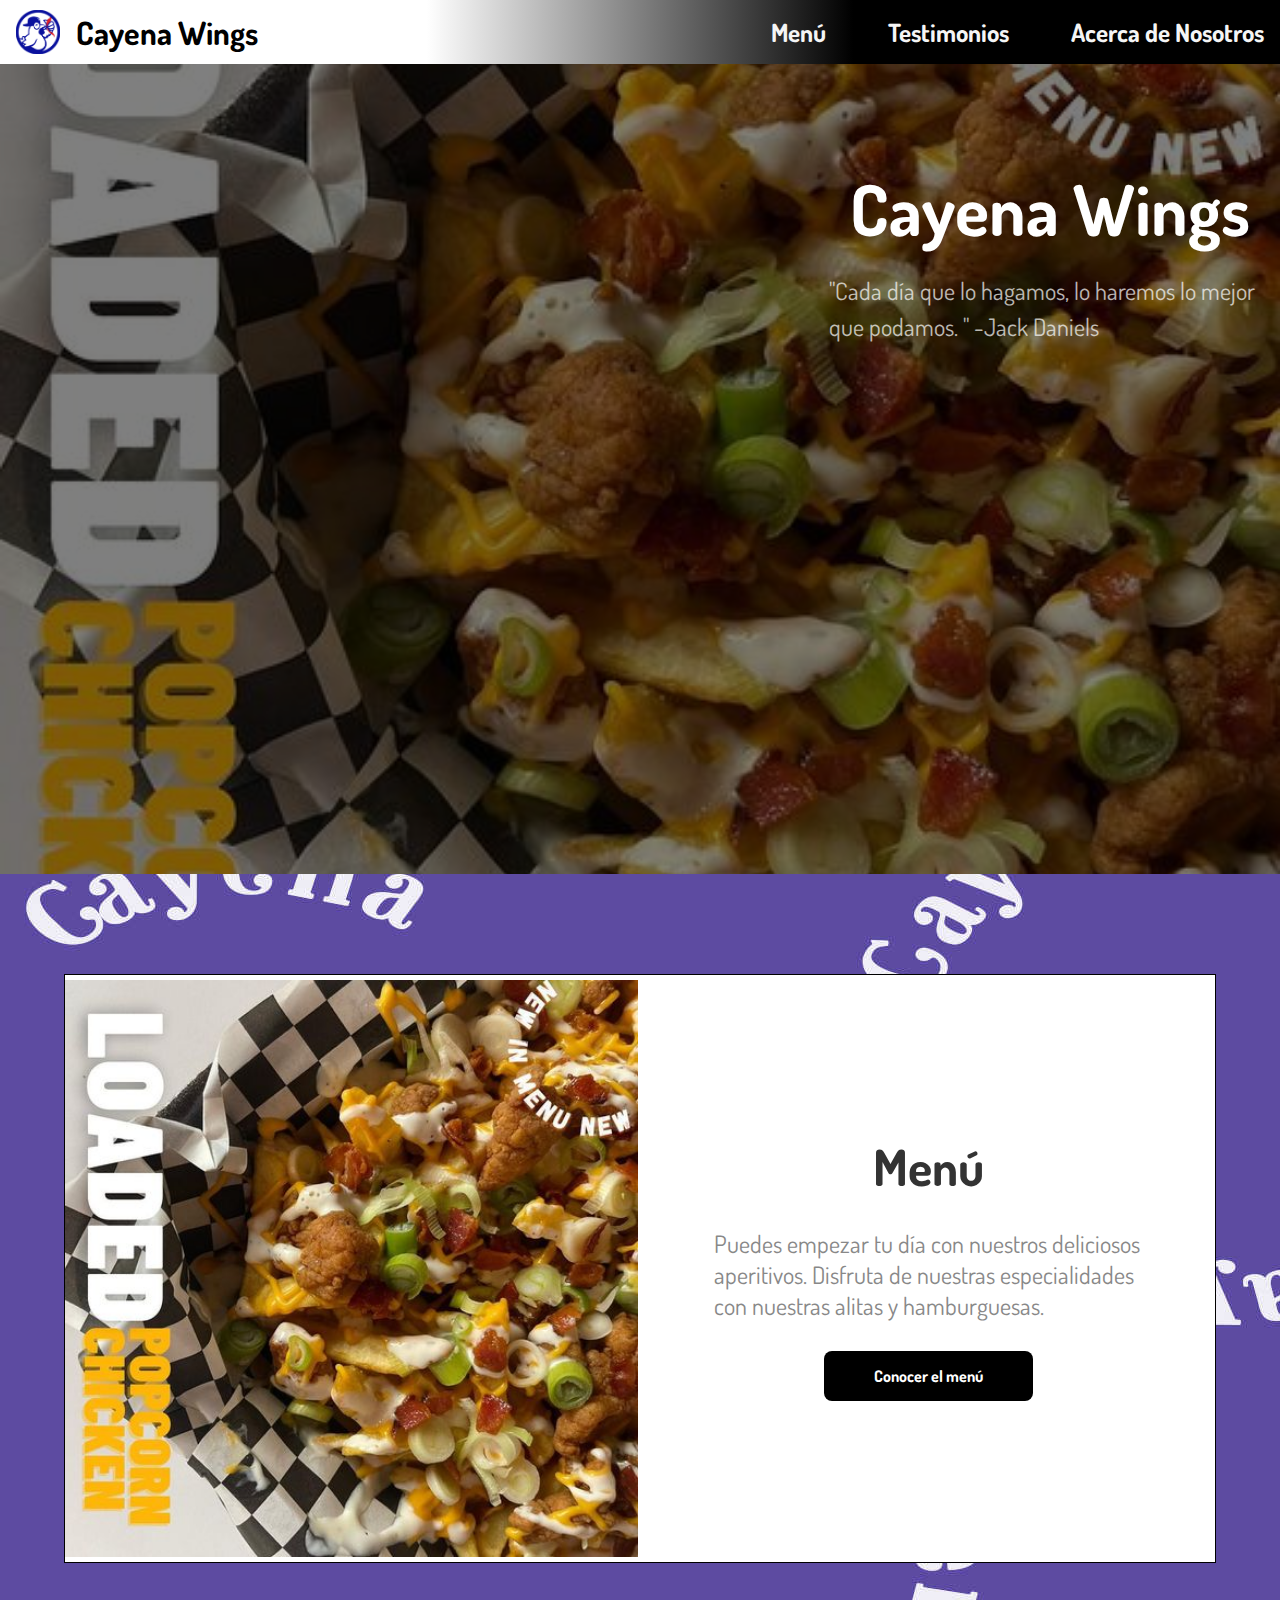
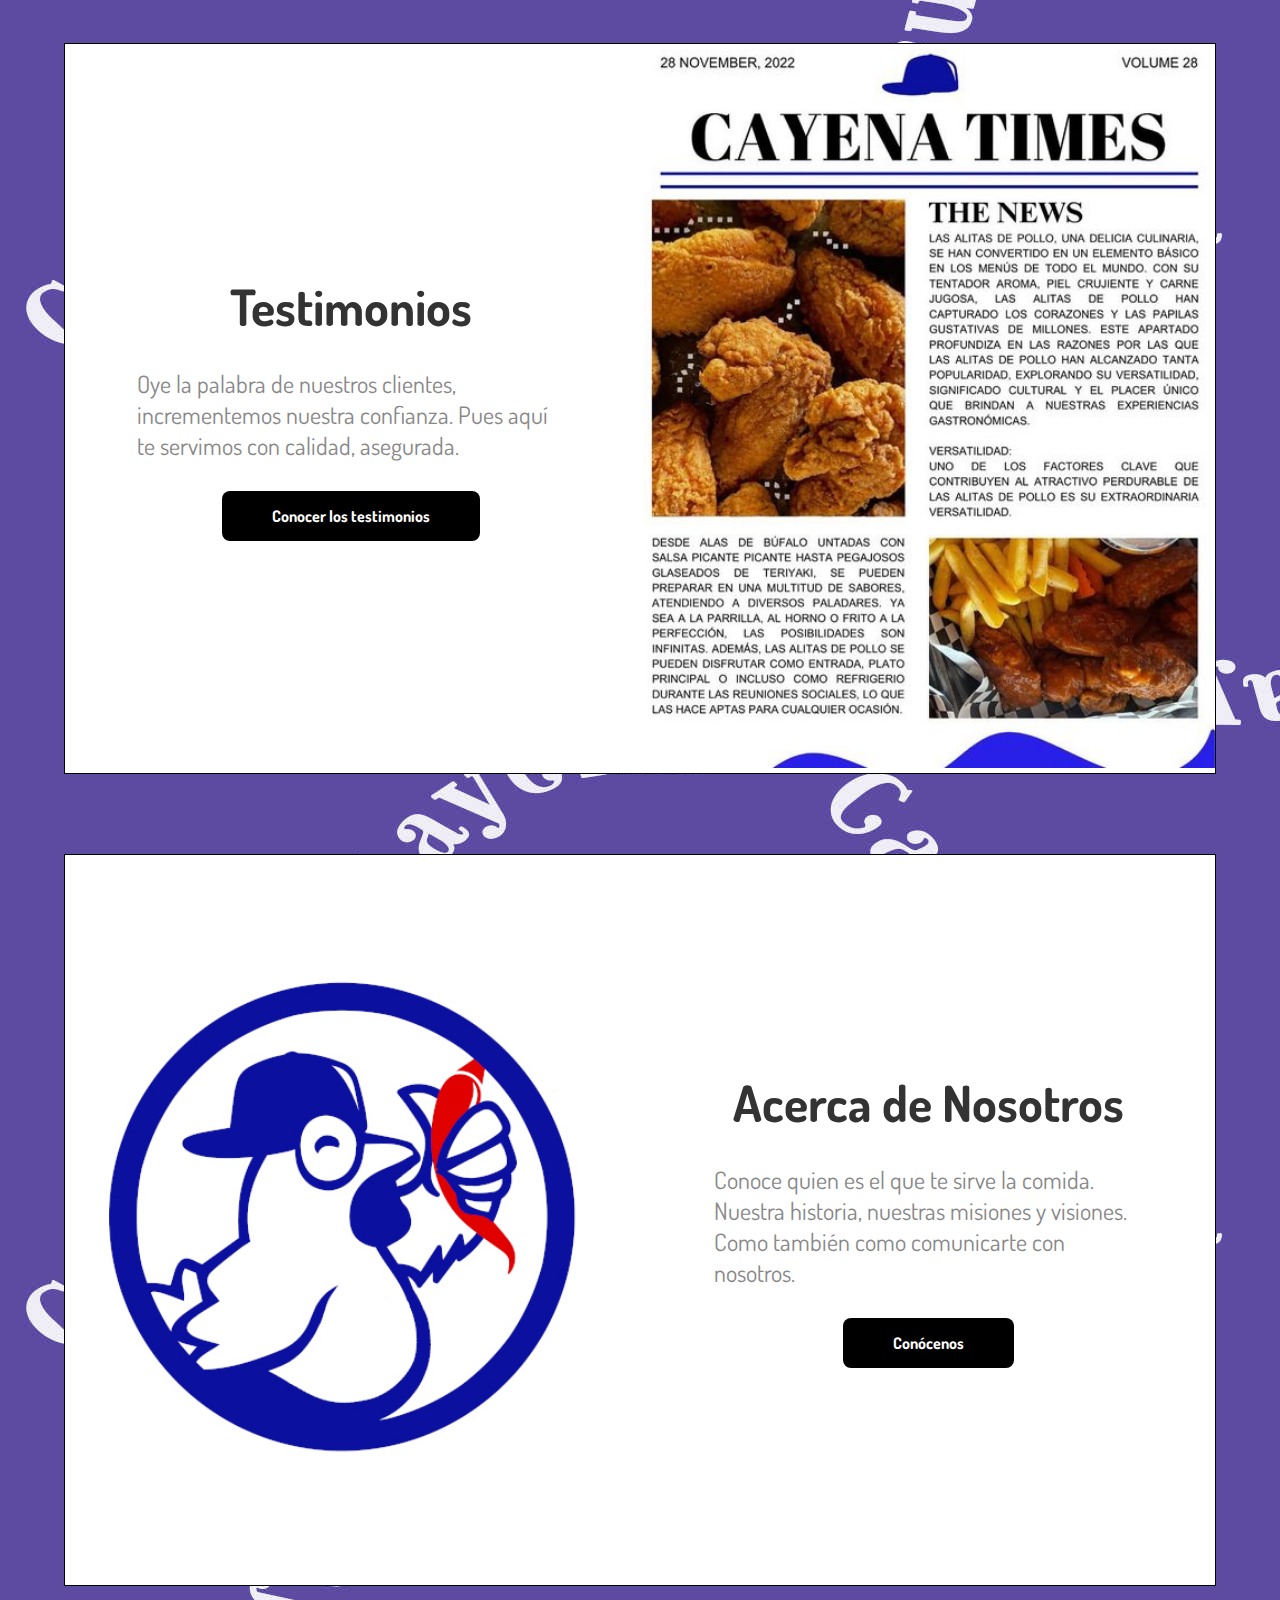
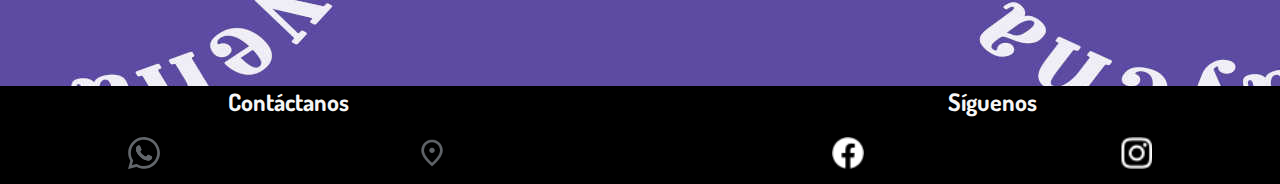
<file: index.html>
<!DOCTYPE html>
<html lang="es">
  <head>
    <meta charset="UTF-8" />
    <link rel="icon" type="image/x-icon" href="./res/icon.png" />
    <meta name="viewport" content="width=device-width, initial-scale=1.0" />
    <link rel="stylesheet" href="./res/styles/main.css" />
    <link rel="stylesheet" href="res/styles/colors.css" />
    <link rel="stylesheet" href="res/styles/animaciones.css" />
    <script src="js/animaciones.js"></script>
    <title>Cayena Wings</title>
  </head>
  <body>
    <header class="Back-LightBlue-Gradient">
      <nav>
        <a href="./index.html">
          <img
            src="./res/logos/transparente-azulOscuro.png"
            alt="Logo Cayena"
            class="logo"
          />
          <h1 class="Color-Black">Cayena Wings</h1>
        </a>
        <input id="hamburguesa" type="checkbox" />
        <ul>
          <li>
            <div class="dropdown">
              <a class="dropbtn HeaderAcerca Color-WhiteSmoke" href="menu.html">Menú</a>
              <div class="dropdown-content">
                <a href="Menu/AddOns.html">Acompañantes</a>
                <a href="Menu/Alitas.html">Alitas</a>
                <a href="Menu/Bebidas.html">Bebidas</a>
                <a href="Menu/Cocteles.html">Cocteles</a>
                <a href="Menu/Hamburguesas.html">Hamburguesas</a>
                <a href="Menu/Platillos.html">Platillos</a>
              </div>
            </div>

            <input type="checkbox" id="submenu-menu" />
            <label class="expandir hide" for="submenu-menu">></label>
            <ul class="submenu hide">
              <li>
                <a href="Menu/AddOns.html" class="Color-WhiteSmoke"
                  >Acompañantes</a
                >
              </li>
              <li>
                <a href="Menu/Alitas.html" class="Color-WhiteSmoke">Alitas</a>
              </li>
              <li>
                <a href="Menu/Bebidas.html" class="Color-WhiteSmoke">Bebidas</a>
              </li>
              <li>
                <a href="Menu/Cocteles.html" class="Color-WhiteSmoke"
                  >Cocteles</a
                >
              </li>
              <li>
                <a href="Menu/Hamburguesas.html" class="Color-WhiteSmoke"
                  >Hamburguesas</a
                >
              </li>
              <li>
                <a href="Menu/Platillos.html" class="Color-WhiteSmoke"
                  >Platillos</a
                >
              </li>
            </ul>
          </li>
          <li>
            <a
              href="testimonios.html"
              class="HeaderTestimonios Color-WhiteSmoke"
              >Testimonios</a
            >
          </li>
          <li>
            <!-- <a href="conocenos.html" class="HeaderAcerca Color-WhiteSmoke"
              >Acerca de Nosotros</a
            > -->
            <div class="dropdown">
              <a class="dropbtn HeaderAcerca Color-WhiteSmoke"
                >Acerca de Nosotros</a
              >
              <div class="dropdown-content">
                <a href="conocenos.html">Conócenos</a>
                <a href="contactanos.html">Contáctanos</a>
                <a href="ubicacion.html">Ubicación</a>
              </div>
            </div>

            <input type="checkbox" id="submenu-acerca" />
            <label class="expandir hide" for="submenu-acerca">></label>
            <ul class="submenu hide">
              <li>
                <a href="conocenos.html" class="Color-WhiteSmoke">Conócenos</a>
              </li>
              <li>
                <a href="ubicacion.html" class="Color-WhiteSmoke">Ubicación</a>
              </li>
              <li>
                <a href="contactanos.html" class="Color-WhiteSmoke"
                  >Contáctanos</a
                >
              </li>
            </ul>
          </li>
        </ul>
        <div class="menu_hamburguesa">
          <label for="hamburguesa">
            <img
              for="hamburguesa"
              src="./res/iconos/menu_hamburguesa.png"
              alt="Menú"
            />
          </label>
        </div>
      </nav>
    </header>
    <!-- Main -->
    <main class="IndexMain">
      <section class="heroBanner">
        <picture>
          <source
            srcset="res/img/FotosLanding/mobil/menu.jpg"
            media="(min-width: 1024px)"
          />
          <source
            srcset="res/img/FotosLanding/tablet/menu-tablet.jpg"
            media="(min-width: 710px)"
          />
          <img
            src="res/img/FotosLanding/tablet-lg/menu-tablet-lg.jpg"
            alt="Alitas"
          />
        </picture>
        <div class="blackCover"></div>
        <div class="heroBannerInfo">
          <h2>Cayena Wings</h2>
          <p>
            "Cada día que lo hagamos, lo haremos lo mejor que podamos. " -Jack
            Daniels
          </p>
        </div>
      </section>
      <section class="IndexCards">
        <div class="IndexCard">
          <div class="CardImg">
            <picture>
              <source
                srcset="./res/img/FotosLanding/mobil/menu.jpg"
                media="(min-width: 1024px)"
              />
              <source
                srcset="./res/img/FotosLanding/tablet/menu-tablet.jpg"
                media="(min-width: 710px)"
              />
              <source
                srcset="./res/img/FotosLanding/tablet-lg/menu-tablet-lg.jpg"
                media="(min-width: 500px)"
              />
              <img src="./res/img/FotosLanding/mobil/menu.jpg" alt="Menú" />
            </picture>
          </div>
          <div class="CardInfo">
            <h3>Menú</h3>
            <p>
              Puedes empezar tu día con nuestros deliciosos aperitivos. Disfruta
              de nuestras especialidades con nuestras alitas y hamburguesas.
            </p>
            <a href="./menu.html" class="IndexBoton">Conocer el menú</a>
          </div>
        </div>
        <div class="IndexCard">
          <div class="CardImg">
            <picture>
              <source
                srcset="./res/img/FotosLanding/mobil/testimonios.jpg"
                media="(min-width: 1024px)"
              />
              <source
                srcset="./res/img/FotosLanding/tablet/testimonios-tablet.jpg"
                media="(min-width: 710px)"
              />
              <source
                srcset="
                  ./res/img/FotosLanding/tablet-lg/testimonios-tablet-lg.jpg
                "
                media="(min-width: 500px)"
              />
              <img
                src="./res/img/FotosLanding/mobil/testimonios.jpg"
                alt="Testimonios"
              />
            </picture>
          </div>
          <div class="CardInfo">
            <h3>Testimonios</h3>
            <p>
              Oye la palabra de nuestros clientes, incrementemos nuestra
              confianza. Pues aquí te servimos con calidad, asegurada.
            </p>
            <a href="./testimonios.html" class="IndexBoton"
              >Conocer los testimonios</a
            >
          </div>
        </div>
        <div class="IndexCard">
          <div class="CardImg">
            <picture>
              <source
                srcset="./res/img/FotosLanding/mobil/Cayena.jpg"
                media="(min-width: 1024px)"
              />
              <source
                srcset="./res/img/FotosLanding/tablet/Cayena-tablet.jpg"
                media="(min-width: 710px)"
              />
              <source
                srcset="./res/img/FotosLanding/tablet-lg/Cayena-tablet-lg.jpg"
                media="(min-width: 500px)"
              />
              <img src="./res/img/FotosLanding/mobil/Cayena.jpg" alt="Menu" />
            </picture>
          </div>
          <div class="CardInfo">
            <h3>Acerca de Nosotros</h3>
            <p>
              Conoce quien es el que te sirve la comida. Nuestra historia,
              nuestras misiones y visiones. Como también como comunicarte con
              nosotros.
            </p>
            <a href="conocenos.html" class="IndexBoton">Conócenos</a>
          </div>
        </div>
      </section>
    </main>

    <footer class="Back-Black">
      <div class="footer-seccion1">
        <h2 class="Color-WhiteSmoke">Contáctanos</h2>
        <div class="footer-seccion2">
          <a href="https://wa.me/50494518797" target="_blank">
            <div class="footer-seccion3">
              <img src="./res/iconos/whatsapp.svg" alt="telefono" />
            </div>
          </a>
          <a href="ubicacion.html">
            <div class="footer-seccion3">
              <img src="./res/iconos/ubicacion.png" alt="Ubicacion" />
            </div>
          </a>
        </div>
      </div>
      <div class="footer-seccion1">
        <h2 class="Color-WhiteSmoke redes">Síguenos</h2>
        <div class="footer-seccion2">
          <div>
            <a
              href="https://www.facebook.com/search/top?q=cayena%20hn&locale=hr_HR"
              target="_blank"
            >
              <img src="./res/iconos/facebook.png" alt="Facebook" />
            </a>
          </div>
          <div>
            <a
              href="https://www.instagram.com/cayenahn?igsh=MTcwdjk0MXoxbHpsZw=="
              target="_blank"
            >
              <img src="./res/iconos/instagram.png" alt="Instagram" />
            </a>
          </div>
        </div>
      </div>
    </footer>

    <aside>
      <div class="cargando">
        <img src="res/iconos/loading-azulOscuro.png" alt="Cargando" />
        <img src="res/logos/transparente-azulOscuro.png" alt="" />
      </div>
    </aside>
  </body>
</html>
</file>
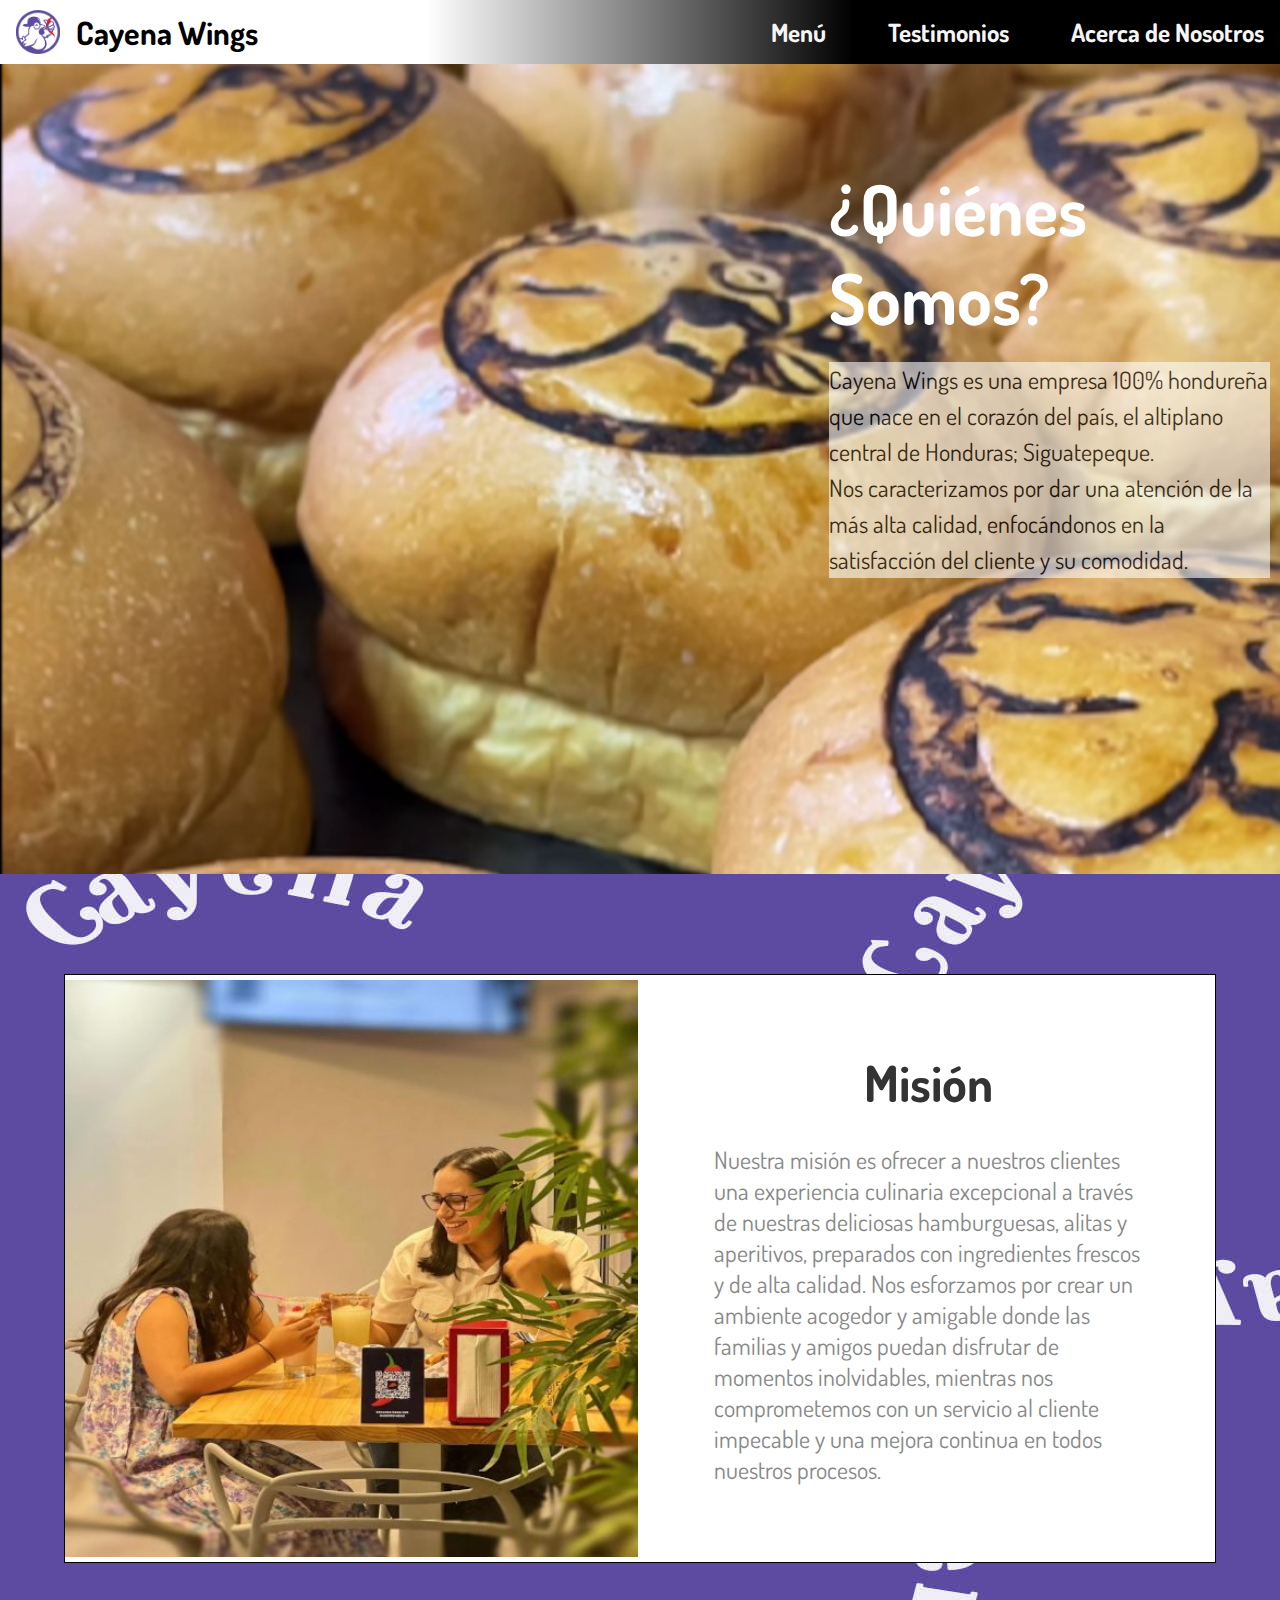
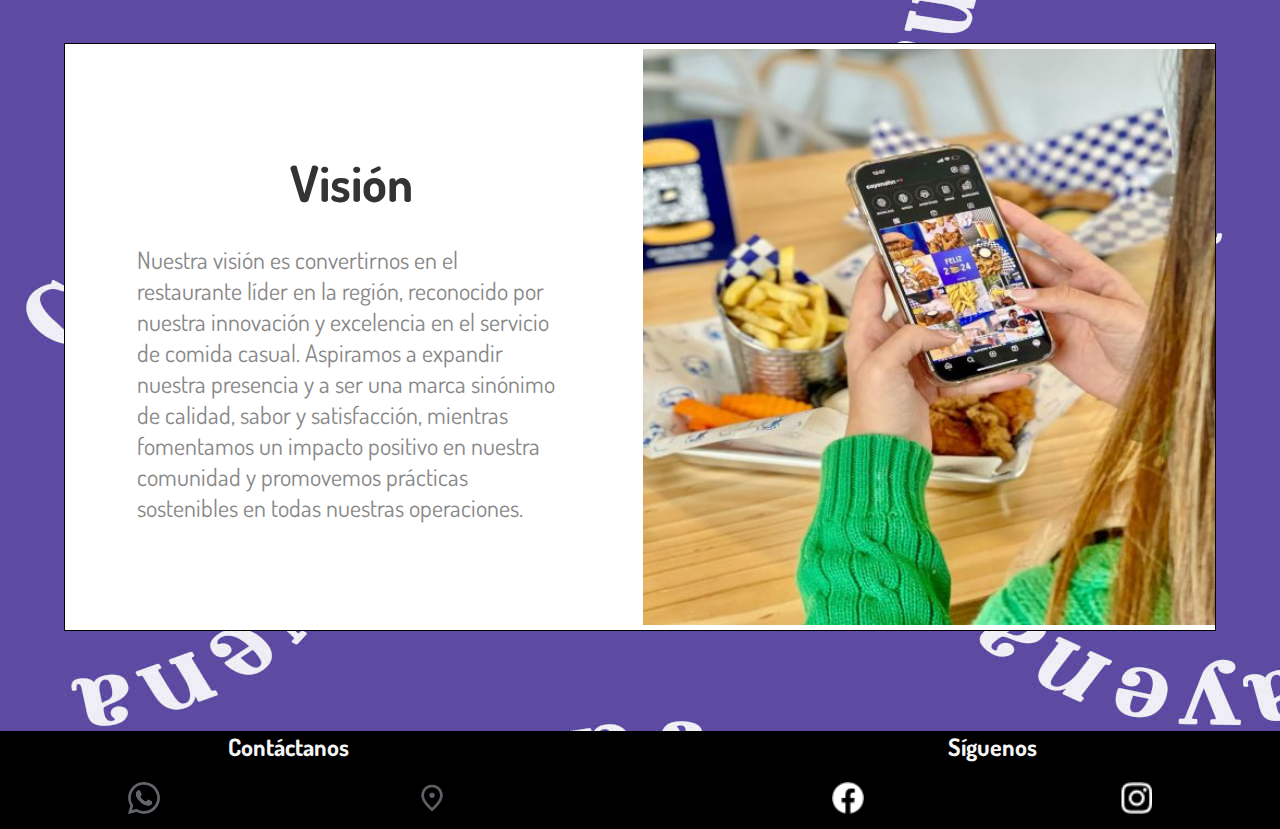
<file: conocenos.html>
<!DOCTYPE html>
<html lang="es">

<head>
    <meta charset="UTF-8">
    <link rel="icon" type="image/x-icon" href="./res/icon.png" />
    <meta name="viewport" content="width=device-width, initial-scale=1.0">
    <link rel="stylesheet" href="./res/styles/main.css">
    <link rel="stylesheet" href="res/styles/colors.css">
    <link rel="stylesheet" href="res/styles/animaciones.css">
    <script src="js/animaciones.js"></script>
    <title>Cayena Wings - Conócenos</title>
</head>

<body>
    <header class="Back-LightBlue-Gradient">
        <nav>
            <a href="index.html">
                <img class="logo" src="res/logos/logo-morado.png" alt="Logo Cayena Azul Oscuro" />
                <h1 class="Color-Black">Cayena Wings</h1>
            </a>
            <input id="hamburguesa" type="checkbox">
            <ul>
                <li>
                    <div class="dropdown">
                         <a class="dropbtn HeaderAcerca Color-WhiteSmoke" href="menu.html">Menú</a>
                        <div class="dropdown-content">
                            <a href="Menu/AddOns.html">Acompañantes</a>
                            <a href="Menu/Alitas.html">Alitas</a>
                            <a href="Menu/Bebidas.html">Bebidas</a>
                            <a href="Menu/Cocteles.html">Cocteles</a>
                            <a href="Menu/Hamburguesas.html">Hamburguesas</a>
                            <a href="Menu/Platillos.html">Platillos</a>
                        </div>
                    </div>

                    <input type="checkbox" id="submenu-menu">
                    <label class="expandir hide" for="submenu-menu">></label>
                    <ul class="submenu hide">
                        <li><a href="Menu/AddOns.html" class="Color-WhiteSmoke">Acompañantes</a></li>
                        <li><a href="Menu/Alitas.html" class="Color-WhiteSmoke">Alitas</a></li>
                        <li><a href="Menu/Bebidas.html" class="Color-WhiteSmoke">Bebidas</a></li>
                        <li><a href="Menu/Cocteles.html" class="Color-WhiteSmoke">Cocteles</a></li>
                        <li><a href="Menu/Hamburguesas.html" class="Color-WhiteSmoke">Hamburguesas</a></li>
                        <li><a href="Menu/Platillos.html" class="Color-WhiteSmoke">Platillos</a></li>
                    </ul>

                </li>
                <li><a href="testimonios.html" class="HeaderTestimonios Color-WhiteSmoke ">Testimonios</a></li>
                <li>
                    <div class="dropdown">
                        <a class="dropbtn HeaderAcerca Color-WhiteSmoke">Acerca de Nosotros</a>
                        <div class="dropdown-content">
                            <a href="conocenos.html">Conócenos</a>
                            <a href="contactanos.html">Contáctanos</a>
                            <a href="ubicacion.html">Ubicación</a>
                        </div>
                    </div>

                    <input type="checkbox" id="submenu-acerca">
                    <label class="expandir hide" for="submenu-acerca">></label>
                    <ul class="submenu hide">
                        <li><a href="conocenos.html" class="Color-WhiteSmoke">Conocenos</a></li>
                        <li><a href="ubicacion.html" class="Color-WhiteSmoke">Ubicación</a></li>
                        <li><a href="contactanos.html" class="Color-WhiteSmoke">Contáctanos</a></li>
                    </ul>
                </li>
            </ul>
            <div class="menu_hamburguesa">
                <label for="hamburguesa">
                    <img for="hamburguesa" src="./res/iconos/menu_hamburguesa.png" alt="Menú" />
                </label>
            </div>
        </nav>
    </header>
    <main class="IndexMain">
        <section class="heroBanner">

            <picture>
                <source srcset="./res/img/FotosConocenos/tablet-lg/fondo-conocenos-lg.jpg"
                    media="(min-width: 1024px)" />
                <source srcset="res/img/FotosConocenos/tablet/fondo-conocenos-tablet.jpg" media="(min-width: 1024px)" />

                <img src="res/img/FotosConocenos/mobil/fondo-conocenos-mobil.jpg" alt="Hamburguesa Cayena" />

            </picture>

            <div class="heroBannerInfo">
                
                <h2>¿Quiénes Somos?</h2>
                <p class="Color-Black FondoBlanco">
                    Cayena Wings es una empresa 100% hondureña que nace en el corazón del país, el
                    altiplano central de Honduras; Siguatepeque. <br/>
                    Nos caracterizamos por dar una atención de la más alta calidad, enfocándonos en la
                    satisfacción del cliente y su comodidad.
                </p>
            </div>
        </section>
        <section class="IndexCards">
            <div class="IndexCard">
                <div class="CardImg">
                    <picture>
                        <source srcset="./res/img/FotosConocenos/mobil/pareja-cayena.jpg" media="(min-width: 1024px)" />
                        <source srcset="./res/img/FotosConocenos/tablet/pareja-cayena-tablet.jpg"
                            media="(min-width: 710px)" />
                        <source srcset="./res/img/FotosConocenos/tablet-lg/pareja-cayena-tablet-lg.jpg"
                            media="(min-width: 500px)" />
                        <img src="./res/img/FotosConocenos/mobil/pareja-cayena.jpg" alt="Pareja">
                    </picture>
                </div>
                <div class="CardInfo">
                    <h3>Misión</h3>
                    <p>Nuestra misión es ofrecer a nuestros clientes una experiencia culinaria excepcional a través de
                        nuestras deliciosas hamburguesas, alitas y aperitivos, preparados con ingredientes frescos y de
                        alta calidad. Nos esforzamos por crear un ambiente acogedor y amigable donde las familias y
                        amigos puedan disfrutar de momentos inolvidables, mientras nos comprometemos con un servicio
                        al cliente impecable y una mejora continua en todos nuestros procesos.</p>
                </div>
            </div>
            <div class="IndexCard">
                <div class="CardImg">
                    <picture>
                        <source srcset="./res/img/FotosConocenos/mobil/celular-cayena.jpg"
                            media="(min-width: 1024px)" />
                        <source srcset="./res/img/FotosConocenos/tablet/celular-cayena-tablet.jpg"
                            media="(min-width: 710px)" />
                        <source srcset="./res/img/FotosConocenos/tablet-lg/celular-cayena-tablet-lg.jpg"
                            media="(min-width: 500px)" />
                        <img src="./res/img/FotosConocenos/mobil/celular-cayena.jpg" alt="Celular">
                    </picture>
                </div>
                <div class="CardInfo">
                    <h3>Visión</h3>
                    <p>Nuestra visión es convertirnos en el restaurante líder en la región, reconocido por nuestra
                        innovación y excelencia en el servicio de comida casual. Aspiramos a expandir nuestra presencia
                        y a ser una marca sinónimo de calidad, sabor y satisfacción, mientras fomentamos un impacto
                        positivo en nuestra comunidad y promovemos prácticas sostenibles en todas nuestras operaciones.
                    </p>
                </div>
            </div>
    </main>
    <footer class="Back-Black">
        <div class="footer-seccion1">
            <h2 class="Color-WhiteSmoke">Contáctanos</h2>
            <div class="footer-seccion2">
              <a href="https://wa.me/50494518797" target="_blank">
                <div class="footer-seccion3">
                <img src="./res/iconos/whatsapp.svg" alt="telefono">
                </div>
              </a>
                <a href="ubicacion.html">
                    <div class="footer-seccion3">
                        <img src="./res/iconos/ubicacion.png" alt="Ubicacion">
                        </div>
                </a>
            </div>
        </div>
        <div class="footer-seccion1">
            <h2 class="Color-WhiteSmoke redes">Síguenos</h2>
            <div class="footer-seccion2">
                <div>
                    <a href="https://www.facebook.com/search/top?q=cayena%20hn&locale=hr_HR" target="_blank">
                        <img src="./res/iconos/facebook.png" alt="Facebook">
                    </a>
                </div>
                <div>
                    <a href="https://www.instagram.com/cayenahn?igsh=MTcwdjk0MXoxbHpsZw==" target="_blank">
                        <img src="./res/iconos/instagram.png" alt="Instagram">
                    </a>
                </div>
            </div>
        </div>
    </footer>
    <aside>
        <div class="cargando">
            <img src="res/iconos/loading-azulOscuro.png" alt="Cargando">
            <img src="res/logos/transparente-azulOscuro.png" alt="">
        </div>
    </aside>
</body>
</file>
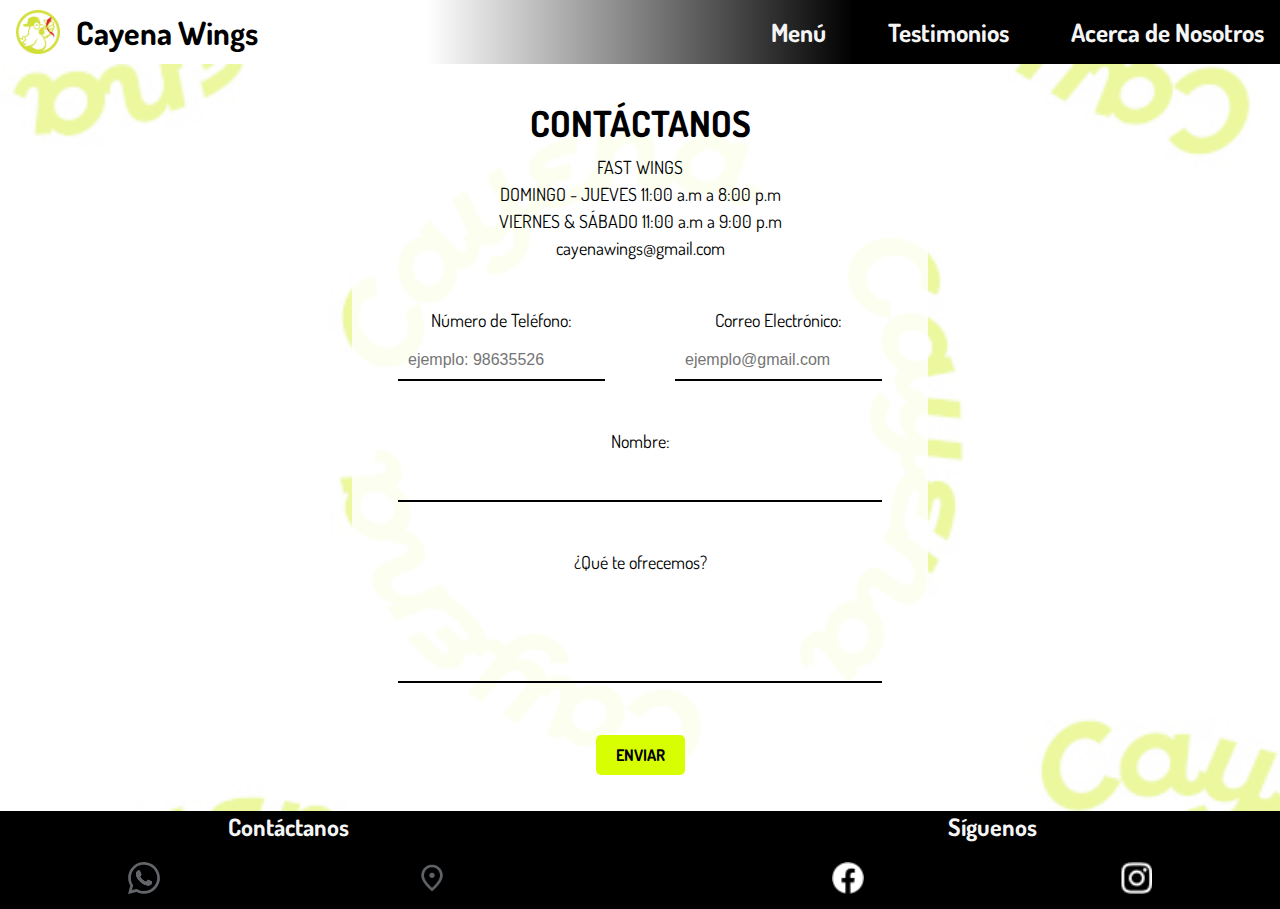
<file: contactanos.html>
<!DOCTYPE html>
<html lang="en">

<head>
  <meta charset="UTF-8" />
  <meta name="viewport" content="width=device-width, initial-scale=1.0" />
  <link rel="icon" type="image/x-icon" href="./res/icon.png" />
  <title>Cayena Wings - Contáctanos</title>
  <link rel="stylesheet" href="res/styles/main.css" />
  <link rel="stylesheet" href="res/styles/colors.css" />
  <link rel="stylesheet" href="res/styles/Contactanos.css" />
  <link rel="stylesheet" href="res/styles/animaciones.css">
  <script src="js/animaciones.js"></script>
  <script src="js/contactanos.js" defer></script>
</head>

<body>
  <header class="Back-LightBlue-Gradient">
    <nav>
      <a href="index.html">
        <img class="logo" src="res/logos/logos-amarillo.png" alt="Logo Cayena Salmon" />
        <h1 class="Color-Black">Cayena Wings</h1>
      </a>
      <input id="hamburguesa" type="checkbox">
      <ul>
        <li>
          <div class="dropdown">
             <a class="dropbtn HeaderAcerca Color-WhiteSmoke" href="menu.html">Menú</a>
            <div class="dropdown-content">
              <a href="Menu/AddOns.html">Acompañantes</a>
              <a href="Menu/Alitas.html">Alitas</a>
              <a href="Menu/Bebidas.html">Bebidas</a>
              <a href="Menu/Cocteles.html">Cocteles</a>
              <a href="Menu/Hamburguesas.html">Hamburguesas</a>
              <a href="Menu/Platillos.html">Platillos</a>
            </div>
          </div>

          <input type="checkbox" id="submenu-menu">
                  <label class="expandir hide" for="submenu-menu">></label>
                    <ul class="submenu hide">
                      <li><a href="Menu/AddOns.html" class="Color-WhiteSmoke">Acompañantes</a></li>
                      <li><a href="Menu/Alitas.html" class="Color-WhiteSmoke">Alitas</a></li>
                      <li><a href="Menu/Bebidas.html" class="Color-WhiteSmoke">Bebidas</a></li>
                      <li><a href="Menu/Cocteles.html" class="Color-WhiteSmoke">Cocteles</a></li>
                      <li><a href="Menu/Hamburguesas.html" class="Color-WhiteSmoke">Hamburguesas</a></li>
                      <li><a href="Menu/Platillos.html" class="Color-WhiteSmoke">Platillos</a></li>
                    </ul>
        </li>
        <li>
          <a href="testimonios.html" class="HeaderTestimonios Color-WhiteSmoke">Testimonios</a>
        </li>
        <li>
          <div class="dropdown">
            <a class="dropbtn HeaderAcerca Color-WhiteSmoke">Acerca de Nosotros</a>
            <div class="dropdown-content">
              <a href="conocenos.html">Conócenos</a>
              <a href="contactanos.html">Contáctanos</a>
              <a href="ubicacion.html">Ubicación</a>
            </div>
          </div>

          
          <input type="checkbox" id="submenu-acerca">
          <label class="expandir hide" for="submenu-acerca">></label>
            <ul class="submenu hide">
              <li><a href="conocenos.html" class="Color-WhiteSmoke">Conocenos</a></li>
              <li><a href="contactanos.html" class="Color-WhiteSmoke">Ubicación</a></li>
              <li><a href="ubicacion.html" class="Color-WhiteSmoke">Contáctanos</a></li>
            </ul>
        </li>
      </ul>

      <div class="menu_hamburguesa">
        <label for="hamburguesa">
          <img for="hamburguesa" src="./res/iconos/menu_hamburguesa.png" alt="Menú" />
        </label>
      </div>
    </nav>
  </header>
  <main class="IndexContact">
    <div class="Container">
      <div class="Contenido FondoBlanco"> 
        <section class="contact-form">
          <h2>CONTÁCTANOS</h2>
          <p>FAST WINGS</p>
          <p>DOMINGO - JUEVES 11:00 a.m a 8:00 p.m</p>
          <p>VIERNES & SÁBADO 11:00 a.m a 9:00 p.m</p>
          <p>cayenawings@gmail.com</p>
          <form class="contactForm">
            <div class="row">
              <div class="Formulario">
                <label for="telefono">Número de Teléfono:</label>
                <input type="text" id="telefono" name="telefono" placeholder="ejemplo: 98635526" />
                <div id="errorTelefono" class="error"></div>
              </div>
              <div class="Formulario">
                <label for="correo">Correo Electrónico:</label>
                <input type="email" id="correo" name="correo" placeholder="ejemplo@gmail.com" />
                <div id="errorCorreo" class="error"></div>
              </div>
            </div>
            <div class="Formulario">
              <label for="nombre">Nombre:</label>
              <input type="text" id="nombre" name="nombre" maxlength="8" />
              <div id="errorNombre" class="error"></div>
            </div>
            <div class="Formulario">
              <label for="mensaje">¿Qué te ofrecemos?</label>
              <textarea id="mensaje" name="mensaje"></textarea>
              <div id="errorMensaje" class="error"></div>
            </div>
            <button type="submit">ENVIAR</button>
          </form>
        </section>
  </main>
  <footer class="Back-Black">
    <div class="footer-seccion1">
        <h2 class="Color-WhiteSmoke">Contáctanos</h2>
        <div class="footer-seccion2">
          <a href="https://wa.me/50494518797" target="_blank">
            <div class="footer-seccion3">
            <img src="./res/iconos/whatsapp.svg" alt="telefono">
            </div>
          </a>
            <a href="ubicacion.html">
                <div class="footer-seccion3">
                    <img src="./res/iconos/ubicacion.png" alt="Ubicacion">
                    </div>
            </a>
        </div>
    </div>
    <div class="footer-seccion1">
        <h2 class="Color-WhiteSmoke redes">Síguenos</h2>
        <div class="footer-seccion2">
            <div>
                <a href="https://www.facebook.com/search/top?q=cayena%20hn&locale=hr_HR" target="_blank">
                    <img src="./res/iconos/facebook.png" alt="Facebook">
                </a>
            </div>
            <div>
                <a href="https://www.instagram.com/cayenahn?igsh=MTcwdjk0MXoxbHpsZw==" target="_blank">
                    <img src="./res/iconos/instagram.png" alt="Instagram">
                </a>
            </div>
        </div>
    </div>
</footer>

  <aside>
    <div class="cargando">
      <img src="res/iconos/loading-azulOscuro.png" alt="Cargando">
      <img src="res/logos/transparente-azulOscuro.png" alt="">
    </div>
  </aside>
</body>

</html>
</file>
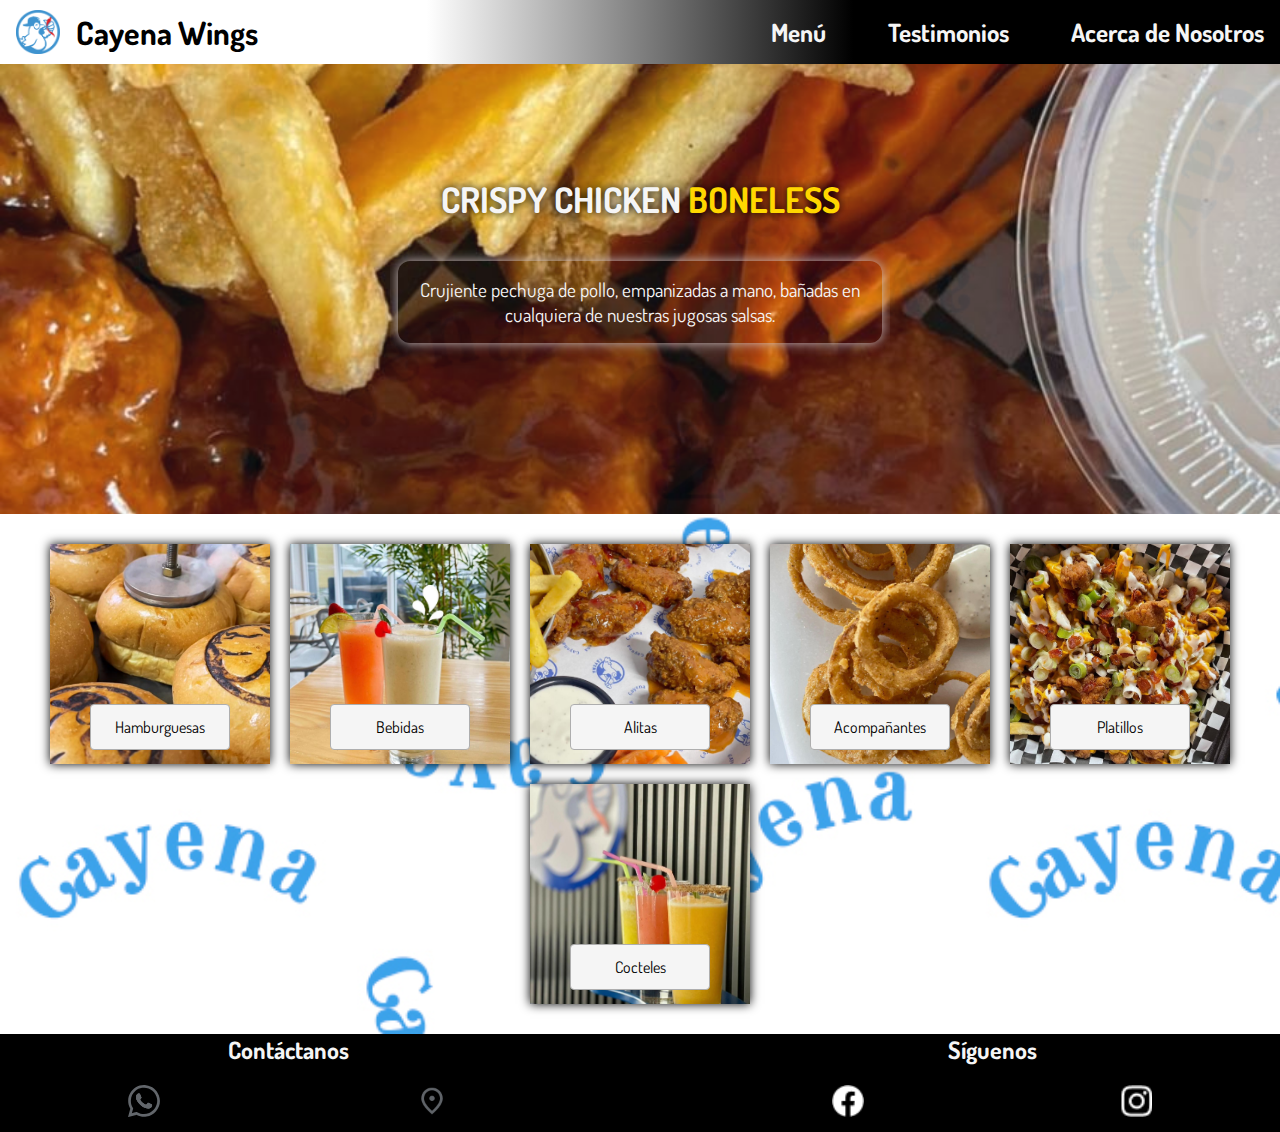
<file: menu.html>
<!DOCTYPE html>
<html lang="en">
  <head>
    <link rel="icon" type="image/x-icon" href="res/icon.png" />
    <meta charset="UTF-8" />
    <meta name="viewport" content="width=device-width, initial-scale=1.0" />
    <title>Cayena Wings - Menú</title>
    <link rel="stylesheet" href="res/styles/main.css" />
    <link rel="stylesheet" href="res/styles/animaciones.css" />
    <link rel="stylesheet" href="res/styles/colors.css" />
    <link rel="stylesheet" href="res/styles/menu.css" />
    <script src="js/animaciones.js"></script>
  </head>

  <body>
    <header class="Back-LightBlue-Gradient">
      <!--Se deja el logo dentro del nav porque llevara a la pagina principal.-->
      <nav>
        <a href="index.html">
          <img
            class="logo"
            src="res/logos/logo-azul.png"
            alt="Logo Cayena Salmon"
          />
          <h1 class="Color-Black">Cayena Wings</h1>
        </a>
        <input id="hamburguesa" type="checkbox" />
        <ul>
          <li>
            <div class="dropdown">
              <a
                class="dropbtn HeaderAcerca Color-WhiteSmoke"
                href="menu.html"
                >Menú</a
              >
              <div class="dropdown-content">
                <a href="Menu/AddOns.html">Acompañantes</a>
                <a href="Menu/Alitas.html">Alitas</a>
                <a href="Menu/Bebidas.html">Bebidas</a>
                <a href="Menu/Cocteles.html">Cocteles</a>
                <a href="Menu/Hamburguesas.html">Hamburguesas</a>
                <a href="Menu/Platillos.html">Platillos</a>
              </div>
            </div>

            <input type="checkbox" id="submenu-menu" />
            <label class="expandir hide" for="submenu-menu">></label>
            <ul class="submenu hide">
              <li>
                <a href="Menu/AddOns.html" class="Color-WhiteSmoke"
                  >Acompañantes</a
                >
              </li>
              <li>
                <a href="Menu/Alitas.html" class="Color-WhiteSmoke">Alitas</a>
              </li>
              <li>
                <a href="Menu/Bebidas.html" class="Color-WhiteSmoke">Bebidas</a>
              </li>
              <li>
                <a href="Menu/Cocteles.html" class="Color-WhiteSmoke"
                  >Cocteles</a
                >
              </li>
              <li>
                <a href="Menu/Hamburguesas.html" class="Color-WhiteSmoke"
                  >Hamburguesas</a
                >
              </li>
              <li>
                <a href="Menu/Platillos.html" class="Color-WhiteSmoke"
                  >Platillos</a
                >
              </li>
            </ul>
          </li>
          <li>
            <a
              href="testimonios.html"
              class="HeaderTestimonios Color-WhiteSmoke"
              >Testimonios</a
            >
          </li>
          <li>
            <div class="dropdown">
              <a class="dropbtn HeaderAcerca Color-WhiteSmoke"
                >Acerca de Nosotros</a
              >
              <div class="dropdown-content">
                <a href="conocenos.html">Conocenos</a>
                <a href="contactanos.html">Contáctanos</a>
                <a href="ubicacion.html">Ubicación</a>
              </div>
            </div>

            <input type="checkbox" id="submenu-acerca" />
            <label class="expandir hide" for="submenu-acerca">></label>
            <ul class="submenu hide">
              <li>
                <a href="conocenos.html" class="Color-WhiteSmoke">Conocenos</a>
              </li>
              <li>
                <a href="ubicacion.html" class="Color-WhiteSmoke">Ubicación</a>
              </li>
              <li>
                <a href="contactanos.html" class="Color-WhiteSmoke"
                  >Contáctanos</a
                >
              </li>
            </ul>
          </li>
        </ul>
        <div class="menu_hamburguesa">
          <label for="hamburguesa">
            <img
              for="hamburguesa"
              src="./res/iconos/menu_hamburguesa.png"
              alt="Menú"
            />
          </label>
        </div>
      </nav>
    </header>

    <main class="IndexMain">
      <section class="carouselContainer carouselImages">
        <section class="carouselCards">
          <section class="heroPanel carouselItem">
            <img
              src="./res/img/FotosMenu/Menu_Promociones/Promo4.jpeg"
              alt="Imágen Promoción"
            />
            <div class="hero-info">
              <h2 class="Color-WhiteSmoke">
                Crispy Chicken <span class="Color-Gold">Boneless</span>
              </h2>
              <p class="Color-WhiteSmoke">
                Crujiente pechuga de pollo, empanizadas a mano, bañadas en
                cualquiera de nuestras jugosas salsas.
              </p>
            </div>
          </section>
          <section class="heroPanel carouselItem">
            <img
              src="./res/img/FotosMenu/Menu_Promociones/Promo2.jpeg"
              alt="Imágen Promoción"
            />
            <div class="hero-info">
              <h2 class="Color-WhiteSmoke">
                Dolce <span class="Color-Brown">Angus</span>
              </h2>
              <p class="Color-WhiteSmoke">
                Hamburguesa de carne 100% angus con cebolla caramelizada, bacon
                & queso americano gratinado.
              </p>
            </div>
          </section>
          <section class="heroPanel carouselItem">
            <img
              src="./res/img/FotosMenu/Menu_Promociones/Promo3.jpeg"
              alt="Imágen Promoción"
            />
            <div class="hero-info">
              <h2 class="Color-WhiteSmoke">
                Chicken <span class="Color-Orange">wings</span> honey mustard
              </h2>
              <p class="Color-WhiteSmoke">
                Crujiente alitas de pollo, empanizadas a mano, bañadas en
                cualquiera de nuestras jugosas salsas.
              </p>
            </div>
          </section>
          <section class="heroPanel carouselItem">
            <img
              src="./res/img/FotosMenu/Menu_Promociones/Promo5.jpeg"
              alt="Imágen Promoción"
            />
            <div class="hero-info">
              <h2 class="Color-WhiteSmoke">
                Loaded Popcorn <span class="Color-Red">Chicken</span>
              </h2>
              <p class="Color-WhiteSmoke">
                Doradas & crujientes palomitas de pollo, sobre una cama de papas
                fritas perfectamente sazonadas.
              </p>
            </div>
          </section>
        </section>
      </section>

      <section class="container-cards">
        <div
          class="cards card-1"
          onclick="window.location.href = './Menu/Hamburguesas.html'"
        >
          <img
            src="res/img/FotosMenu/Menu_Hamburguesas.jpeg"
            alt="Imagen tarjeta"
          />
          <a class="Back-WhiteSmoke" href="./Menu/Hamburguesas.html"
            >Hamburguesas</a
          >
        </div>
        <div
          class="cards card-2"
          onclick="window.location.href = './Menu/Bebidas.html'"
        >
          <img src="res/img/FotosMenu/Menu_Bebidas.jpeg" alt="Imagen tarjeta" />
          <a class="Back-WhiteSmoke" href="#">Bebidas</a>
        </div>
        <div
          class="cards card-3"
          onclick="window.location.href = './Menu/Alitas.html'"
        >
          <img src="res/img/FotosMenu/Menu_Alitas.jpeg" alt="Imagen tarjeta" />
          <a class="Back-WhiteSmoke" href="#">Alitas</a>
        </div>
        <div
          class="cards card-4"
          onclick="window.location.href = './Menu/AddOns.html'"
        >
          <img
            src="res/img/FotosMenu/Menu_Aperitivos.jpeg"
            alt="Imagen tarjeta"
          />
          <a class="Back-WhiteSmoke" href="#">Acompañantes</a>
        </div>
        <div
          class="cards card-5"
          onclick="window.location.href = './Menu/Platillos.html'"
        >
          <img
            src="res/img/FotosMenu/Menu_Promociones/Promo5.jpeg"
            alt="Imagen tarjeta"
          />
          <a class="Back-WhiteSmoke" href="#">Platillos</a>
        </div>
        <div
          class="cards card-6"
          onclick="window.location.href = './Menu/Cocteles.html'"
        >
          <img
            src="res/img/FotosMenu/Menu_Promociones.jpeg"
            alt="Imagen tarjeta"
          />
          <a class="Back-WhiteSmoke" href="#">Cocteles</a>
        </div>
      </section>
    </main>

    <footer class="Back-Black">
      <div class="footer-seccion1">
        <h2 class="Color-WhiteSmoke">Contáctanos</h2>
        <div class="footer-seccion2">
          <a href="https://wa.me/50494518797" target="_blank">
            <div class="footer-seccion3">
              <img src="./res/iconos/whatsapp.svg" alt="telefono" />
            </div>
          </a>
          <a href="ubicacion.html">
            <div class="footer-seccion3">
              <img src="./res/iconos/ubicacion.png" alt="Ubicacion" />
            </div>
          </a>
        </div>
      </div>
      <div class="footer-seccion1">
        <h2 class="Color-WhiteSmoke redes">Síguenos</h2>
        <div class="footer-seccion2">
          <div>
            <a
              href="https://www.facebook.com/search/top?q=cayena%20hn&locale=hr_HR"
              target="_blank"
            >
              <img src="./res/iconos/facebook.png" alt="Facebook" />
            </a>
          </div>
          <div>
            <a
              href="https://www.instagram.com/cayenahn?igsh=MTcwdjk0MXoxbHpsZw=="
              target="_blank"
            >
              <img src="./res/iconos/instagram.png" alt="Instagram" />
            </a>
          </div>
        </div>
      </div>
    </footer>

    <aside>
      <div class="cargando">
        <img src="res/iconos/loading-azulOscuro.png" alt="Cargando" />
        <img src="res/logos/transparente-azulOscuro.png" alt="" />
      </div>
    </aside>
  </body>
</html>
</file>
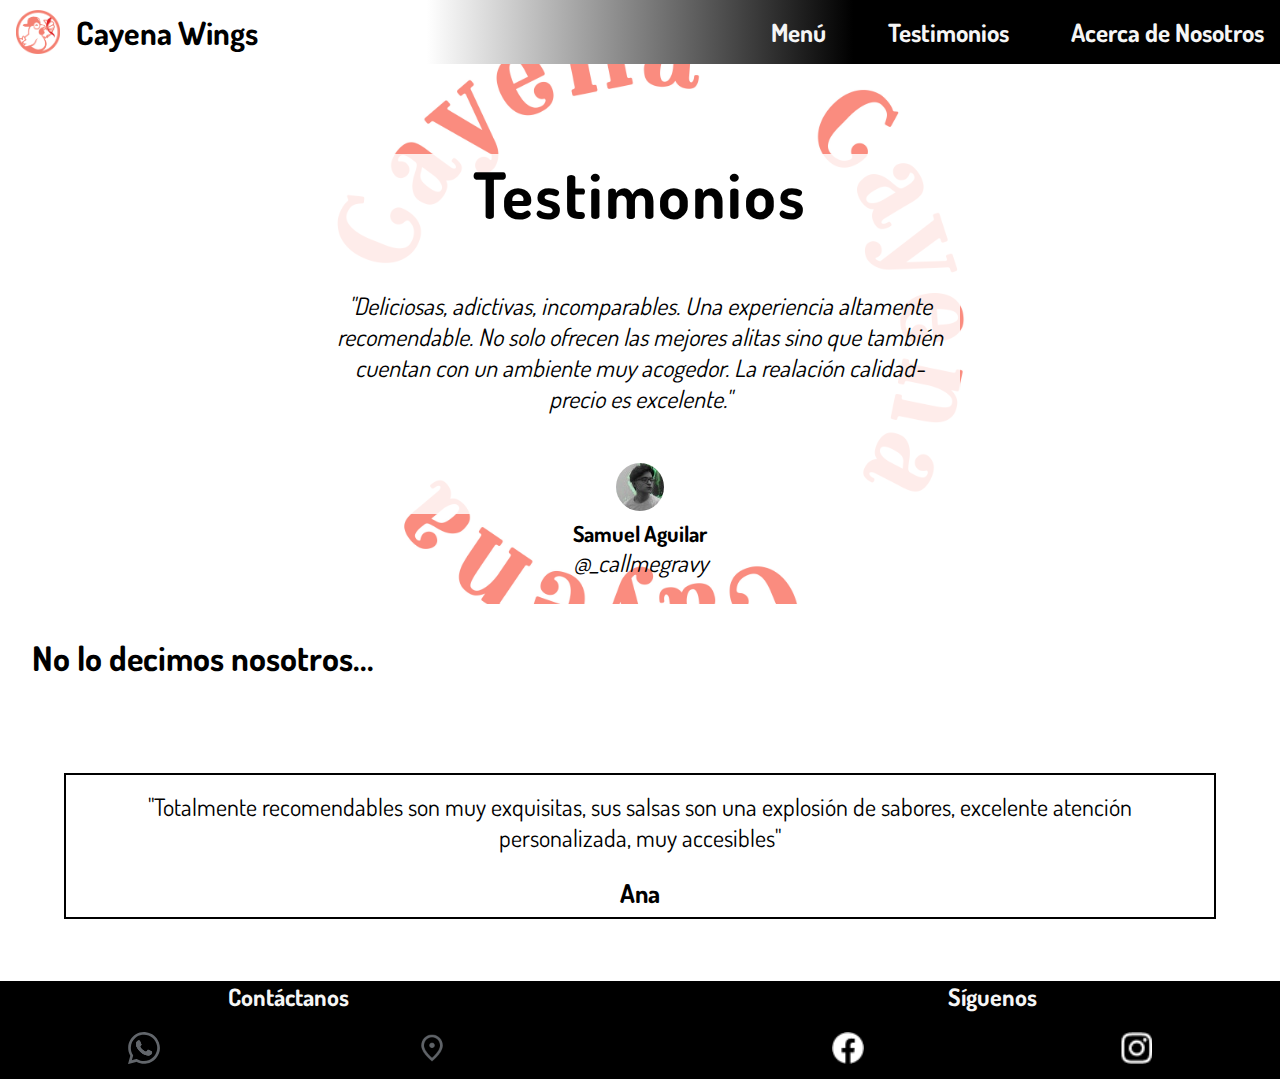
<file: testimonios.html>
<!--
Seccion del sitio web en el que se colocaran la opinion de clientes satisfechos con el producto. 
-->

<!DOCTYPE html>
<html>
  <head>
    <link rel="icon" type="image/x-icon" href="res/icon.png" />
    <meta charset="UTF-8" />
    <meta name="viewport" content="width=device-width, initial-scale=1.0" />
    <link rel="stylesheet" href="res/styles/main.css" />
    <link rel="stylesheet" href="res/styles/colors.css" />
    <link rel="stylesheet" href="res/styles/animaciones.css" />
    <link rel="stylesheet" href="res/styles/animaciones.css" />
    <script src="js/animaciones.js"></script>
    <title>Cayena Wings - Testimonios</title>
  </head>

  <body>
    <header class="Back-LightBlue-Gradient">
      <!--Se deja el logo dentro del nav porque llevara a la pagina principal.-->
      <nav>
        <a href="index.html">
          <img
            class="logo"
            src="res/logos/logo-salmon.png"
            alt="Logo Cayena Salmon"
          />
          <h1 class="Color-Black">Cayena Wings</h1>
        </a>
        <input id="hamburguesa" type="checkbox" />
        <ul>
          <li>
            <div class="dropdown">
              <a
                class="dropbtn HeaderAcerca Color-WhiteSmoke"
                href="menu.html"
                >Menú</a
              >
              <div class="dropdown-content">
                <a href="Menu/AddOns.html">Acompañantes</a>
                <a href="Menu/Alitas.html">Alitas</a>
                <a href="Menu/Bebidas.html">Bebidas</a>
                <a href="Menu/Cocteles.html">Cocteles</a>
                <a href="Menu/Hamburguesas.html">Hamburguesas</a>
                <a href="Menu/Platillos.html">Platillos</a>
              </div>
            </div>

            <input type="checkbox" id="submenu-menu" />
            <label class="expandir hide" for="submenu-menu">></label>
            <ul class="submenu hide">
              <li>
                <a href="Menu/AddOns.html" class="Color-WhiteSmoke"
                  >Acompañantes</a
                >
              </li>
              <li>
                <a href="Menu/Alitas.html" class="Color-WhiteSmoke">Alitas</a>
              </li>
              <li>
                <a href="Menu/Bebidas.html" class="Color-WhiteSmoke">Bebidas</a>
              </li>
              <li>
                <a href="Menu/Cocteles.html" class="Color-WhiteSmoke"
                  >Cocteles</a
                >
              </li>
              <li>
                <a href="Menu/Hamburguesas.html" class="Color-WhiteSmoke"
                  >Hamburguesas</a
                >
              </li>
              <li>
                <a href="Menu/Platillos.html" class="Color-WhiteSmoke"
                  >Platillos</a
                >
              </li>
            </ul>
          </li>
          <li>
            <a
              href="testimonios.html"
              class="HeaderTestimonios Color-WhiteSmoke"
              >Testimonios</a
            >
          </li>
          <li>
            <div class="dropdown">
              <a class="dropbtn HeaderAcerca Color-WhiteSmoke"
                >Acerca de Nosotros</a
              >
              <div class="dropdown-content">
                <a href="conocenos.html">Conócenos</a>
                <a href="contactanos.html">Contáctanos</a>
                <a href="ubicacion.html">Ubicación</a>
              </div>
            </div>

            <input type="checkbox" id="submenu-acerca" />
            <label class="expandir hide" for="submenu-acerca">></label>
            <ul class="submenu hide">
              <li>
                <a href="conocenos.html" class="Color-WhiteSmoke">Conócenos</a>
              </li>
              <li>
                <a href="ubicacion.html" class="Color-WhiteSmoke">Ubicación</a>
              </li>
              <li>
                <a href="contactanos.html" class="Color-WhiteSmoke"
                  >Contáctanos</a
                >
              </li>
            </ul>
          </li>
        </ul>
        <div class="menu_hamburguesa">
          <label for="hamburguesa">
            <img
              for="hamburguesa"
              src="./res/iconos/menu_hamburguesa.png"
              alt="Menú"
            />
          </label>
        </div>
      </nav>
    </header>

    <main>
      <section class="heroPanel">
        <div class="Container">
          <img src="res/fondos/blanco-salmon.jpg" alt="fondo blanco y salmon" />

          <div class="Contenido FondoBlanco">
            <h2>Testimonios</h2>
            <p>
              "Deliciosas, adictivas, incomparables. Una experiencia altamente
              recomendable. No solo ofrecen las mejores alitas sino que también
              cuentan con un ambiente muy acogedor. La realación calidad-precio
              es excelente."
            </p>
            <div class="NombrePie">
              <img
                src="res/img/FotosTestimonios/FotoGravy.jpeg"
                alt="foto de cliente"
              />
              <span>
                <h3>Samuel Aguilar</h3>
                <p>@_callmegravy</p>
              </span>
            </div>
          </div>
        </div>
      </section>

      <!--Definicion del carrusel y los elementos del mismo-->

      <section>
        <h3 class="Testimonios">No lo decimos nosotros...</h3>

        <section class="carouselContainer">
          <section id="firstCard" class="carouselCards">
            <div class="carouselItem Card FondoBlanco">
              <p class="Contenido">
                "Totalmente recomendables son muy exquisitas, sus salsas son una
                explosión de sabores, excelente atención personalizada, muy
                accesibles"
              </p>
              <div class="NombrePie">
                <span>
                  <h3>Ana</h3>
                </span>
              </div>
            </div>

            <div class="carouselItem Card FondoBlanco">
              <p class="Contenido">
                "¡Cayena tiene algunas de las mejores alitas, alitas deshuesadas
                y papas fritas cargadas que he probado en la ciudad! ¡El
                servicio es excelente y la entrega es rápida! ¡100% recomendado
                para cualquiera que busque comer deliciosas alitas a buen
                precio!"
              </p>
              <div class="NombrePie">
                <span>
                  <h3>Amy C</h3>
                </span>
              </div>
            </div>

            <div class="carouselItem Card FondoBlanco">
              <p class="Contenido">
                "Super deli, atención de calidad y ambiente 10/10"
              </p>
              <div class="NombrePie">
                <span>
                  <h3>Melody Aguilar</h3>
                </span>
              </div>
            </div>

            <div class="carouselItem Card FondoBlanco">
              <p class="Contenido">"Best wings in town!"</p>
              <div class="NombrePie">
                <span>
                  <h3>Cielo Herrera</h3>
                </span>
              </div>
            </div>

            <div class="carouselItem Card FondoBlanco">
              <p class="Contenido">
                "Excelente comida; muy recomendado a las personas amantes de las
                alitas y boneless."
              </p>
              <div class="NombrePie">
                <span>
                  <h3>Mario Medina</h3>
                </span>
              </div>
            </div>

            <div class="carouselItem Card FondoBlanco">
              <p class="Contenido">
                "Las mejores alitas!!! Súper recomendadas!!! Sweet Chili mis
                favoritas"
              </p>
              <div class="NombrePie">
                <span>
                  <h3>Claudia Garcia</h3>
                </span>
              </div>
            </div>

            <div class="carouselItem Card FondoBlanco">
              <p class="Contenido">
                "Una experiencia deliciosa y única en cada bocado, el ambiente
                super acogedor y el personal es amable y atento.
              </p>
              <p class="Contenido">
                Si buscas un lugar donde la comida se combine con un entorno
                cálido, Cayena es definitivamente el lugar que buscas"
              </p>
              <div class="NombrePie">
                <span>
                  <h3>Joseph Zelaya</h3>
                </span>
              </div>
            </div>
          </section>
        </section>
      </section>
    </main>

    <footer class="Back-Black">
      <div class="footer-seccion1">
        <h2 class="Color-WhiteSmoke">Contáctanos</h2>
        <div class="footer-seccion2">
          <a href="https://wa.me/50494518797" target="_blank">
            <div class="footer-seccion3">
              <img src="./res/iconos/whatsapp.svg" alt="telefono" />
            </div>
          </a>
          <a href="ubicacion.html">
            <div class="footer-seccion3">
              <img src="./res/iconos/ubicacion.png" alt="Ubicacion" />
            </div>
          </a>
        </div>
      </div>
      <div class="footer-seccion1">
        <h2 class="Color-WhiteSmoke redes">Síguenos</h2>
        <div class="footer-seccion2">
          <div>
            <a
              href="https://www.facebook.com/search/top?q=cayena%20hn&locale=hr_HR"
              target="_blank"
            >
              <img src="./res/iconos/facebook.png" alt="Facebook" />
            </a>
          </div>
          <div>
            <a
              href="https://www.instagram.com/cayenahn?igsh=MTcwdjk0MXoxbHpsZw=="
              target="_blank"
            >
              <img src="./res/iconos/instagram.png" alt="Instagram" />
            </a>
          </div>
        </div>
      </div>
    </footer>

    <aside>
      <div class="cargando">
        <img src="res/iconos/loading-azulOscuro.png" alt="Cargando" />
        <img src="res/logos/transparente-azulOscuro.png" alt="" />
      </div>
    </aside>
  </body>
</html>
</file>
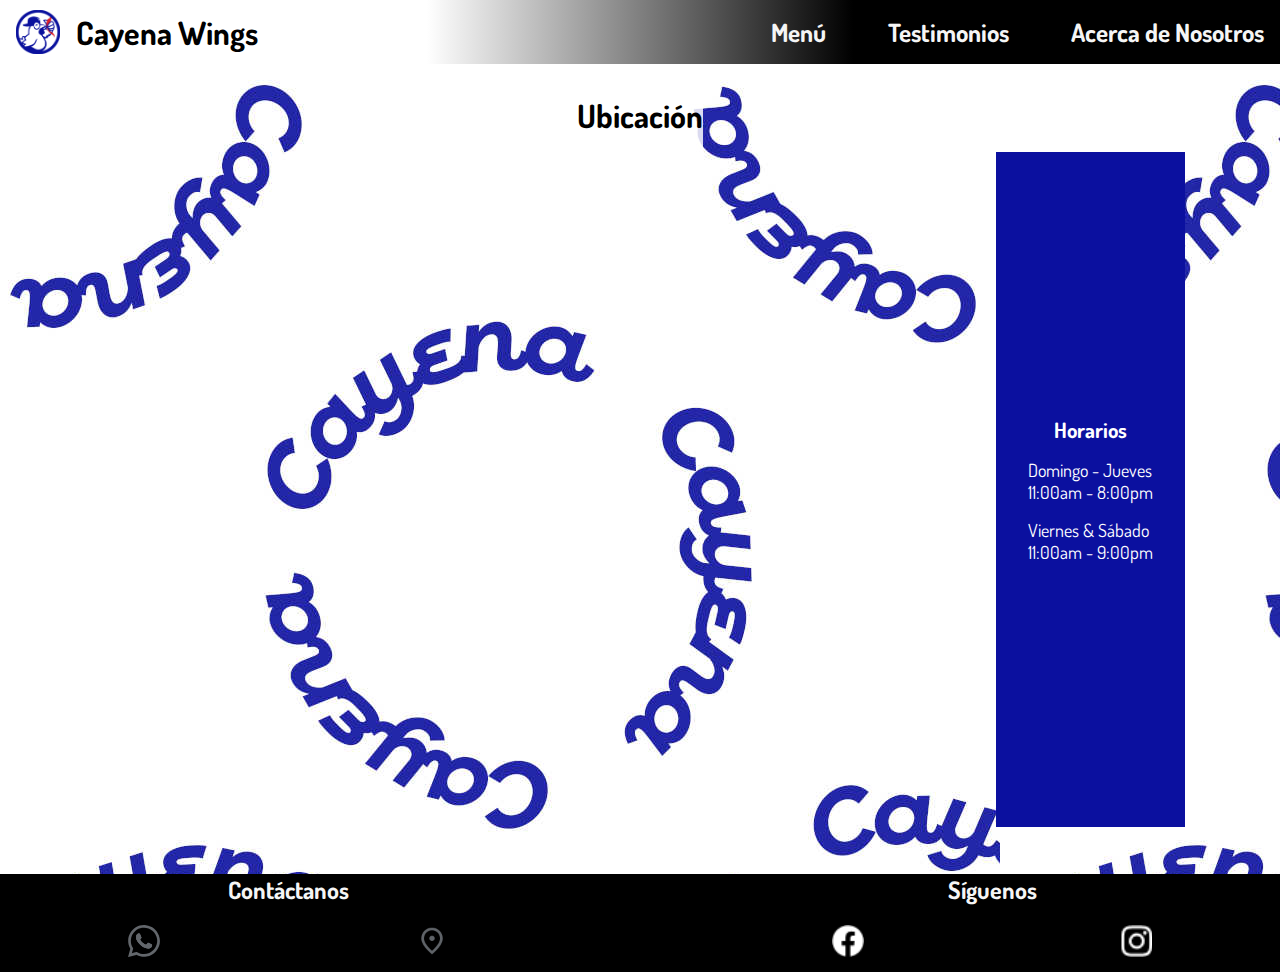
<file: ubicacion.html>
<!DOCTYPE html>
<html>
  <head>
    <link rel="icon" type="image/x-icon" href="res/icon.png" />
    <meta charset="UTF-8" />
    <meta name="viewport" content="width=device-width, initial-scale=1.0" />
    <link rel="stylesheet" href="res/styles/main.css" />
    <link rel="stylesheet" href="res/styles/colors.css" />
    <link rel="stylesheet" href="res/styles/ubicacion.css" />
    <link rel="stylesheet" href="res/styles/animaciones.css" />
    <script src="js/animaciones.js"></script>
    <title>Cayena Wings - Ubicación</title>
  </head>

  <body>
    <header class="Back-LightBlue-Gradient">
      <nav>
        <a href="index.html">
          <img
            src="res/logos/transparente-azulOscuro.png"
            alt="Logo Cayena"
            class="logo"
          />
          <h1 class="Color-Black">Cayena Wings</h1>
        </a>
        <input id="hamburguesa" type="checkbox" />
        <ul>
          <li>
            <div class="dropdown">
              <a class="dropbtn Color-WhiteSmoke" href="menu.html">Menú</a>
              <div class="dropdown-content">
                <a href="Menu/AddOns.html">Acompañantes</a>
                <a href="Menu/Alitas.html">Alitas</a>
                <a href="Menu/Bebidas.html">Bebidas</a>
                <a href="Menu/Cocteles.html">Cocteles</a>
                <a href="Menu/Hamburguesas.html">Hamburguesas</a>
                <a href="Menu/Platillos.html">Platillos</a>
              </div>
            </div>

            <input type="checkbox" id="submenu-menu" />
            <label class="expandir hide" for="submenu-menu">></label>
            <ul class="submenu hide">
              <li>
                <a href="Menu/AddOns.html" class="Color-WhiteSmoke"
                  >Acompañantes</a
                >
              </li>
              <li>
                <a href="Menu/Alitas.html" class="Color-WhiteSmoke">Alitas</a>
              </li>
              <li>
                <a href="Menu/Bebidas.html" class="Color-WhiteSmoke">Bebidas</a>
              </li>
              <li>
                <a href="Menu/Cocteles.html" class="Color-WhiteSmoke"
                  >Cocteles</a
                >
              </li>
              <li>
                <a href="Menu/Hamburguesas.html" class="Color-WhiteSmoke"
                  >Hamburguesas</a
                >
              </li>
              <li>
                <a href="Menu/Platillos.html" class="Color-WhiteSmoke"
                  >Platillos</a
                >
              </li>
            </ul>
          </li>

          <li>
            <a
              href="testimonios.html"
              class="HeaderTestimonios Color-WhiteSmoke"
              >Testimonios</a
            >
          </li>
          <li>
            <div class="dropdown">
              <a class="dropbtn HeaderAcerca Color-WhiteSmoke"
                >Acerca de Nosotros</a
              >
              <div class="dropdown-content">
                <a href="conocenos.html">Conocenos</a>
                <a href="contactanos.html">Contáctanos</a>
                <a href="ubicacion.html">Ubicación</a>
              </div>
            </div>

            <input type="checkbox" id="submenu-acerca" />
            <label class="expandir hide" for="submenu-acerca">></label>
            <ul class="submenu hide">
              <li>
                <a href="conocenos.html" class="Color-WhiteSmoke">Conócenos</a>
              </li>
              <li>
                <a href="ubicacion.html" class="Color-WhiteSmoke">Ubicación</a>
              </li>
              <li>
                <a href="contactanos.html" class="Color-WhiteSmoke"
                  >Contáctanos</a
                >
              </li>
            </ul>
          </li>
        </ul>

        <div class="menu_hamburguesa">
          <label for="hamburguesa">
            <img
              for="hamburguesa"
              src="./res/iconos/menu_hamburguesa.png"
              alt="Menú"
            />
          </label>
        </div>
      </nav>
    </header>

    <main>
      <section>
        <div class="center">
          <h2 class="FondoBlanco">Ubicación</h2>
        </div>
        <section class="center contenido">
          <iframe
            src="https://www.google.com/maps/embed?pb=!1m18!1m12!1m3!1d3861.0581985816766!2d-87.83704732585046!3d14.595759577197045!2m3!1f0!2f0!3f0!3m2!1i1024!2i768!4f13.1!3m3!1m2!1s0x8f6595352ce874eb%3A0x5e70824641ce81f3!2sCayena%20Wings!5e0!3m2!1sen!2shn!4v1720492748069!5m2!1sen!2shn"
            width="700"
            height="480"
            style="border: 0"
            allowfullscreen=""
            loading="lazy"
            referrerpolicy="no-referrer-when-downgrade"
          ></iframe>
          <div class="horarios Color-WhiteSmoke Back-DarkBlue">
            <h3>Horarios</h3>
            <p>
              Domingo - Jueves<br />
              11:00am - 8:00pm
            </p>
            <p>
              Viernes & Sábado<br />
              11:00am - 9:00pm
            </p>
          </div>
        </section>
      </section>
    </main>

    <footer class="Back-Black">
      <div class="footer-seccion1">
        <h2 class="Color-WhiteSmoke">Contáctanos</h2>
        <div class="footer-seccion2">
          <a href="https://wa.me/50494518797" target="_blank">
            <div class="footer-seccion3">
              <img src="./res/iconos/whatsapp.svg" alt="telefono" />
            </div>
          </a>
          <a href="ubicacion.html">
            <div class="footer-seccion3">
              <img src="./res/iconos/ubicacion.png" alt="Ubicacion" />
            </div>
          </a>
        </div>
      </div>
      <div class="footer-seccion1">
        <h2 class="Color-WhiteSmoke redes">Síguenos</h2>
        <div class="footer-seccion2">
          <div>
            <a
              href="https://www.facebook.com/search/top?q=cayena%20hn&locale=hr_HR"
              target="_blank"
            >
              <img src="./res/iconos/facebook.png" alt="Facebook" />
            </a>
          </div>
          <div>
            <a
              href="https://www.instagram.com/cayenahn?igsh=MTcwdjk0MXoxbHpsZw=="
              target="_blank"
            >
              <img src="./res/iconos/instagram.png" alt="Instagram" />
            </a>
          </div>
        </div>
      </div>
    </footer>

    <aside>
      <div class="cargando">
        <img src="res/iconos/loading-azulOscuro.png" alt="Cargando" />
        <img src="res/logos/transparente-azulOscuro.png" alt="" />
      </div>
    </aside>
  </body>
</html>
</file>
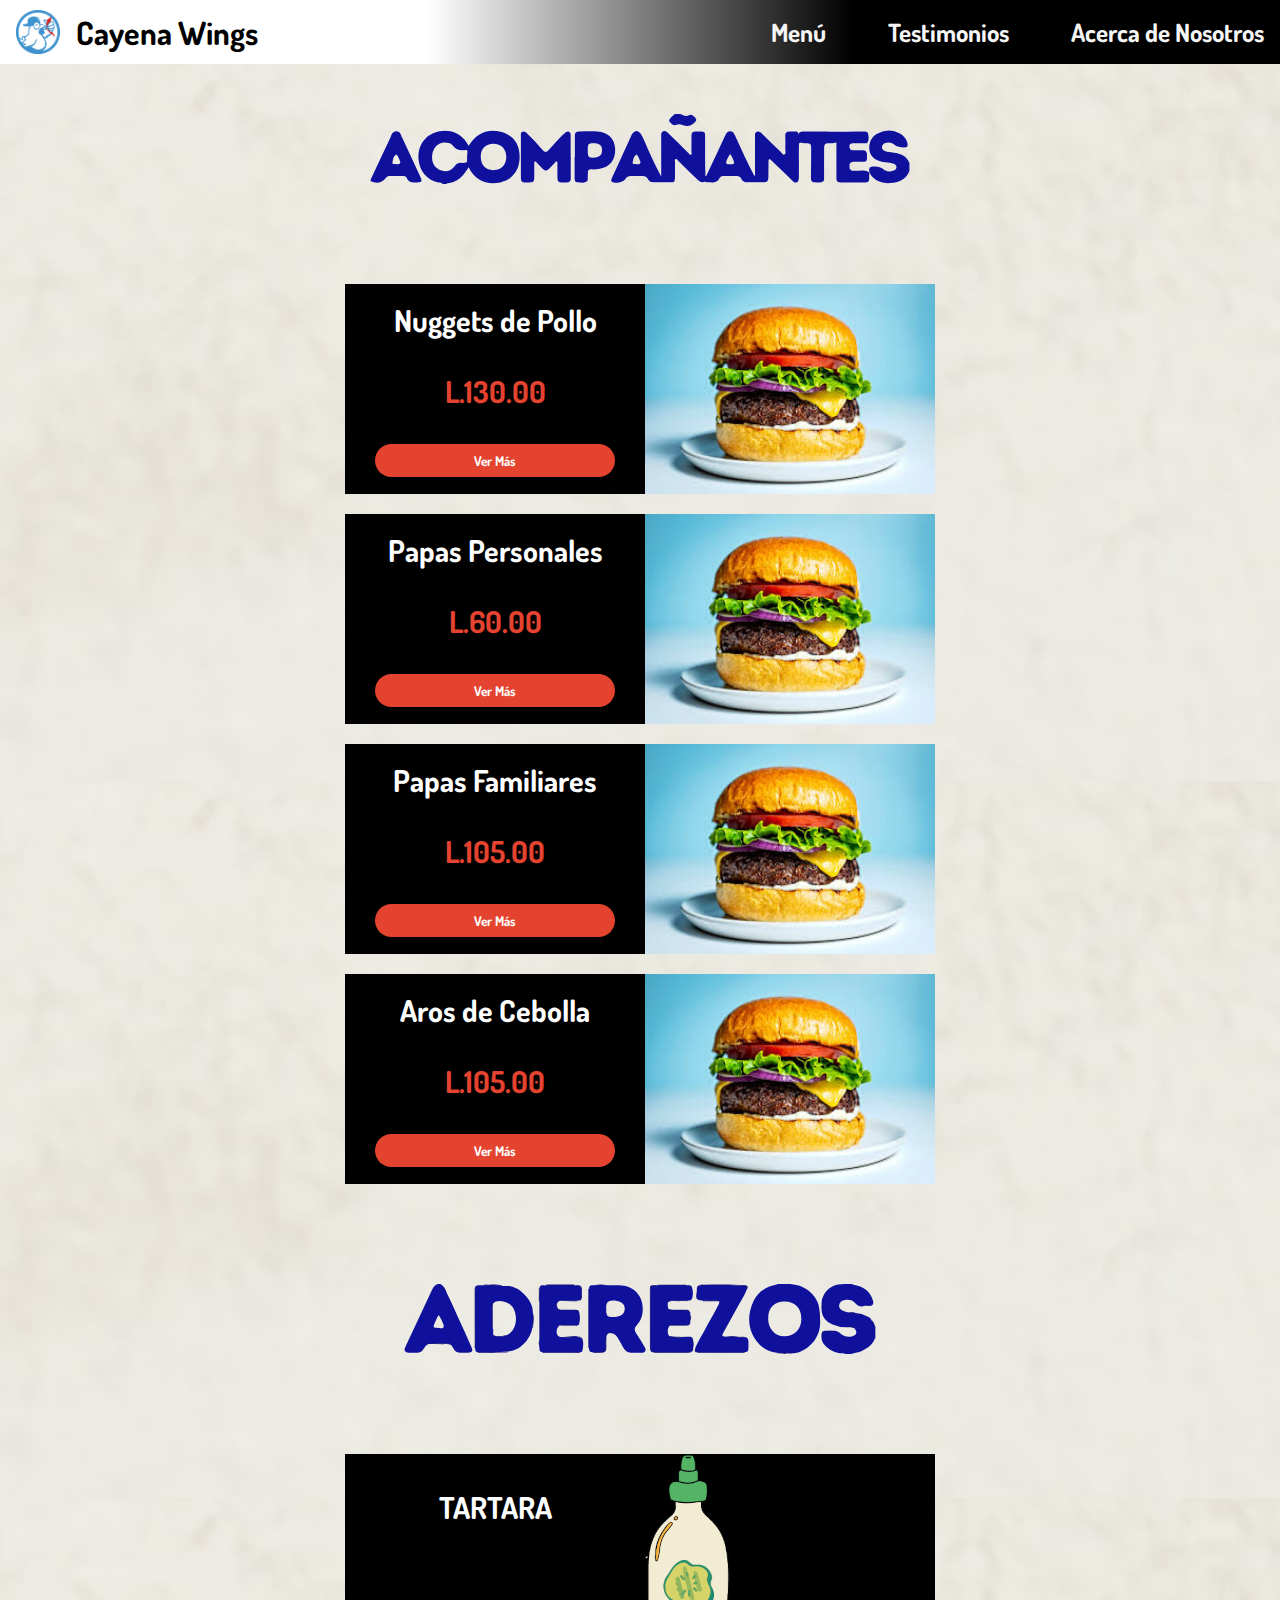
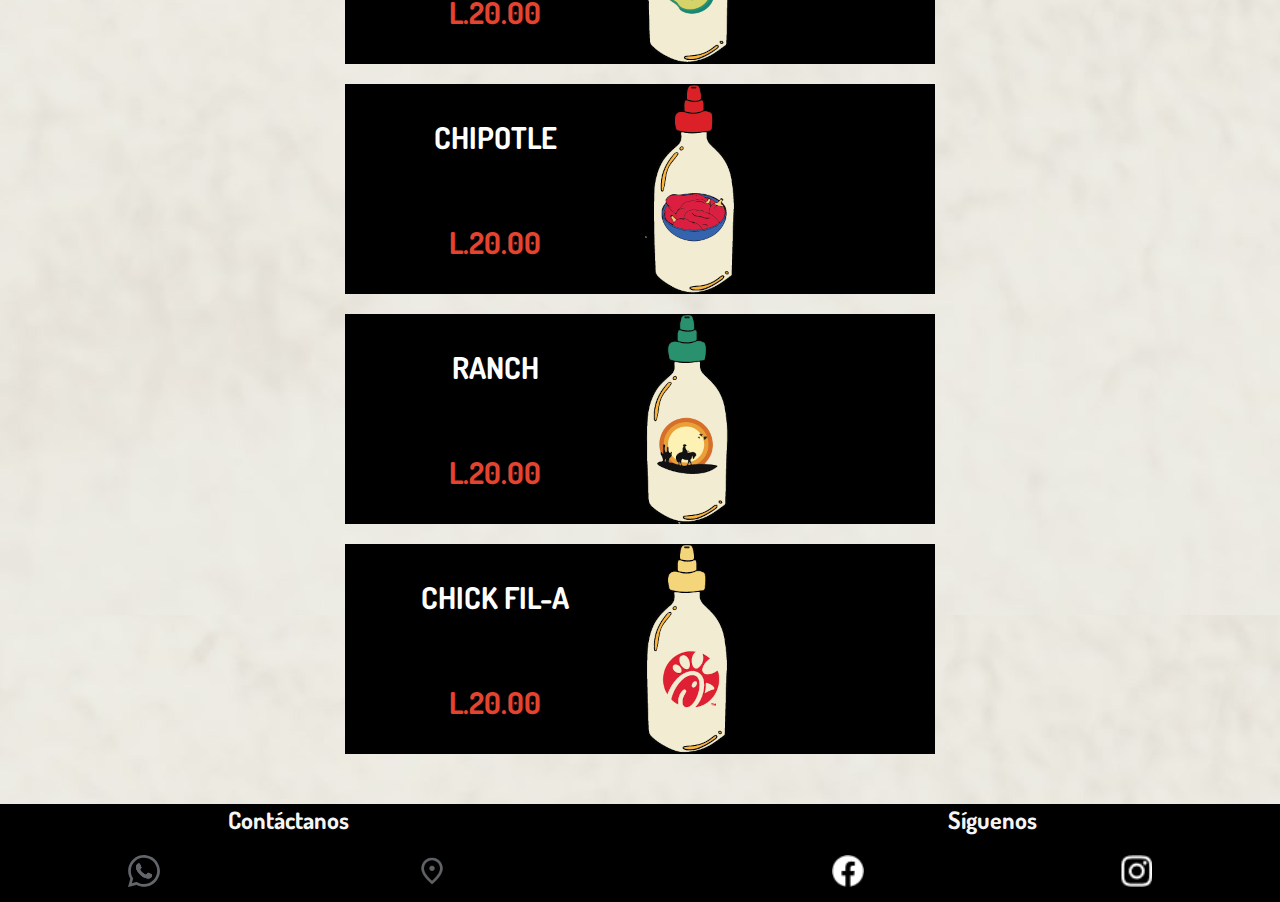
<file: Menu/AddOns.html>
<!DOCTYPE html>
<html lang="en">
  <head>
    <link rel="icon" type="image/x-icon" href="res/icon.png" />
    <meta charset="UTF-8" />
    <meta name="viewport" content="width=device-width, initial-scale=1.0" />
    <title>Cayena Wings - Menú</title>
    <link rel="stylesheet" href="../res/styles/main.css" />
    <link rel="stylesheet" href="../res/styles/colors.css" />
    <link rel="stylesheet" href="../res/styles/menuCategoria.css" />
    <link rel="stylesheet" href="../res/styles/animaciones.css" />
    <script src="../js/animaciones.js"></script>
  </head>
  <body>
    <header class="Back-LightBlue-Gradient">
      <!--Se deja el logo dentro del nav porque llevara a la pagina principal.-->
      <nav>
        <a href="../index.html">
          <img
            class="logo"
            src="../res/logos/logo-azul.png"
            alt="Logo Cayena Salmon"
          />
          <h1 class="Color-Black">Cayena Wings</h1>
        </a>
        <input id="hamburguesa" type="checkbox" />
        <ul>
          <li>
            <div class="dropdown">
              <a
                class="dropbtn HeaderAcerca Color-WhiteSmoke"
                href="../menu.html"
                >Menú</a
              >
              <div class="dropdown-content">
                <a href="AddOns.html">Acompañantes</a>
                <a href="Alitas.html">Alitas</a>
                <a href="Bebidas.html">Bebidas</a>
                <a href="Cocteles.html">Cocteles</a>
                <a href="Hamburguesas.html">Hamburguesas</a>
                <a href="Platillos.html">Platillos</a>
              </div>
            </div>

            <input type="checkbox" id="submenu-menu" />
            <label class="expandir hide" for="submenu-menu">></label>
            <ul class="submenu hide">
              <li>
                <a href="AddOns.html" class="Color-WhiteSmoke">Acompañantes</a>
              </li>
              <li><a href="Alitas.html" class="Color-WhiteSmoke">Alitas</a></li>
              <li>
                <a href="Bebidas.html" class="Color-WhiteSmoke">Bebidas</a>
              </li>
              <li>
                <a href="Cocteles.html" class="Color-WhiteSmoke">Cocteles</a>
              </li>
              <li>
                <a href="Hamburguesas.html" class="Color-WhiteSmoke"
                  >Hamburguesas</a
                >
              </li>
              <li>
                <a href="Platillos.html" class="Color-WhiteSmoke">Platillos</a>
              </li>
            </ul>
          </li>
          <li>
            <a
              href="../testimonios.html"
              class="HeaderTestimonios Color-WhiteSmoke"
              >Testimonios</a
            >
          </li>
          <li>
            <div class="dropdown">
              <a class="dropbtn HeaderAcerca Color-WhiteSmoke"
                >Acerca de Nosotros</a
              >
              <div class="dropdown-content">
                <a href="../conocenos.html">Conócenos</a>
                <a href="../contactanos.html">Contáctanos</a>
                <a href="../ubicacion.html">Ubicación</a>
              </div>
            </div>

            <input type="checkbox" id="submenu-acerca" />
            <label class="expandir hide" for="submenu-acerca">></label>
            <ul class="submenu hide">
              <li>
                <a href="../conocenos.html" class="Color-WhiteSmoke"
                  >Conocenos</a
                >
              </li>
              <li>
                <a href="../ubicacion.html" class="Color-WhiteSmoke"
                  >Ubicación</a
                >
              </li>
              <li>
                <a href="../contactanos.html" class="Color-WhiteSmoke"
                  >Contáctanos</a
                >
              </li>
            </ul>
          </li>
        </ul>
        <div class="menu_hamburguesa">
          <label for="hamburguesa">
            <img
              for="hamburguesa"
              src="../res/iconos/menu_hamburguesa.png"
              alt="Menú"
            />
          </label>
        </div>
      </nav>
    </header>

    <main class="IndexMain">
      <div class="maincontainer">
        <h2>
          <img src="../res/titulos/addons-titulos.svg" alt="Acompañantes" />
        </h2>
        <div class="cardsMenu">
          <div class="card">
            <div class="content">
              <h3 class="content-titulo">Nuggets de Pollo</h3>
              <p class="content-precio">L.130.00</p>
              <button class="content-button">Ver Más</button>
            </div>
            <div class="content-imagen">
              <img src="../res/sample.jpg" alt="producto" />
            </div>
          </div>
          <div class="card">
            <div class="content">
              <h3 class="content-titulo">Papas Personales</h3>
              <p class="content-precio">L.60.00</p>
              <button class="content-button">Ver Más</button>
            </div>
            <div class="content-imagen">
              <img src="../res/sample.jpg" alt="producto" />
            </div>
          </div>
          <div class="card">
            <div class="content">
              <h3 class="content-titulo">Papas Familiares</h3>
              <p class="content-precio">L.105.00</p>
              <button class="content-button">Ver Más</button>
            </div>
            <div class="content-imagen">
              <img src="../res/sample.jpg" alt="producto" />
            </div>
          </div>
          <div class="card">
            <div class="content">
              <h3 class="content-titulo">Aros de Cebolla</h3>
              <p class="content-precio">L.105.00</p>
              <button class="content-button">Ver Más</button>
            </div>
            <div class="content-imagen">
              <img src="../res/sample.jpg" alt="producto" />
            </div>
          </div>
        </div>
        <h2>
          <img src="../res/titulos/aderezos-titulos.svg" alt="Aderezos" />
        </h2>
        <div class="cardsMenu">
          <div class="card">
            <div class="content">
              <h3 class="content-titulo">TARTARA</h3>
              <p class="content-precio">L.20.00</p>
            </div>
            <div class="content-imagen">
              <img
                class="aderezo"
                src="../res/img/FotosAderezos/tartara-bottle-smol.png"
                alt="producto"
              />
            </div>
          </div>
          <div class="card">
            <div class="content">
              <h3 class="content-titulo">CHIPOTLE</h3>
              <p class="content-precio">L.20.00</p>
            </div>
            <div class="content-imagen">
              <img
                class="aderezo"
                src="../res/img/FotosAderezos/chipotle-bottle-smol.png"
                alt="producto"
              />
            </div>
          </div>
          <div class="card">
            <div class="content">
              <h3 class="content-titulo">RANCH</h3>
              <p class="content-precio">L.20.00</p>
            </div>
            <div class="content-imagen">
              <img
                class="aderezo"
                src="../res/img/FotosAderezos/ranch-bottle-smol.png"
                alt="producto"
              />
            </div>
          </div>
          <div class="card">
            <div class="content">
              <h3 class="content-titulo">CHICK FIL-A</h3>
              <p class="content-precio">L.20.00</p>
            </div>
            <div class="content-imagen">
              <img
                class="aderezo"
                src="../res/img/FotosAderezos/chickn-bottle-smol.png"
                alt="producto"
              />
            </div>
          </div>
        </div>
      </div>
    </main>
    <footer class="Back-Black">
      <div class="footer-seccion1">
        <h2 class="Color-WhiteSmoke">Contáctanos</h2>
        <div class="footer-seccion2">
          <a href="https://wa.me/50494518797" target="_blank">
            <div class="footer-seccion3">
              <img src="../res/iconos/whatsapp.svg" alt="telefono" />
            </div>
          </a>
          <a href="../ubicacion.html">
            <div class="footer-seccion3">
              <img src="../res/iconos/ubicacion.png" alt="Ubicacion" />
            </div>
          </a>
        </div>
      </div>
      <div class="footer-seccion1">
        <h2 class="Color-WhiteSmoke redes">Síguenos</h2>
        <div class="footer-seccion2">
          <div>
            <a
              href="https://www.facebook.com/search/top?q=cayena%20hn&locale=hr_HR"
              target="_blank"
            >
              <img src="../res/iconos/facebook.png" alt="Facebook" />
            </a>
          </div>
          <div>
            <a
              href="https://www.instagram.com/cayenahn?igsh=MTcwdjk0MXoxbHpsZw=="
              target="_blank"
            >
              <img src="../res/iconos/instagram.png" alt="Instagram" />
            </a>
          </div>
        </div>
      </div>
    </footer>

    <aside>
      <div class="cargando">
        <img src="../res/iconos/loading-azulOscuro.png" alt="Cargando" />
        <img src="../res/logos/transparente-azulOscuro.png" alt="" />
      </div>
    </aside>
  </body>
</html>
</file>
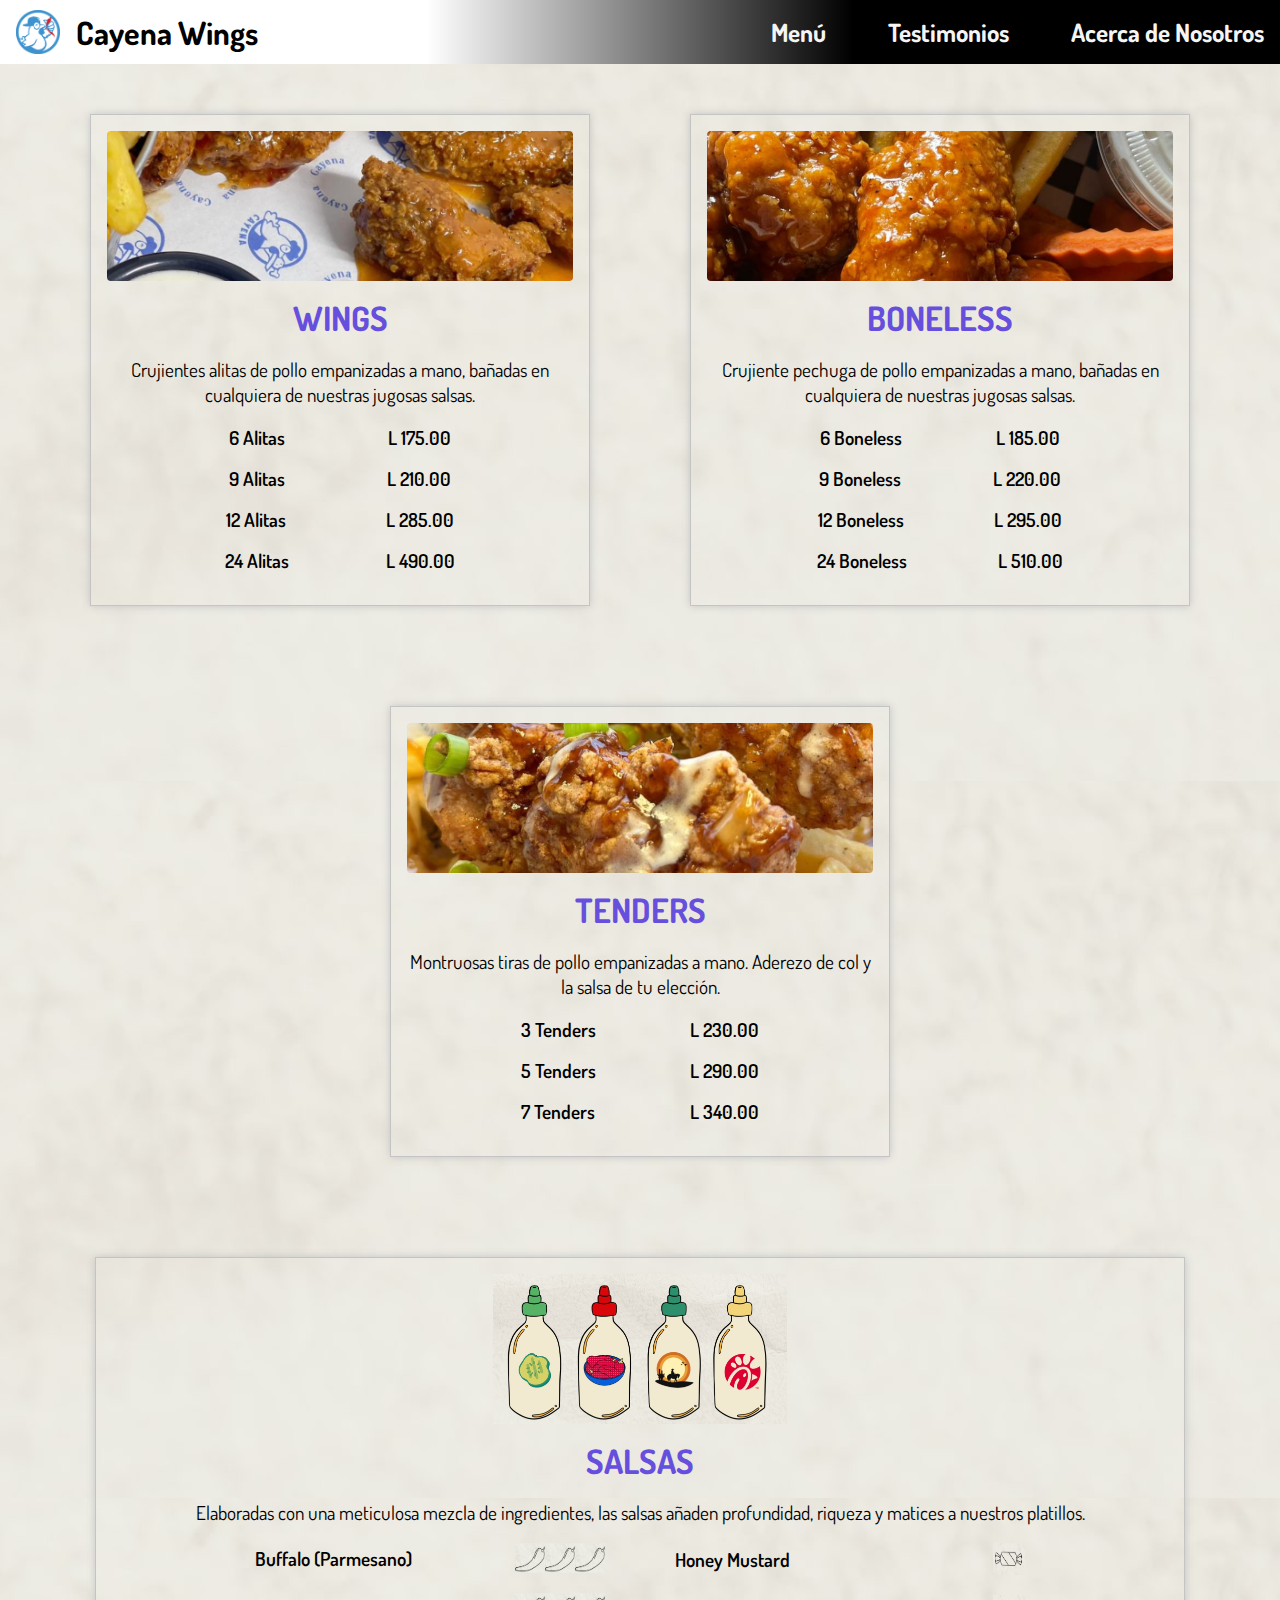
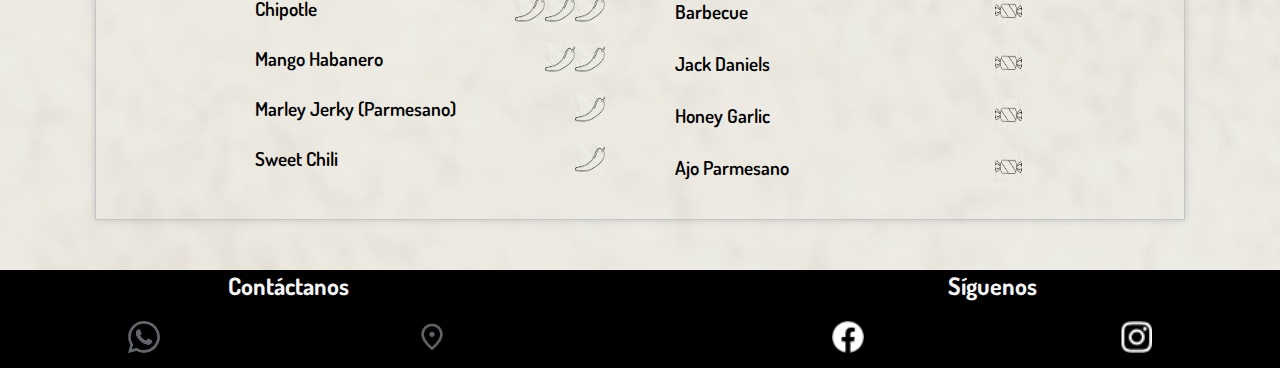
<file: Menu/Alitas.html>
<!DOCTYPE html>
<html lang="en">
  <head>
    <meta charset="UTF-8" />
    <meta name="viewport" content="width=device-width, initial-scale=1.0" />
    <title>Cayena Wings - Menú</title>
    <link rel="stylesheet" href="../res/styles/main.css" />
    <link rel="stylesheet" href="../res/styles/colors.css" />
    <link rel="stylesheet" href="../res/styles/menuCategoria.css" />
    <link rel="stylesheet" href="../res/styles/menuAlitas.css" />
    <link rel="stylesheet" href="../res/styles/animaciones.css" />
    <script src="../js/animaciones.js"></script>
  </head>
  <body>
    <header class="Back-LightBlue-Gradient">
      <!--Se deja el logo dentro del nav porque llevara a la pagina principal.-->
      <nav>
        <a href="../index.html">
          <img
            class="logo"
            src="../res/logos/logo-azul.png"
            alt="Logo Cayena Salmon"
          />
          <h1 class="Color-Black">Cayena Wings</h1>
        </a>
        <input id="hamburguesa" type="checkbox" />
        <ul>
          <li>
            <div class="dropdown">
              <a
                class="dropbtn HeaderAcerca Color-WhiteSmoke"
                href="../menu.html"
                >Menú</a
              >
              <div class="dropdown-content">
                <a href="AddOns.html">Acompañantes</a>
                <a href="Alitas.html">Alitas</a>
                <a href="Bebidas.html">Bebidas</a>
                <a href="Cocteles.html">Cocteles</a>
                <a href="Hamburguesas.html">Hamburguesas</a>
                <a href="Platillos.html">Platillos</a>
              </div>
            </div>

            <input type="checkbox" id="submenu-menu" />
            <label class="expandir hide" for="submenu-menu">></label>
            <ul class="submenu hide">
              <li>
                <a href="AddOns.html" class="Color-WhiteSmoke">Acompañantes</a>
              </li>
              <li><a href="Alitas.html" class="Color-WhiteSmoke">Alitas</a></li>
              <li>
                <a href="Bebidas.html" class="Color-WhiteSmoke">Bebidas</a>
              </li>
              <li>
                <a href="Cocteles.html" class="Color-WhiteSmoke">Cocteles</a>
              </li>
              <li>
                <a href="Hamburguesas.html" class="Color-WhiteSmoke"
                  >Hamburguesas</a
                >
              </li>
              <li>
                <a href="Platillos.html" class="Color-WhiteSmoke">Platillos</a>
              </li>
            </ul>
          </li>
          <li>
            <a
              href="../testimonios.html"
              class="HeaderTestimonios Color-WhiteSmoke"
              >Testimonios</a
            >
          </li>
          <li>
            <div class="dropdown">
              <a class="dropbtn HeaderAcerca Color-WhiteSmoke"
                >Acerca de Nosotros</a
              >
              <div class="dropdown-content">
                <a href="../conocenos.html">Conócenos</a>
                <a href="../contactanos.html">Contáctanos</a>
                <a href="../ubicacion.html">Ubicación</a>
              </div>
            </div>

            <input type="checkbox" id="submenu-acerca" />
            <label class="expandir hide" for="submenu-acerca">></label>
            <ul class="submenu hide">
              <li>
                <a href="../conocenos.html" class="Color-WhiteSmoke"
                  >Conocenos</a
                >
              </li>
              <li>
                <a href="../ubicacion.html" class="Color-WhiteSmoke"
                  >Ubicación</a
                >
              </li>
              <li>
                <a href="../contactanos.html" class="Color-WhiteSmoke"
                  >Contáctanos</a
                >
              </li>
            </ul>
          </li>
        </ul>
        <div class="menu_hamburguesa">
          <label for="hamburguesa">
            <img
              for="hamburguesa"
              src="../res/iconos/menu_hamburguesa.png"
              alt="Menú"
            />
          </label>
        </div>
      </nav>
    </header>
    <main class="IndexMain">
      <section class="maincontainer container-alitas">
        <div class="cards card-wings">
          <div class="info">
            <img
              src="../res/img/FotosMenu/Menu_Alitas.jpeg"
              alt="Imagen alitas"
            />
            <h2>Wings</h2>
            <p>
              Crujientes alitas de pollo empanizadas a mano, bañadas en
              cualquiera de nuestras jugosas salsas.
            </p>
          </div>
          <div class="price">
            <ol>
              <li><span>6 Alitas</span><span>L 175.00</span></li>
              <li><span>9 Alitas</span><span>L 210.00</span></li>
              <li><span>12 Alitas</span><span>L 285.00</span></li>
              <li><span>24 Alitas</span><span>L 490.00</span></li>
            </ol>
          </div>
        </div>
        <div class="cards card-boneless">
          <div class="info">
            <img
              src="../res/img/FotosMenu/Menu_Promociones/Promo3.jpeg"
              alt="Imagen de boneless"
            />
            <h2>Boneless</h2>
            <p>
              Crujiente pechuga de pollo empanizadas a mano, bañadas en
              cualquiera de nuestras jugosas salsas.
            </p>
          </div>
          <div class="price">
            <ol>
              <li><span>6 Boneless</span><span>L 185.00</span></li>
              <li><span>9 Boneless</span><span>L 220.00</span></li>
              <li><span>12 Boneless</span><span>L 295.00</span></li>
              <li><span>24 Boneless</span><span>L 510.00</span></li>
            </ol>
          </div>
        </div>
        <div class="cards card-tenders">
          <div class="info">
            <img
              src="../res/img/FotosMenu/Menu_Promociones/Promo1.jpeg"
              alt="Imagen de boneless"
            />
            <h2>Tenders</h2>
            <p>
              Montruosas tiras de pollo empanizadas a mano. Aderezo de col y la
              salsa de tu elección.
            </p>
          </div>
          <div class="price">
            <ol>
              <li><span>3 Tenders</span><span>L 230.00</span></li>
              <li><span>5 Tenders</span><span>L 290.00</span></li>
              <li><span>7 Tenders</span><span>L 340.00</span></li>
            </ol>
          </div>
        </div>
        <div class="cards card-sauce">
          <div class="info">
            <img
              class="img-salsas"
              src="../res/iconos/salsas.jpg"
              alt="Imagen de boneless"
            />
            <h2>Salsas</h2>
            <p>
              Elaboradas con una meticulosa mezcla de ingredientes, las salsas
              añaden profundidad, riqueza y matices a nuestros platillos.
            </p>
          </div>
          <div class="sauces">
            <ol>
              <div class="container-sauces">
                <div class="items-picante">
                  <li>
                    <p>Buffalo (Parmesano)</p>
                    <div class="cantidad">
                      <img class="picante" alt="Imagen picante" />
                      <img class="picante" alt="Imagen picante" />
                      <img class="picante" alt="Imagen picante" />
                    </div>
                  </li>
                  <li>
                    <p>Chipotle</p>
                    <div class="cantidad">
                      <img class="picante" alt="Imagen picante" />
                      <img class="picante" alt="Imagen picante" />
                      <img class="picante" alt="Imagen picante" />
                    </div>
                  </li>
                  <li>
                    <p>Mango Habanero</p>
                    <div class="cantidad">
                      <img class="picante" alt="Imagen picante" />
                      <img class="picante" alt="Imagen picante" />
                    </div>
                  </li>
                  <li>
                    <p>Marley Jerky (Parmesano)</p>
                    <div class="cantidad">
                      <img class="picante" alt="Imagen picante" />
                    </div>
                  </li>
                  <li>
                    <p>Sweet Chili</p>
                    <img class="picante" alt="Imagen picante" />
                  </li>
                </div>
                <div class="items-dulce">
                  <li>
                    <p>Honey Mustard</p>
                    <img class="dulce" alt="Imagen dulce" />
                  </li>
                  <li>
                    <p>Barbecue</p>
                    <img class="dulce" alt="Imagen dulce" />
                  </li>
                  <li>
                    <p>Jack Daniels</p>
                    <img class="dulce" alt="Imagen dulce" />
                  </li>
                  <li>
                    <p>Honey Garlic</p>
                    <img class="dulce" alt="Imagen dulce" />
                  </li>
                  <li>
                    <p>Ajo Parmesano</p>
                    <img class="dulce" alt="Imagen dulce" />
                  </li>
                </div>
              </div>
            </ol>
          </div>
        </div>
      </section>
    </main>
    <footer class="Back-Black">
      <div class="footer-seccion1">
        <h2 class="Color-WhiteSmoke">Contáctanos</h2>
        <div class="footer-seccion2">
          <a href="https://wa.me/50494518797" target="_blank">
            <div class="footer-seccion3">
              <img src="../res/iconos/whatsapp.svg" alt="telefono" />
            </div>
          </a>
          <a href="../ubicacion.html">
            <div class="footer-seccion3">
              <img src="../res/iconos/ubicacion.png" alt="Ubicacion" />
            </div>
          </a>
        </div>
      </div>
      <div class="footer-seccion1">
        <h2 class="Color-WhiteSmoke redes">Síguenos</h2>
        <div class="footer-seccion2">
          <div>
            <a
              href="https://www.facebook.com/search/top?q=cayena%20hn&locale=hr_HR"
              target="_blank"
            >
              <img src="../res/iconos/facebook.png" alt="Facebook" />
            </a>
          </div>
          <div>
            <a
              href="https://www.instagram.com/cayenahn?igsh=MTcwdjk0MXoxbHpsZw=="
              target="_blank"
            >
              <img src="../res/iconos/instagram.png" alt="Instagram" />
            </a>
          </div>
        </div>
      </div>
    </footer>
    <aside>
      <div class="cargando">
        <img src="../res/iconos/loading-azulOscuro.png" alt="Cargando" />
        <img src="../res/logos/transparente-azulOscuro.png" alt="" />
      </div>
    </aside>
  </body>
</html>
</file>
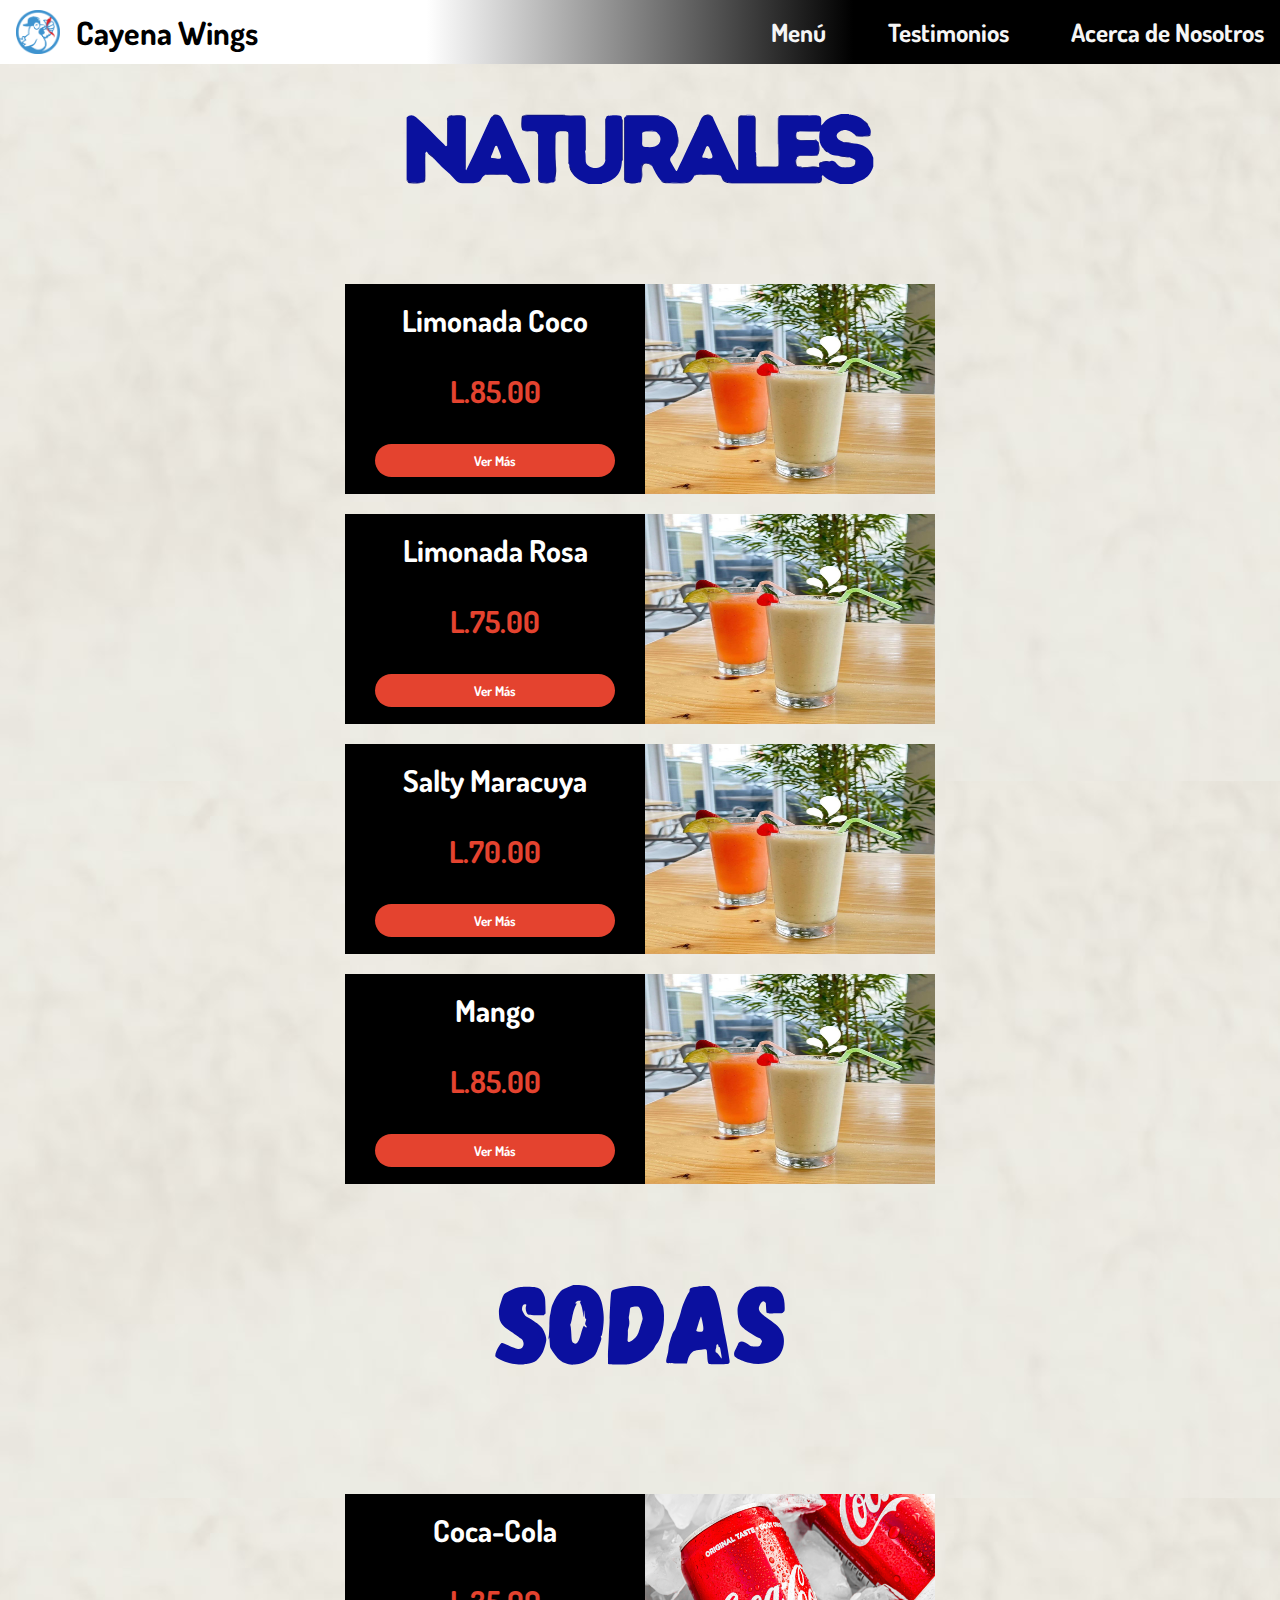
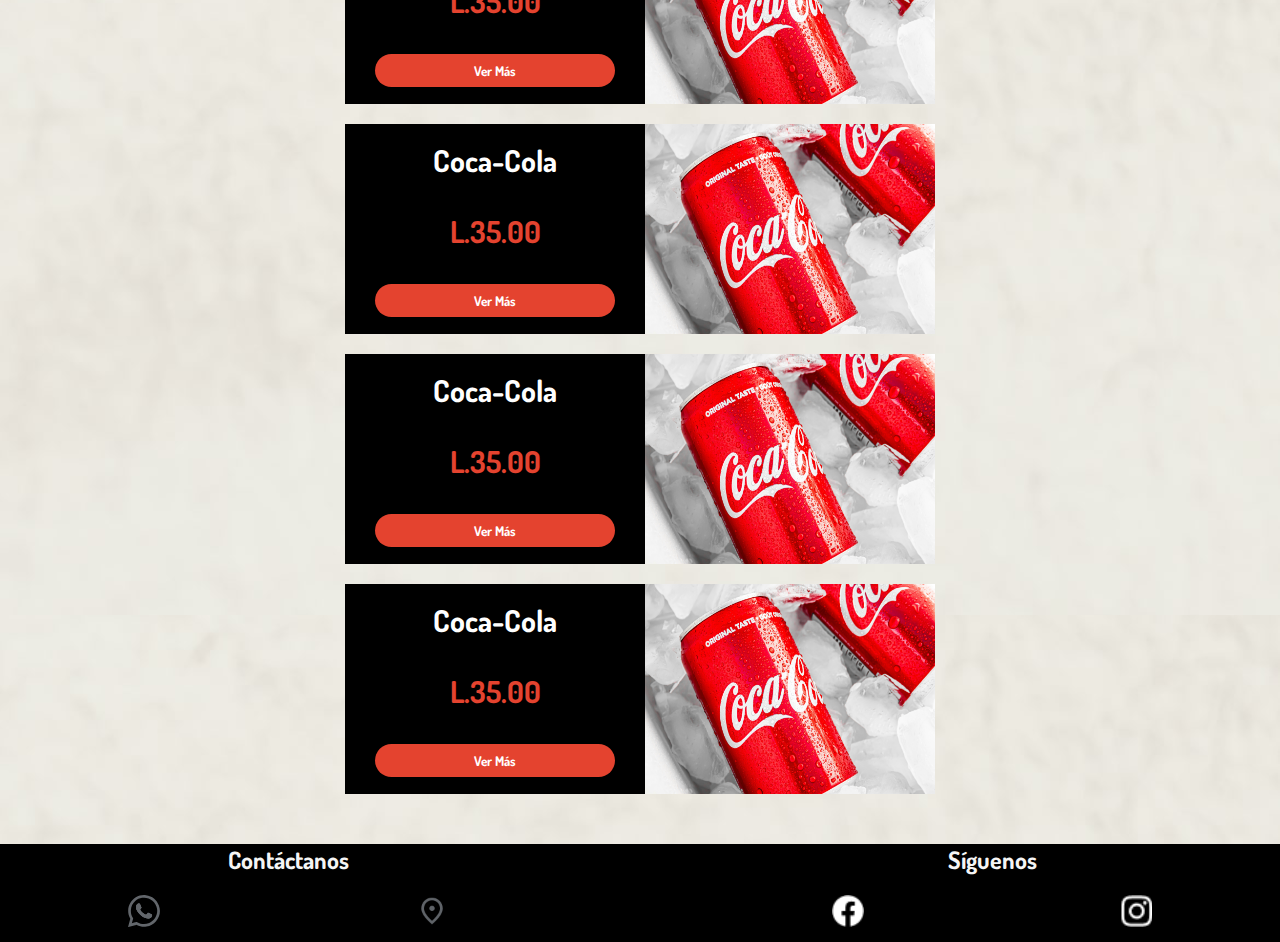
<file: Menu/Bebidas.html>
<!DOCTYPE html>
<html lang="en">
  <head>
    <meta charset="UTF-8" />
    <meta name="viewport" content="width=device-width, initial-scale=1.0" />
    <title>Bebidas - CayenaWings</title>
    <link rel="stylesheet" href="../res/styles/colors.css" />
    <link rel="stylesheet" href="../res/styles/main.css" />
    <link rel="stylesheet" href="../res/styles/menuCategoria.css" />
    <link rel="stylesheet" href="../res/styles/animaciones.css" />
    <script src="../js/animaciones.js"></script>
  </head>

  <body>
    <header class="Back-LightBlue-Gradient">
      <nav>
        <a href="../index.html">
          <img
            class="logo"
            src="../res/logos/logo-azul.png"
            alt="Logo Cayena Azul-Blanco"
          />
          <h1 class="Color-Black">Cayena Wings</h1>
        </a>
        <input id="hamburguesa" type="checkbox" />
        <ul>
          <li>
            <div class="dropdown">
              <a
                class="dropbtn HeaderAcerca Color-WhiteSmoke"
                href="../menu.html"
                >Menú</a
              >
              <div class="dropdown-content">
                <a href="AddOns.html">Acompañantes</a>
                <a href="Alitas.html">Alitas</a>
                <a href="Bebidas.html">Bebidas</a>
                <a href="Cocteles.html">Cocteles</a>
                <a href="Hamburguesas.html">Hamburguesas</a>
                <a href="Platillos.html">Platillos</a>
              </div>
            </div>

            <input type="checkbox" id="submenu-menu" />
            <label class="expandir hide" for="submenu-menu">></label>
            <ul class="submenu hide">
              <li>
                <a href="AddOns.html" class="Color-WhiteSmoke">Acompañantes</a>
              </li>
              <li><a href="Alitas.html" class="Color-WhiteSmoke">Alitas</a></li>
              <li>
                <a href="Bebidas.html" class="Color-WhiteSmoke">Bebidas</a>
              </li>
              <li>
                <a href="Cocteles.html" class="Color-WhiteSmoke">Cocteles</a>
              </li>
              <li>
                <a href="Hamburguesas.html" class="Color-WhiteSmoke"
                  >Hamburguesas</a
                >
              </li>
              <li>
                <a href="Platillos.html" class="Color-WhiteSmoke">Platillos</a>
              </li>
            </ul>
          </li>
          <li>
            <a
              href="../testimonios.html"
              class="HeaderTestimonios Color-WhiteSmoke"
              >Testimonios</a
            >
          </li>

          <li>
            <div class="dropdown">
              <a class="dropbtn HeaderAcerca Color-WhiteSmoke"
                >Acerca de Nosotros</a
              >
              <div class="dropdown-content">
                <a href="../conocenos.html">Conócenos</a>
                <a href="../contactanos.html">Contáctanos</a>
                <a href="../ubicacion.html">Ubicación</a>
              </div>
            </div>

            <input type="checkbox" id="submenu-acerca" />
            <label class="expandir hide" for="submenu-acerca">></label>
            <ul class="submenu hide">
              <li>
                <a href="../conocenos.html" class="Color-WhiteSmoke"
                  >Conocenos</a
                >
              </li>
              <li>
                <a href="../ubicacion.html" class="Color-WhiteSmoke"
                  >Ubicación</a
                >
              </li>
              <li>
                <a href="../contactanos.html" class="Color-WhiteSmoke"
                  >Contáctanos</a
                >
              </li>
            </ul>
          </li>
        </ul>

        <div class="menu_hamburguesa">
          <label for="hamburguesa">
            <img
              for="hamburguesa"
              src="../res/iconos/menu_hamburguesa.png"
              alt="Menú"
            />
          </label>
        </div>
      </nav>
    </header>

    <main class="IndexMain">
      <div class="maincontainer">
        <h2>
          <img src="../res/titulos/naturales-titulos.svg" alt="NATURALES" />
        </h2>
        <div class="cardsMenu">
          <div class="card">
            <div class="content">
              <h3 class="content-titulo">Limonada Coco</h3>
              <p class="content-precio">L.85.00</p>
              <button class="content-button">Ver Más</button>
            </div>
            <div class="content-imagen">
              <img
                src="../res/img/FotosMenu/Menu_Bebidas.jpeg"
                alt="producto"
              />
            </div>
          </div>
          <div class="card">
            <div class="content">
              <h3 class="content-titulo">Limonada Rosa</h3>
              <p class="content-precio">L.75.00</p>
              <button class="content-button">Ver Más</button>
            </div>
            <div class="content-imagen">
              <img
                src="../res/img/FotosMenu/Menu_Bebidas.jpeg"
                alt="producto"
              />
            </div>
          </div>
          <div class="card">
            <div class="content">
              <h3 class="content-titulo">Salty Maracuya</h3>
              <p class="content-precio">L.70.00</p>
              <button class="content-button">Ver Más</button>
            </div>
            <div class="content-imagen">
              <img
                src="../res/img/FotosMenu/Menu_Bebidas.jpeg"
                alt="producto"
              />
            </div>
          </div>
          <div class="card">
            <div class="content">
              <h3 class="content-titulo">Mango</h3>
              <p class="content-precio">L.85.00</p>
              <button class="content-button">Ver Más</button>
            </div>
            <div class="content-imagen">
              <img
                src="../res/img/FotosMenu/Menu_Bebidas.jpeg"
                alt="producto"
              />
            </div>
          </div>
        </div>

        <!-- APARTADO DE LAS SODAS-->
        <h2>
          <img
            class="sodas"
            src="../res/titulos/sodas-titulos.svg"
            alt="SODAS"
          />
        </h2>
        <div class="cardsMenu">
          <div class="card">
            <div class="content">
              <h3 class="content-titulo">Coca-Cola</h3>
              <p class="content-precio">L.35.00</p>
              <button class="content-button">Ver Más</button>
            </div>
            <div class="content-imagen">
              <img src="../res/img/FotosMenu/Bebidas.jpeg" alt="producto" />
            </div>
          </div>
          <div class="card">
            <div class="content">
              <h3 class="content-titulo">Coca-Cola</h3>
              <p class="content-precio">L.35.00</p>
              <button class="content-button">Ver Más</button>
            </div>
            <div class="content-imagen">
              <img src="../res/img/FotosMenu/Bebidas.jpeg" alt="producto" />
            </div>
          </div>
          <div class="card">
            <div class="content">
              <h3 class="content-titulo">Coca-Cola</h3>
              <p class="content-precio">L.35.00</p>
              <button class="content-button">Ver Más</button>
            </div>
            <div class="content-imagen">
              <img src="../res/img/FotosMenu/Bebidas.jpeg" alt="producto" />
            </div>
          </div>
          <div class="card">
            <div class="content">
              <h3 class="content-titulo">Coca-Cola</h3>
              <p class="content-precio">L.35.00</p>
              <button class="content-button">Ver Más</button>
            </div>
            <div class="content-imagen">
              <img src="../res/img/FotosMenu/Bebidas.jpeg" alt="producto" />
            </div>
          </div>
        </div>
      </div>
    </main>
    <footer class="Back-Black">
      <div class="footer-seccion1">
        <h2 class="Color-WhiteSmoke">Contáctanos</h2>
        <div class="footer-seccion2">
          <a href="https://wa.me/50494518797" target="_blank">
            <div class="footer-seccion3">
              <img src="../res/iconos/whatsapp.svg" alt="telefono" />
            </div>
          </a>
          <a href="../ubicacion.html">
            <div class="footer-seccion3">
              <img src="../res/iconos/ubicacion.png" alt="Ubicacion" />
            </div>
          </a>
        </div>
      </div>
      <div class="footer-seccion1">
        <h2 class="Color-WhiteSmoke redes">Síguenos</h2>
        <div class="footer-seccion2">
          <div>
            <a
              href="https://www.facebook.com/search/top?q=cayena%20hn&locale=hr_HR"
              target="_blank"
            >
              <img src="../res/iconos/facebook.png" alt="Facebook" />
            </a>
          </div>
          <div>
            <a
              href="https://www.instagram.com/cayenahn?igsh=MTcwdjk0MXoxbHpsZw=="
              target="_blank"
            >
              <img src="../res/iconos/instagram.png" alt="Instagram" />
            </a>
          </div>
        </div>
      </div>
    </footer>
    <aside>
      <div class="cargando">
        <img src="../res/iconos/loading-azulOscuro.png" alt="Cargando" />
        <img src="../res/logos/transparente-azulOscuro.png" alt="" />
      </div>
    </aside>
  </body>
</html>
</file>
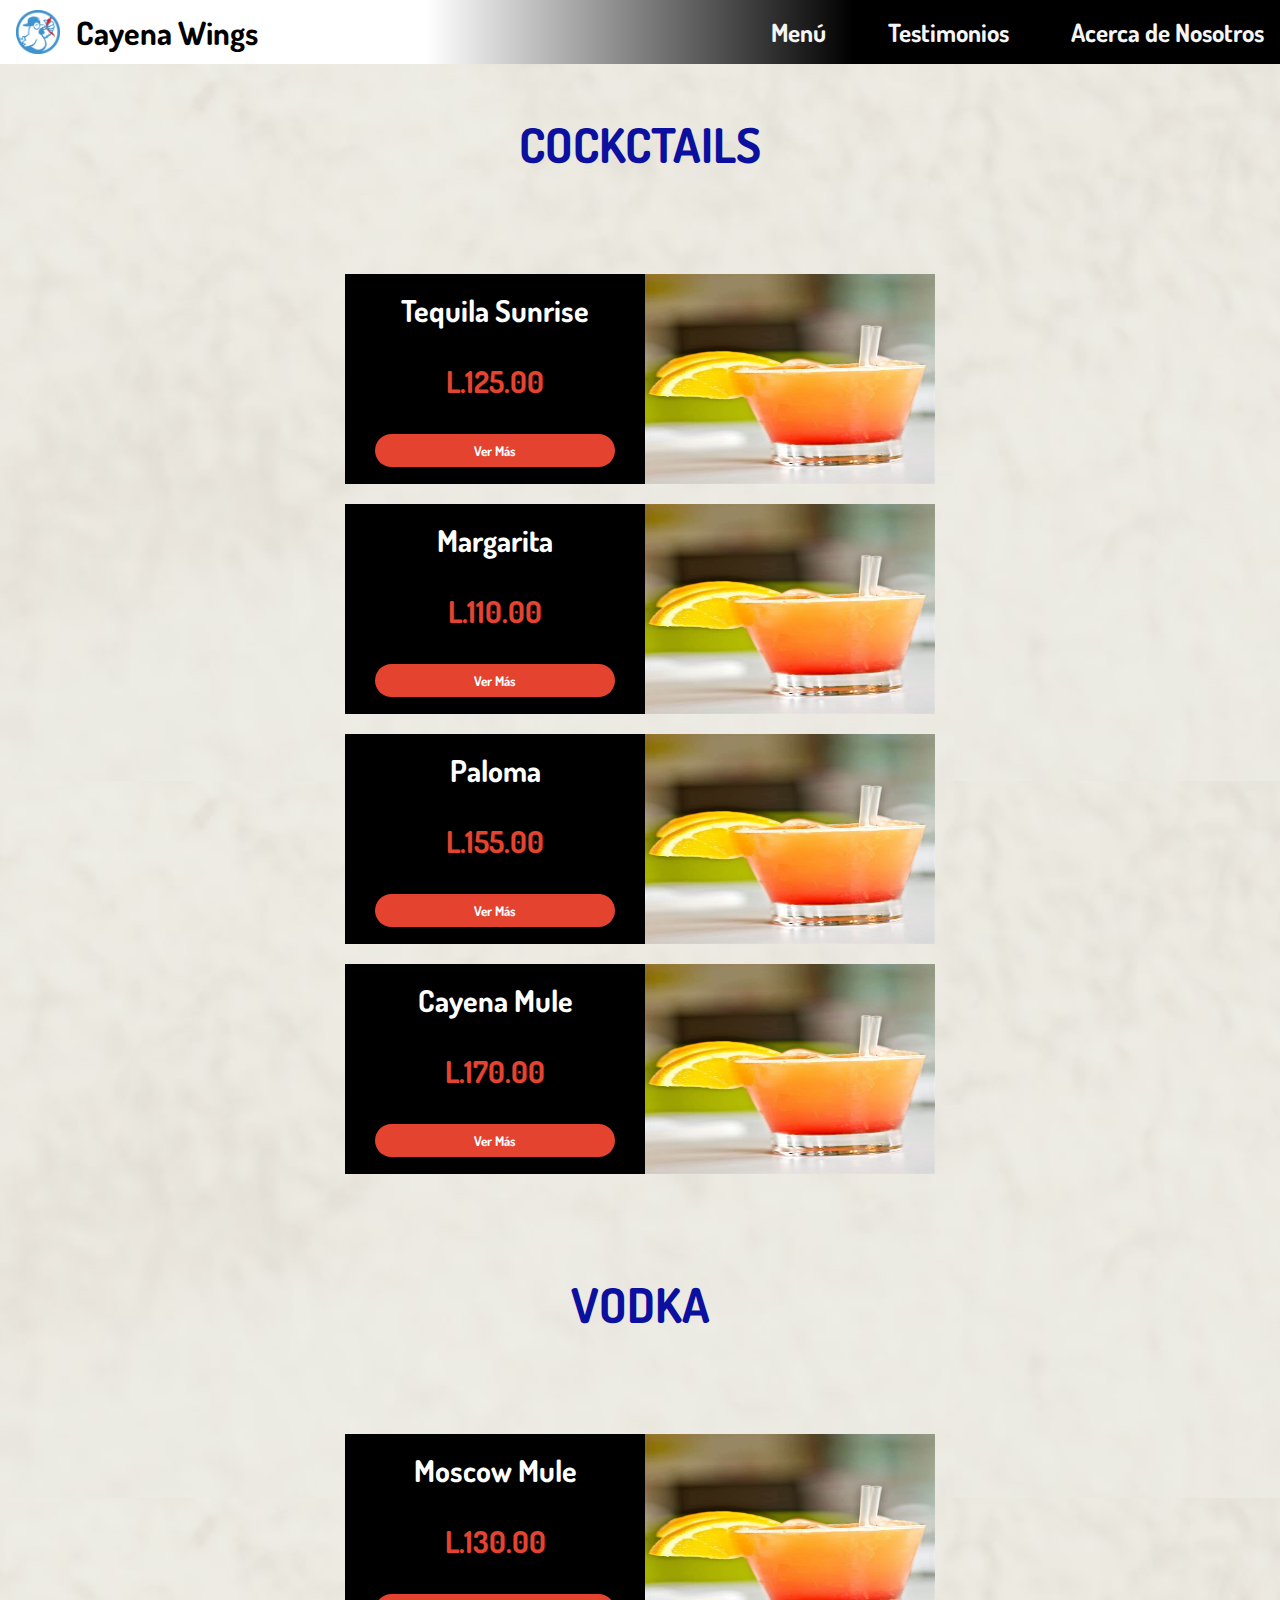
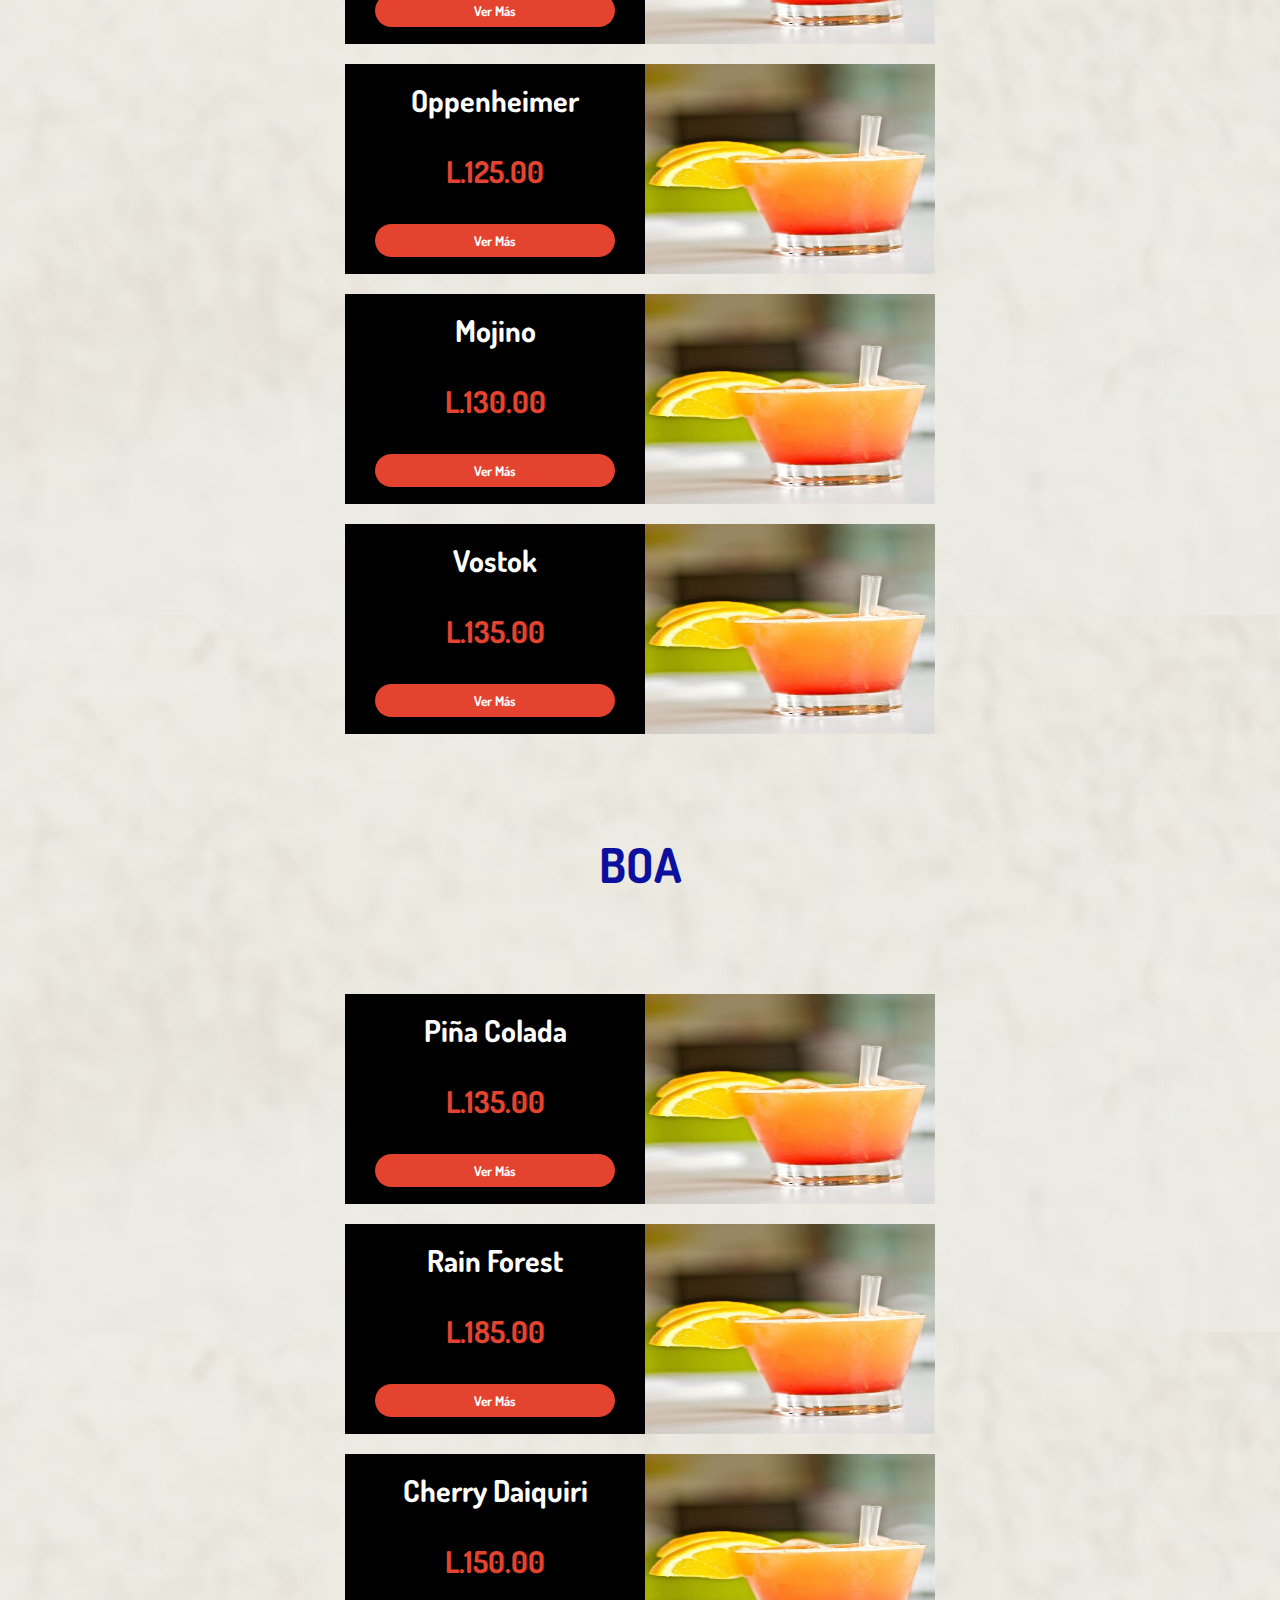
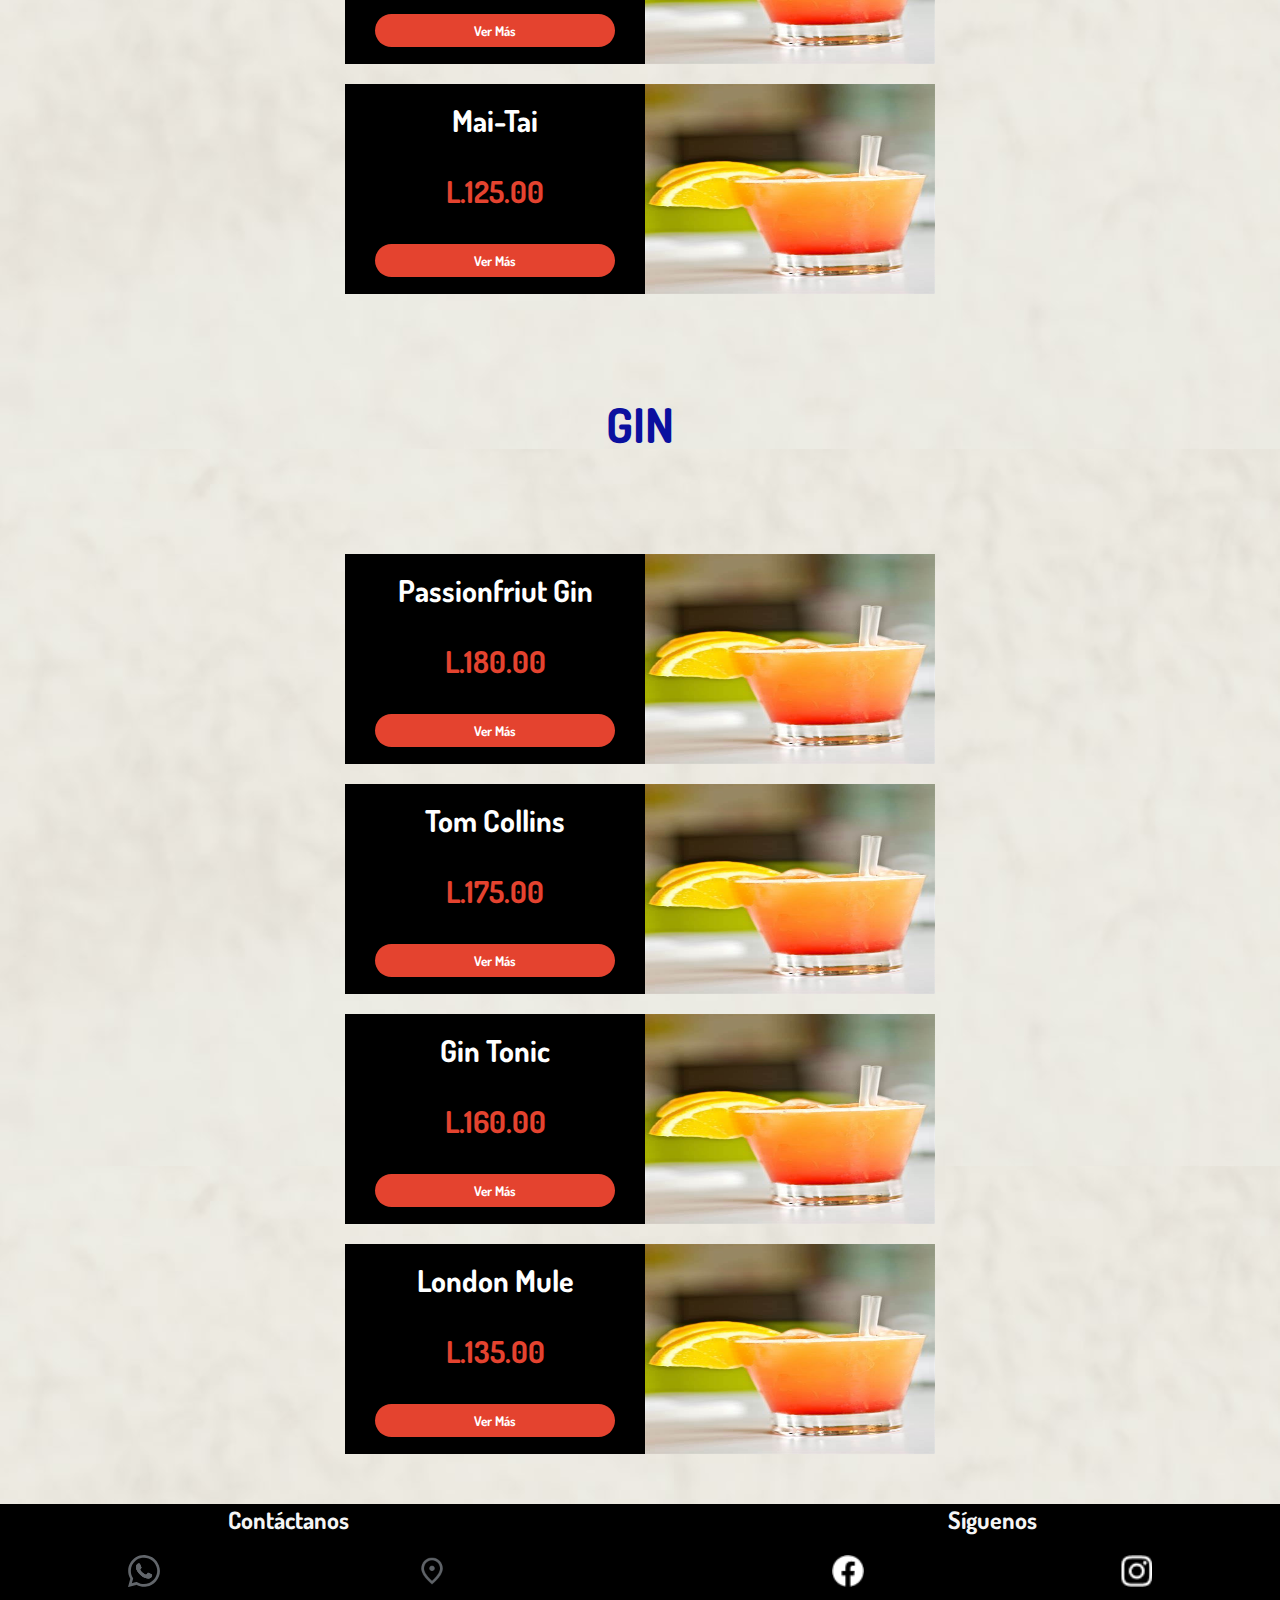
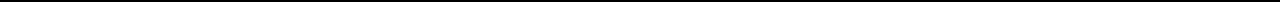
<file: Menu/Cocteles.html>
<!DOCTYPE html>
<html lang="en">
  <head>
    <meta charset="UTF-8" />
    <meta name="viewport" content="width=device-width, initial-scale=1.0" />
    <title>Bebidas - CayenaWings</title>
    <link rel="stylesheet" href="../res/styles/colors.css" />
    <link rel="stylesheet" href="../res/styles/main.css" />
    <link rel="stylesheet" href="../res/styles/menuCategoria.css" />
    <link rel="stylesheet" href="../res/styles/animaciones.css" />
    <script src="../js/animaciones.js"></script>
  </head>
  <body>
    <header class="Back-LightBlue-Gradient">
      <nav>
        <a href="../index.html">
          <img
            class="logo"
            src="../res/logos/logo-azul.png"
            alt="Logo Cayena Azul-Blanco"
          />
          <h1 class="Color-Black">Cayena Wings</h1>
        </a>
        <input id="hamburguesa" type="checkbox" />
        <ul>
          <li>
            <div class="dropdown">
              <a
                class="dropbtn HeaderAcerca Color-WhiteSmoke"
                href="../menu.html"
                >Menú</a
              >
              <div class="dropdown-content">
                <a href="AddOns.html">Acompañantes</a>
                <a href="Alitas.html">Alitas</a>
                <a href="Bebidas.html">Bebidas</a>
                <a href="Cocteles.html">Cocteles</a>
                <a href="Hamburguesas.html">Hamburguesas</a>
                <a href="Platillos.html">Platillos</a>
              </div>
            </div>

            <input type="checkbox" id="submenu-menu" />
            <label class="expandir hide" for="submenu-menu">></label>
            <ul class="submenu hide">
              <li>
                <a href="AddOns.html" class="Color-WhiteSmoke">Acompañantes</a>
              </li>
              <li><a href="Alitas.html" class="Color-WhiteSmoke">Alitas</a></li>
              <li>
                <a href="Bebidas.html" class="Color-WhiteSmoke">Bebidas</a>
              </li>
              <li>
                <a href="Cocteles.html" class="Color-WhiteSmoke">Cocteles</a>
              </li>
              <li>
                <a href="Hamburguesas.html" class="Color-WhiteSmoke"
                  >Hamburguesas</a
                >
              </li>
              <li>
                <a href="Platillos.html" class="Color-WhiteSmoke">Platillos</a>
              </li>
            </ul>
          </li>
          <li>
            <a
              href="../testimonios.html"
              class="HeaderTestimonios Color-WhiteSmoke"
              >Testimonios</a
            >
          </li>

          <li>
            <div class="dropdown">
              <a class="dropbtn HeaderAcerca Color-WhiteSmoke"
                >Acerca de Nosotros</a
              >
              <div class="dropdown-content">
                <a href="../conocenos.html">Conócenos</a>
                <a href="../contactanos.html">Contáctanos</a>
                <a href="../ubicacion.html">Ubicación</a>
              </div>
            </div>

            <input type="checkbox" id="submenu-acerca" />
            <label class="expandir hide" for="submenu-acerca">></label>
            <ul class="submenu hide">
              <li>
                <a href="../conocenos.html" class="Color-WhiteSmoke"
                  >Conocenos</a
                >
              </li>
              <li>
                <a href="../ubicacion.html" class="Color-WhiteSmoke"
                  >Ubicación</a
                >
              </li>
              <li>
                <a href="../contactanos.html" class="Color-WhiteSmoke"
                  >Contáctanos</a
                >
              </li>
            </ul>
          </li>
        </ul>

        <div class="menu_hamburguesa">
          <label for="hamburguesa">
            <img
              for="hamburguesa"
              src="../res/iconos/menu_hamburguesa.png"
              alt="Menú"
            />
          </label>
        </div>
      </nav>
    </header>

    <main class="IndexMain">
      <div class="maincontainer">
        <h2 class="Color-DarkBlue titulos">COCKCTAILS</h2>
        <div class="cardsMenu">
          <div class="card">
            <div class="content">
              <h3 class="content-titulo">Tequila Sunrise</h3>
              <p class="content-precio">L.125.00</p>
              <button class="content-button">Ver Más</button>
            </div>
            <div class="content-imagen">
              <img src="../res/img/FotosMenu/Cocteles.jpeg" alt="producto" />
            </div>
          </div>
          <div class="card">
            <div class="content">
              <h3 class="content-titulo">Margarita</h3>
              <p class="content-precio">L.110.00</p>
              <button class="content-button">Ver Más</button>
            </div>
            <div class="content-imagen">
              <img src="../res/img/FotosMenu/Cocteles.jpeg" alt="producto" />
            </div>
          </div>
          <div class="card">
            <div class="content">
              <h3 class="content-titulo">Paloma</h3>
              <p class="content-precio">L.155.00</p>
              <button class="content-button">Ver Más</button>
            </div>
            <div class="content-imagen">
              <img src="../res/img/FotosMenu/Cocteles.jpeg" alt="producto" />
            </div>
          </div>
          <div class="card">
            <div class="content">
              <h3 class="content-titulo">Cayena Mule</h3>
              <p class="content-precio">L.170.00</p>
              <button class="content-button">Ver Más</button>
            </div>
            <div class="content-imagen">
              <img src="../res/img/FotosMenu/Cocteles.jpeg" alt="producto" />
            </div>
          </div>
        </div>

        <!-- APARTADO DE VODKA-->
        <h2 class="Color-DarkBlue titulos">VODKA</h2>
        <div class="cardsMenu">
          <div class="card">
            <div class="content">
              <h3 class="content-titulo">Moscow Mule</h3>
              <p class="content-precio">L.130.00</p>
              <button class="content-button">Ver Más</button>
            </div>
            <div class="content-imagen">
              <img src="../res/img/FotosMenu/Cocteles.jpeg" alt="producto" />
            </div>
          </div>
          <div class="card">
            <div class="content">
              <h3 class="content-titulo">Oppenheimer</h3>
              <p class="content-precio">L.125.00</p>
              <button class="content-button">Ver Más</button>
            </div>
            <div class="content-imagen">
              <img src="../res/img/FotosMenu/Cocteles.jpeg" alt="producto" />
            </div>
          </div>
          <div class="card">
            <div class="content">
              <h3 class="content-titulo">Mojino</h3>
              <p class="content-precio">L.130.00</p>
              <button class="content-button">Ver Más</button>
            </div>
            <div class="content-imagen">
              <img src="../res/img/FotosMenu/Cocteles.jpeg" alt="producto" />
            </div>
          </div>
          <div class="card">
            <div class="content">
              <h3 class="content-titulo">Vostok</h3>
              <p class="content-precio">L.135.00</p>
              <button class="content-button">Ver Más</button>
            </div>
            <div class="content-imagen">
              <img src="../res/img/FotosMenu/Cocteles.jpeg" alt="producto" />
            </div>
          </div>
        </div>

        <!--APARTADO DE BOA-->
        <h2 class="Color-DarkBlue titulos">BOA</h2>
        <div class="cardsMenu">
          <div class="card">
            <div class="content">
              <h3 class="content-titulo">Piña Colada</h3>
              <p class="content-precio">L.135.00</p>
              <button class="content-button">Ver Más</button>
            </div>
            <div class="content-imagen">
              <img src="../res/img/FotosMenu/Cocteles.jpeg" alt="producto" />
            </div>
          </div>
          <div class="card">
            <div class="content">
              <h3 class="content-titulo">Rain Forest</h3>
              <p class="content-precio">L.185.00</p>
              <button class="content-button">Ver Más</button>
            </div>
            <div class="content-imagen">
              <img src="../res/img/FotosMenu/Cocteles.jpeg" alt="producto" />
            </div>
          </div>
          <div class="card">
            <div class="content">
              <h3 class="content-titulo">Cherry Daiquiri</h3>
              <p class="content-precio">L.150.00</p>
              <button class="content-button">Ver Más</button>
            </div>
            <div class="content-imagen">
              <img src="../res/img/FotosMenu/Cocteles.jpeg" alt="producto" />
            </div>
          </div>
          <div class="card">
            <div class="content">
              <h3 class="content-titulo">Mai-Tai</h3>
              <p class="content-precio">L.125.00</p>
              <button class="content-button">Ver Más</button>
            </div>
            <div class="content-imagen">
              <img src="../res/img/FotosMenu/Cocteles.jpeg" alt="producto" />
            </div>
          </div>
        </div>

        <!--APARTADO DE GIN-->
        <h2 class="Color-DarkBlue titulos">GIN</h2>
        <div class="cardsMenu">
          <div class="card">
            <div class="content">
              <h3 class="content-titulo">Passionfriut Gin</h3>
              <p class="content-precio">L.180.00</p>
              <button class="content-button">Ver Más</button>
            </div>
            <div class="content-imagen">
              <img src="../res/img/FotosMenu/Cocteles.jpeg" alt="producto" />
            </div>
          </div>
          <div class="card">
            <div class="content">
              <h3 class="content-titulo">Tom Collins</h3>
              <p class="content-precio">L.175.00</p>
              <button class="content-button">Ver Más</button>
            </div>
            <div class="content-imagen">
              <img src="../res/img/FotosMenu/Cocteles.jpeg" alt="producto" />
            </div>
          </div>
          <div class="card">
            <div class="content">
              <h3 class="content-titulo">Gin Tonic</h3>
              <p class="content-precio">L.160.00</p>
              <button class="content-button">Ver Más</button>
            </div>
            <div class="content-imagen">
              <img src="../res/img/FotosMenu/Cocteles.jpeg" alt="producto" />
            </div>
          </div>
          <div class="card">
            <div class="content">
              <h3 class="content-titulo">London Mule</h3>
              <p class="content-precio">L.135.00</p>
              <button class="content-button">Ver Más</button>
            </div>
            <div class="content-imagen">
              <img src="../res/img/FotosMenu/Cocteles.jpeg" alt="producto" />
            </div>
          </div>
        </div>
      </div>
    </main>

    <footer class="Back-Black">
      <div class="footer-seccion1">
        <h2 class="Color-WhiteSmoke">Contáctanos</h2>
        <div class="footer-seccion2">
          <a href="https://wa.me/50494518797" target="_blank">
            <div class="footer-seccion3">
              <img src="../res/iconos/whatsapp.svg" alt="telefono" />
            </div>
          </a>
          <a href="../ubicacion.html">
            <div class="footer-seccion3">
              <img src="../res/iconos/ubicacion.png" alt="Ubicacion" />
            </div>
          </a>
        </div>
      </div>
      <div class="footer-seccion1">
        <h2 class="Color-WhiteSmoke redes">Síguenos</h2>
        <div class="footer-seccion2">
          <div>
            <a
              href="https://www.facebook.com/search/top?q=cayena%20hn&locale=hr_HR"
              target="_blank"
            >
              <img src="../res/iconos/facebook.png" alt="Facebook" />
            </a>
          </div>
          <div>
            <a
              href="https://www.instagram.com/cayenahn?igsh=MTcwdjk0MXoxbHpsZw=="
              target="_blank"
            >
              <img src="../res/iconos/instagram.png" alt="Instagram" />
            </a>
          </div>
        </div>
      </div>
    </footer>
    <aside>
      <div class="cargando">
        <img src="../res/iconos/loading-azulOscuro.png" alt="Cargando" />
        <img src="../res/logos/transparente-azulOscuro.png" alt="" />
      </div>
    </aside>
  </body>
</html>
</file>
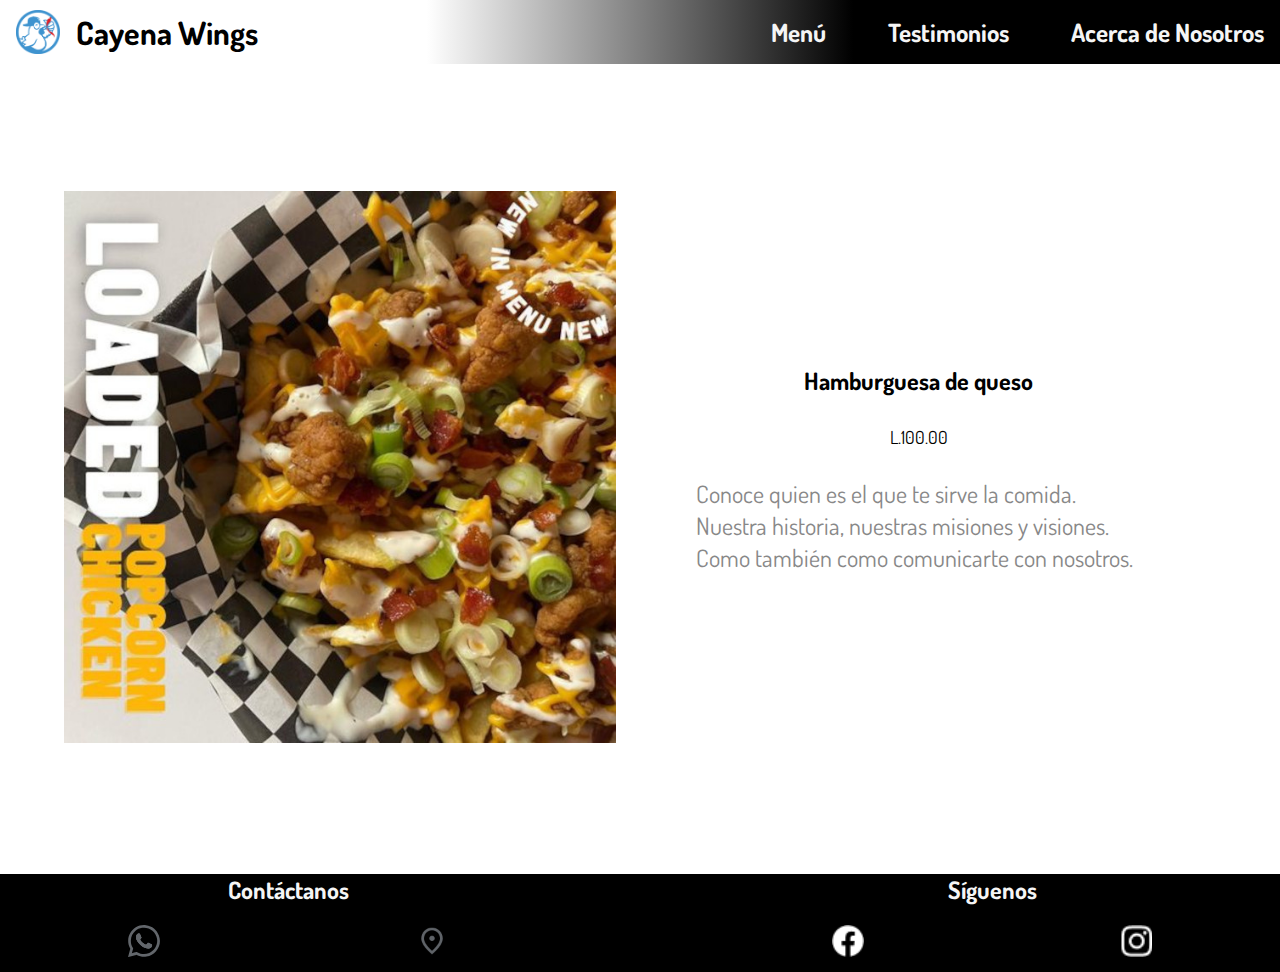
<file: Menu/DetalleProducto.html>
<!DOCTYPE html>
<html>
  <head>
    <link rel="icon" type="image/x-icon" href="../res/icon.png" />
    <meta charset="UTF-8" />
    <meta name="viewport" content="width=device-width, initial-scale=1.0" />
    <link rel="stylesheet" href="../res/styles/main.css" />
    <link rel="stylesheet" href="../res/styles/colors.css" />
    <link rel="stylesheet" href="../res/styles/DetalleProducto.css" />
    <link rel="preconnect" href="https://fonts.googleapis.com" />
    <link rel="preconnect" href="https://fonts.gstatic.com" crossorigin />
    <link
      href="https://fonts.googleapis.com/css2?family=Inter:wght@100..900&display=swap"
      rel="stylesheet"
    />
    <link rel="stylesheet" href="../res/styles/animaciones.css" />
    <script src="../js/animaciones.js"></script>
    <title>Cayena Wings - Detalle Producto</title>
  </head>

  <body>
    <header class="Back-LightBlue-Gradient">
      <!--Se deja el logo dentro del nav porque llevara a la pagina principal.-->
      <nav>
        <a href="../index.html">
          <img
            class="logo"
            src="../res/logos/logo-azul.png"
            alt="Logo Cayena Salmon"
          />
          <h1 class="Color-Black">Cayena Wings</h1>
        </a>
        <input id="hamburguesa" type="checkbox" />
        <ul>
          <li>
            <div class="dropdown">
              <a
                class="dropbtn HeaderAcerca Color-WhiteSmoke"
                href="../menu.html"
                >Menú</a
              >
              <div class="dropdown-content">
                <a href="AddOns.html">Acompañantes</a>
                <a href="Alitas.html">Alitas</a>
                <a href="Bebidas.html">Bebidas</a>
                <a href="Cocteles.html">Cocteles</a>
                <a href="Hamburguesas.html">Hamburguesas</a>
                <a href="Platillos.html">Platillos</a>
              </div>
            </div>

            <input type="checkbox" id="submenu-menu" />
            <label class="expandir hide" for="submenu-menu">></label>
            <ul class="submenu hide">
              <li>
                <a href="AddOns.html" class="Color-WhiteSmoke">Acompañantes</a>
              </li>
              <li><a href="Alitas.html" class="Color-WhiteSmoke">Alitas</a></li>
              <li>
                <a href="Bebidas.html" class="Color-WhiteSmoke">Bebidas</a>
              </li>
              <li>
                <a href="Cocteles.html" class="Color-WhiteSmoke">Cocteles</a>
              </li>
              <li>
                <a href="Hamburguesas.html" class="Color-WhiteSmoke"
                  >Hamburguesas</a
                >
              </li>
              <li>
                <a href="Platillos.html" class="Color-WhiteSmoke">Platillos</a>
              </li>
            </ul>
          </li>
          <li>
            <a
              href="../testimonios.html"
              class="HeaderTestimonios Color-WhiteSmoke"
              >Testimonios</a
            >
          </li>
          <li>
            <div class="dropdown">
              <a class="dropbtn HeaderAcerca Color-WhiteSmoke"
                >Acerca de Nosotros</a
              >
              <div class="dropdown-content">
                <a href="../conocenos.html">Conócenos</a>
                <a href="../contactanos.html">Contáctanos</a>
                <a href="../ubicacion.html">Ubicación</a>
              </div>
            </div>

            <input type="checkbox" id="submenu-acerca" />
            <label class="expandir hide" for="submenu-acerca">></label>
            <ul class="submenu hide">
              <li>
                <a href="../conocenos.html" class="Color-WhiteSmoke"
                  >Conocenos</a
                >
              </li>
              <li>
                <a href="../ubicacion.html" class="Color-WhiteSmoke"
                  >Ubicación</a
                >
              </li>
              <li>
                <a href="../contactanos.html" class="Color-WhiteSmoke"
                  >Contáctanos</a
                >
              </li>
            </ul>
          </li>
        </ul>
        <div class="menu_hamburguesa">
          <label for="hamburguesa">
            <img
              for="hamburguesa"
              src="../res/iconos/menu_hamburguesa.png"
              alt="Menú"
            />
          </label>
        </div>
      </nav>
    </header>

    <main>
      <section class="producto">
        <div class="IndexCard">
          <div class="CardImg">
            <img
              src="../res/img/FotosLanding/tablet-lg/menu-tablet-lg.jpg"
              alt=""
            />
          </div>
          <div class="CardInfo">
            <h2>Hamburguesa de queso</h2>
            <span>L.100.00</span>
            <p>
              Conoce quien es el que te sirve la comida. Nuestra historia,
              nuestras misiones y visiones. Como también como comunicarte con
              nosotros.
            </p>
          </div>
        </div>
      </section>
    </main>

    <footer class="Back-Black">
      <div class="footer-seccion1">
        <h2 class="Color-WhiteSmoke">Contáctanos</h2>
        <div class="footer-seccion2">
          <a href="https://wa.me/50494518797" target="_blank">
            <div class="footer-seccion3">
              <img src="../res/iconos/whatsapp.svg" alt="telefono" />
            </div>
          </a>
          <a href="../ubicacion.html">
            <div class="footer-seccion3">
              <img src="../res/iconos/ubicacion.png" alt="Ubicacion" />
            </div>
          </a>
        </div>
      </div>
      <div class="footer-seccion1">
        <h2 class="Color-WhiteSmoke redes">Síguenos</h2>
        <div class="footer-seccion2">
          <div>
            <a
              href="https://www.facebook.com/search/top?q=cayena%20hn&locale=hr_HR"
              target="_blank"
            >
              <img src="../res/iconos/facebook.png" alt="Facebook" />
            </a>
          </div>
          <div>
            <a
              href="https://www.instagram.com/cayenahn?igsh=MTcwdjk0MXoxbHpsZw=="
              target="_blank"
            >
              <img src="../res/iconos/instagram.png" alt="Instagram" />
            </a>
          </div>
        </div>
      </div>
    </footer>

    <aside>
      <div class="cargando">
        <img src="../res/iconos/loading-azulOscuro.png" alt="Cargando" />
        <img src="../res/logos/transparente-azulOscuro.png" alt="" />
      </div>
    </aside>
  </body>
</html>
</file>
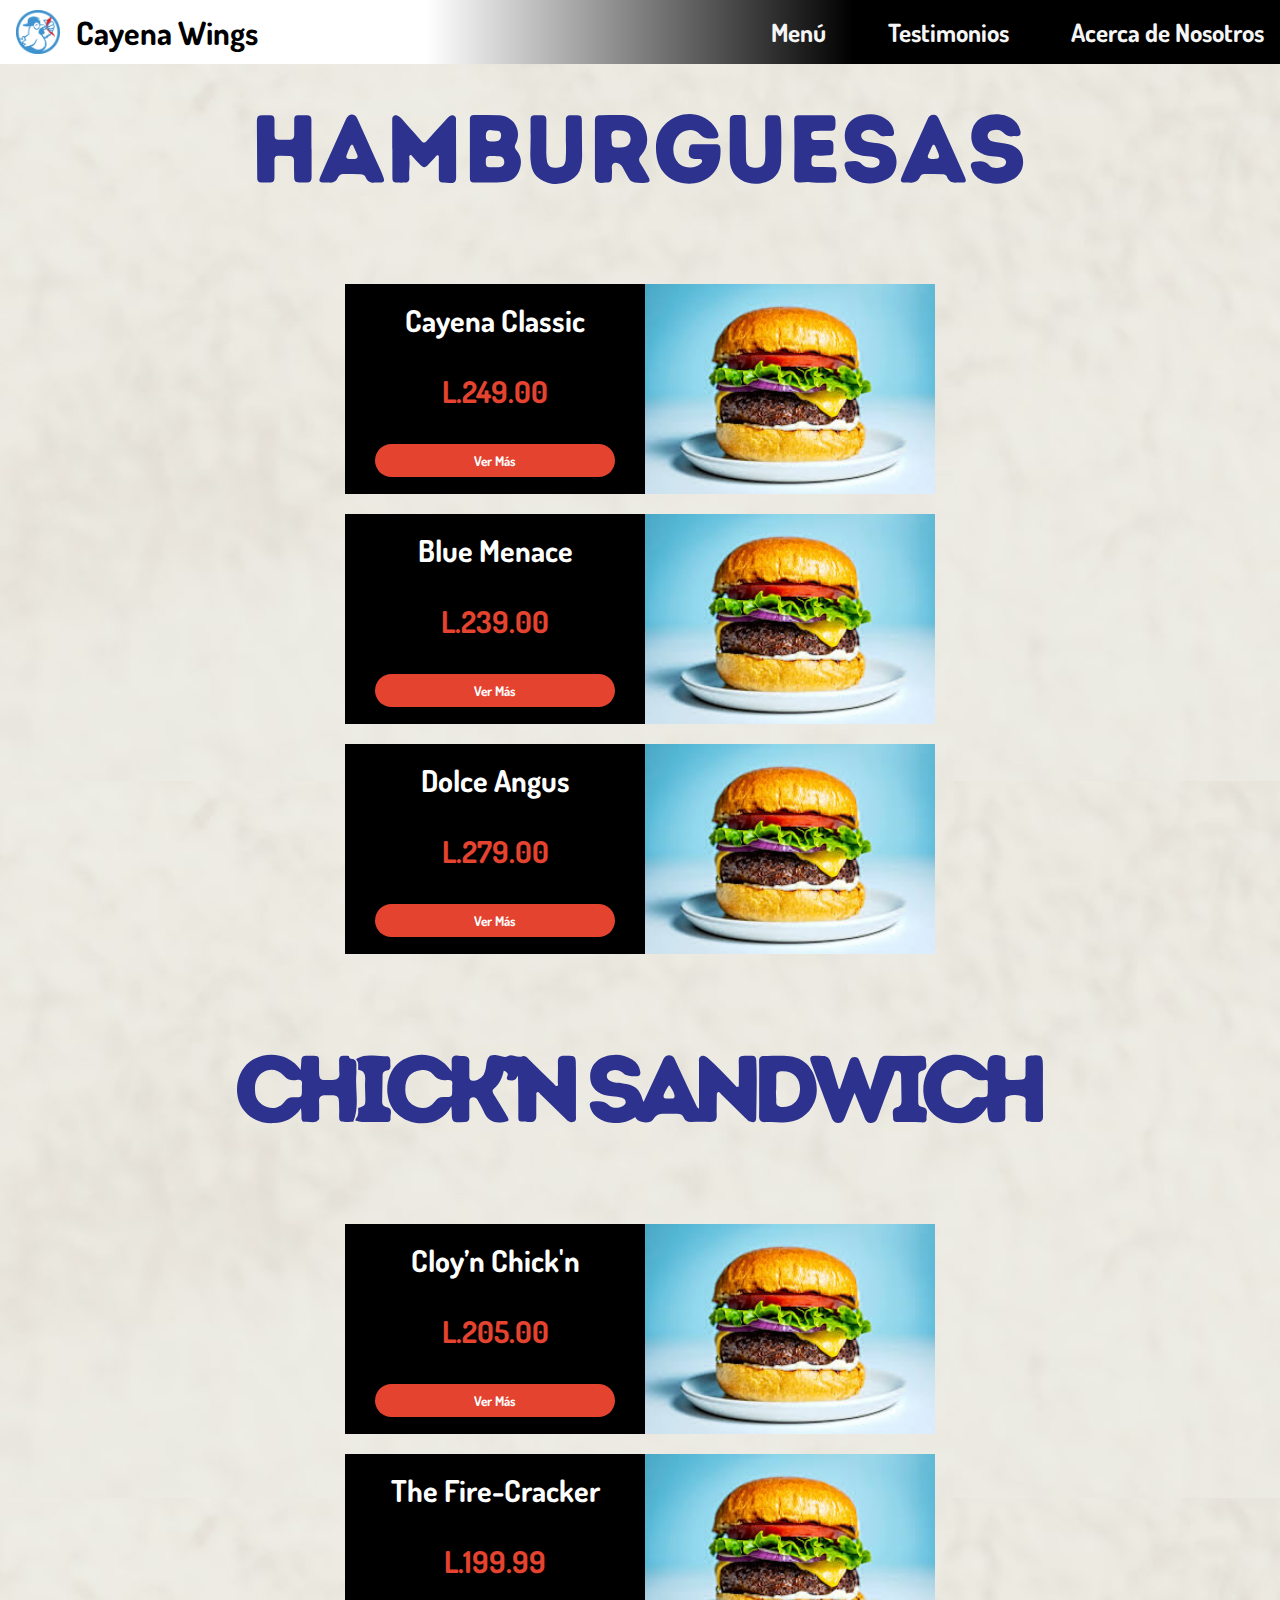
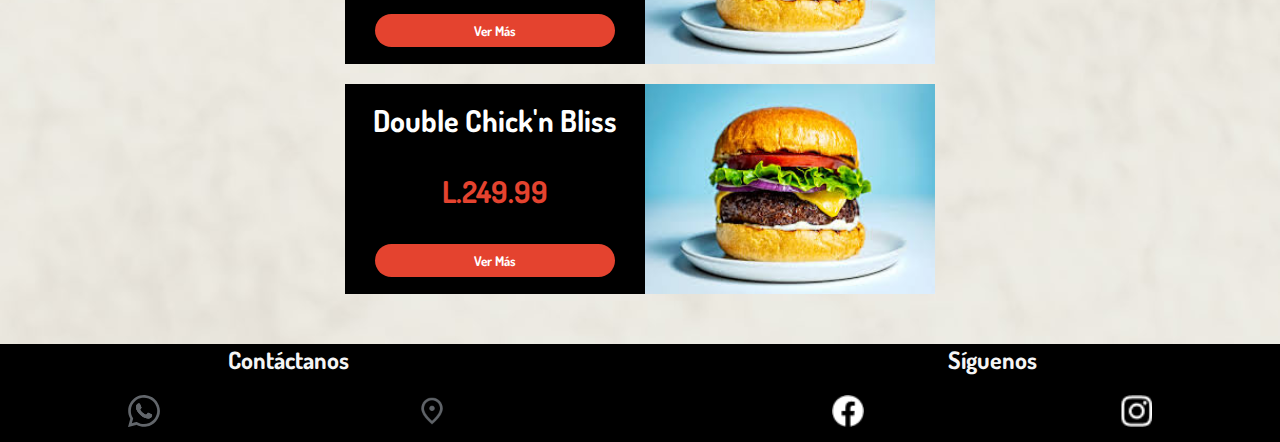
<file: Menu/Hamburguesas.html>
<!DOCTYPE html>
<html lang="en">
  <head>
    <link rel="icon" type="image/x-icon" href="res/icon.png" />
    <meta charset="UTF-8" />
    <meta name="viewport" content="width=device-width, initial-scale=1.0" />
    <title>Cayena Wings - Menú</title>
    <link rel="stylesheet" href="../res/styles/main.css" />
    <link rel="stylesheet" href="../res/styles/colors.css" />
    <link rel="stylesheet" href="../res/styles/menuCategoria.css" />
    <link rel="stylesheet" href="../res/styles/animaciones.css" />
    <script src="../js/animaciones.js"></script>
  </head>
  <body>
    <header class="Back-LightBlue-Gradient">
      <!--Se deja el logo dentro del nav porque llevara a la pagina principal.-->
      <nav>
        <a href="../index.html">
          <img
            class="logo"
            src="../res/logos/logo-azul.png"
            alt="Logo Cayena Salmon"
          />
          <h1 class="Color-Black">Cayena Wings</h1>
        </a>
        <input id="hamburguesa" type="checkbox" />
        <ul>
          <li>
            <div class="dropdown">
              <a
                class="dropbtn HeaderAcerca Color-WhiteSmoke"
                href="../menu.html"
                >Menú</a
              >
              <div class="dropdown-content">
                <a href="AddOns.html">Acompañantes</a>
                <a href="Alitas.html">Alitas</a>
                <a href="Bebidas.html">Bebidas</a>
                <a href="Cocteles.html">Cocteles</a>
                <a href="Hamburguesas.html">Hamburguesas</a>
                <a href="Platillos.html">Platillos</a>
              </div>
            </div>

            <input type="checkbox" id="submenu-menu" />
            <label class="expandir hide" for="submenu-menu">></label>
            <ul class="submenu hide">
              <li>
                <a href="AddOns.html" class="Color-WhiteSmoke">Acompañantes</a>
              </li>
              <li><a href="Alitas.html" class="Color-WhiteSmoke">Alitas</a></li>
              <li>
                <a href="Bebidas.html" class="Color-WhiteSmoke">Bebidas</a>
              </li>
              <li>
                <a href="Cocteles.html" class="Color-WhiteSmoke">Cocteles</a>
              </li>
              <li>
                <a href="Hamburguesas.html" class="Color-WhiteSmoke"
                  >Hamburguesas</a
                >
              </li>
              <li>
                <a href="Platillos.html" class="Color-WhiteSmoke">Platillos</a>
              </li>
            </ul>
          </li>
          <li>
            <a
              href="../testimonios.html"
              class="HeaderTestimonios Color-WhiteSmoke"
              >Testimonios</a
            >
          </li>
          <li>
            <div class="dropdown">
              <a class="dropbtn HeaderAcerca Color-WhiteSmoke"
                >Acerca de Nosotros</a
              >
              <div class="dropdown-content">
                <a href="../conocenos.html">Conócenos</a>
                <a href="../contactanos.html">Contáctanos</a>
                <a href="../ubicacion.html">Ubicación</a>
              </div>
            </div>

            <input type="checkbox" id="submenu-acerca" />
            <label class="expandir hide" for="submenu-acerca">></label>
            <ul class="submenu hide">
              <li>
                <a href="../conocenos.html" class="Color-WhiteSmoke"
                  >Conocenos</a
                >
              </li>
              <li>
                <a href="../ubicacion.html" class="Color-WhiteSmoke"
                  >Ubicación</a
                >
              </li>
              <li>
                <a href="../contactanos.html" class="Color-WhiteSmoke"
                  >Contáctanos</a
                >
              </li>
            </ul>
          </li>
        </ul>
        <div class="menu_hamburguesa">
          <label for="hamburguesa">
            <img
              for="hamburguesa"
              src="../res/iconos/menu_hamburguesa.png"
              alt="Menú"
            />
          </label>
        </div>
      </nav>
    </header>

    <main class="IndexMain">
      <div class="maincontainer">
        <h2>
          <img src="../res/titulos/hammurguesa-titulo.svg" alt="Hamburguesas" />
        </h2>
        <div class="cardsMenu">
          <div class="card">
            <div class="content">
              <h3 class="content-titulo">Cayena Classic</h3>
              <p class="content-precio">L.249.00</p>
              <button class="content-button">Ver Más</button>
            </div>
            <div class="content-imagen">
              <img src="../res/sample.jpg" alt="producto" />
            </div>
          </div>
          <div class="card">
            <div class="content">
              <h3 class="content-titulo">Blue Menace</h3>
              <p class="content-precio">L.239.00</p>
              <button class="content-button">Ver Más</button>
            </div>
            <div class="content-imagen">
              <img src="../res/sample.jpg" alt="producto" />
            </div>
          </div>
          <div class="card">
            <div class="content">
              <h3 class="content-titulo">Dolce Angus</h3>
              <p class="content-precio">L.279.00</p>
              <button class="content-button">Ver Más</button>
            </div>
            <div class="content-imagen">
              <img src="../res/sample.jpg" alt="producto" />
            </div>
          </div>
        </div>
        <!-- Sandwiches -->
        <h2><img src="../res/titulos/sandwich.svg" alt="Sandwiches" /></h2>
        <div class="cardsMenu">
          <div class="card">
            <div class="content">
              <h3 class="content-titulo">Cloy’n Chick'n</h3>
              <p class="content-precio">L.205.00</p>
              <button class="content-button">Ver Más</button>
            </div>
            <div class="content-imagen">
              <img src="../res/sample.jpg" alt="producto" />
            </div>
          </div>
          <div class="card">
            <div class="content">
              <h3 class="content-titulo">The Fire-Cracker</h3>
              <p class="content-precio">L.199.99</p>
              <button class="content-button">Ver Más</button>
            </div>
            <div class="content-imagen">
              <img src="../res/sample.jpg" alt="producto" />
            </div>
          </div>
          <div class="card">
            <div class="content">
              <h3 class="content-titulo">Double Chick'n Bliss</h3>
              <p class="content-precio">L.249.99</p>
              <button class="content-button" onclick="window.location.href = './DetalleProducto.html'">Ver Más</button>
            </div>
            <div class="content-imagen">
              <img src="../res/sample.jpg" alt="producto" />
            </div>
          </div>
        </div>
      </div>
    </main>

    <footer class="Back-Black">
      <div class="footer-seccion1">
        <h2 class="Color-WhiteSmoke">Contáctanos</h2>
        <div class="footer-seccion2">
          <a href="https://wa.me/50494518797" target="_blank">
            <div class="footer-seccion3">
              <img src="../res/iconos/whatsapp.svg" alt="telefono" />
            </div>
          </a>
          <a href="../ubicacion.html">
            <div class="footer-seccion3">
              <img src="../res/iconos/ubicacion.png" alt="Ubicacion" />
            </div>
          </a>
        </div>
      </div>
      <div class="footer-seccion1">
        <h2 class="Color-WhiteSmoke redes">Síguenos</h2>
        <div class="footer-seccion2">
          <div>
            <a
              href="https://www.facebook.com/search/top?q=cayena%20hn&locale=hr_HR"
              target="_blank"
            >
              <img src="../res/iconos/facebook.png" alt="Facebook" />
            </a>
          </div>
          <div>
            <a
              href="https://www.instagram.com/cayenahn?igsh=MTcwdjk0MXoxbHpsZw=="
              target="_blank"
            >
              <img src="../res/iconos/instagram.png" alt="Instagram" />
            </a>
          </div>
        </div>
      </div>
    </footer>
    <aside>
      <div class="cargando">
        <img src="../res/iconos/loading-azulOscuro.png" alt="Cargando" />
        <img src="../res/logos/transparente-azulOscuro.png" alt="" />
      </div>
    </aside>
  </body>
</html>
</file>
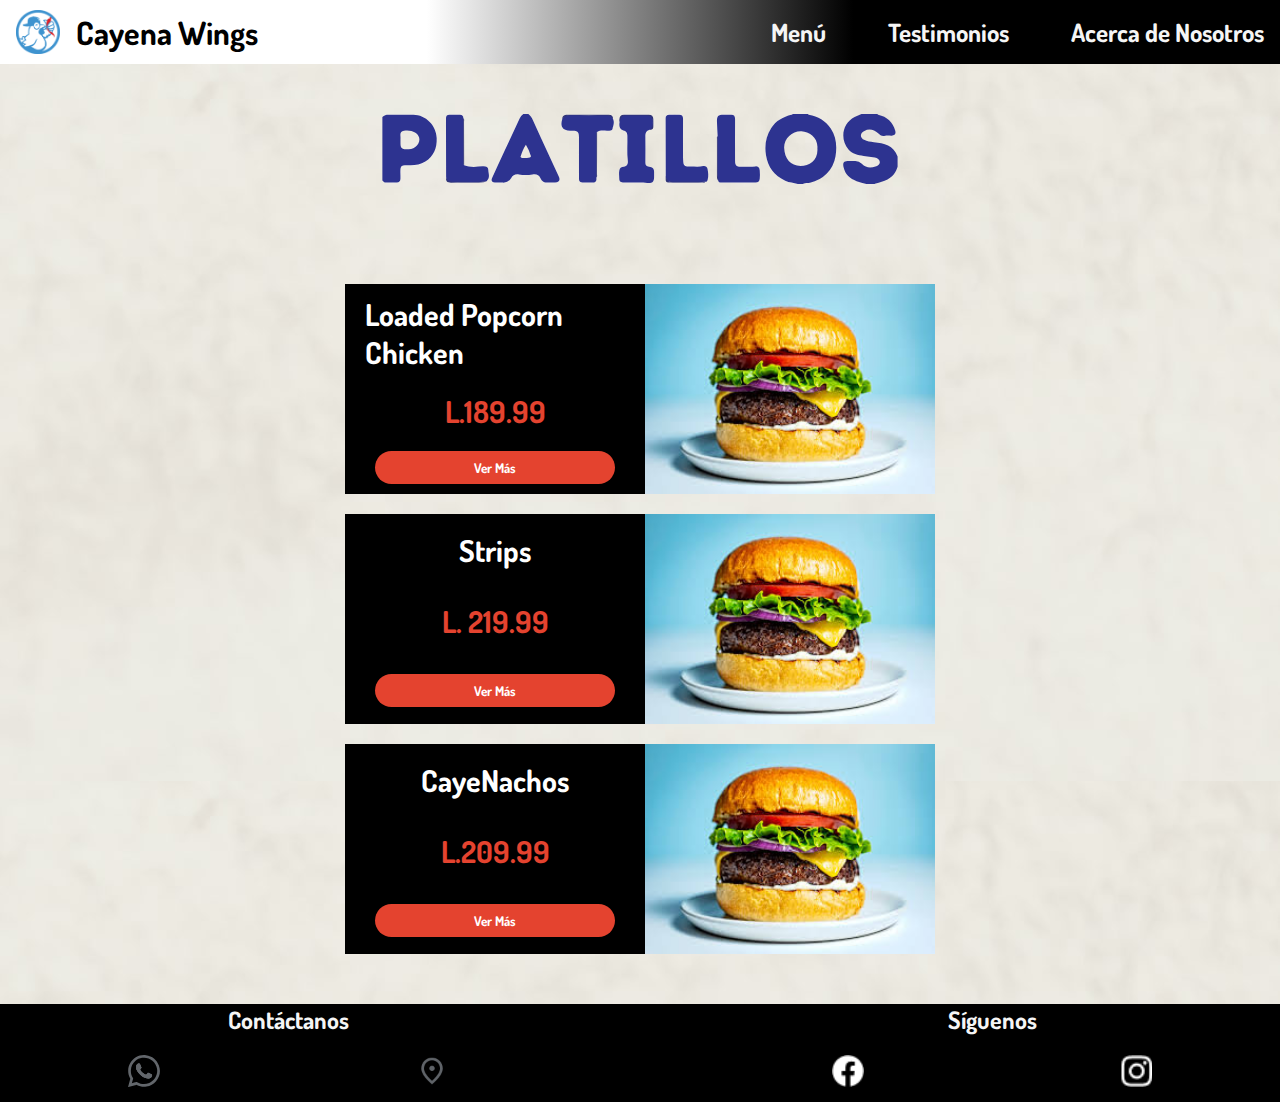
<file: Menu/Platillos.html>
<!DOCTYPE html>
<html lang="en">
  <head>
    <link rel="icon" type="image/x-icon" href="res/icon.png" />
    <meta charset="UTF-8" />
    <meta name="viewport" content="width=device-width, initial-scale=1.0" />
    <title>Cayena Wings - Menú</title>
    <link rel="stylesheet" href="../res/styles/main.css" />
    <link rel="stylesheet" href="../res/styles/colors.css" />
    <link rel="stylesheet" href="../res/styles/menuCategoria.css" />
    <link rel="stylesheet" href="../res/styles/animaciones.css" />
    <script src="../js/animaciones.js"></script>
  </head>

  <body>
    <header class="Back-LightBlue-Gradient">
      <nav>
        <a href="../index.html">
          <img
            class="logo"
            src="../res/logos/logo-azul.png"
            alt="Logo Cayena Salmon"
          />
          <h1 class="Color-Black">Cayena Wings</h1>
        </a>
        <input id="hamburguesa" type="checkbox" />
        <ul>
          <li>
            <div class="dropdown">
              <a
                class="dropbtn HeaderAcerca Color-WhiteSmoke"
                href="../menu.html"
                >Menú</a
              >
              <div class="dropdown-content">
                <a href="AddOns.html">Acompañantes</a>
                <a href="Alitas.html">Alitas</a>
                <a href="Bebidas.html">Bebidas</a>
                <a href="Cocteles.html">Cocteles</a>
                <a href="Hamburguesas.html">Hamburguesas</a>
                <a href="Platillos.html">Platillos</a>
              </div>
            </div>

            <input type="checkbox" id="submenu-menu" />
            <label class="expandir hide" for="submenu-menu">></label>
            <ul class="submenu hide">
              <li>
                <a href="AddOns.html" class="Color-WhiteSmoke">Acompañantes</a>
              </li>
              <li><a href="Alitas.html" class="Color-WhiteSmoke">Alitas</a></li>
              <li>
                <a href="Bebidas.html" class="Color-WhiteSmoke">Bebidas</a>
              </li>
              <li>
                <a href="Cocteles.html" class="Color-WhiteSmoke">Cocteles</a>
              </li>
              <li>
                <a href="Hamburguesas.html" class="Color-WhiteSmoke"
                  >Hamburguesas</a
                >
              </li>
              <li>
                <a href="Platillos.html" class="Color-WhiteSmoke">Platillos</a>
              </li>
            </ul>
          </li>
          <li>
            <a
              href="../testimonios.html"
              class="HeaderTestimonios Color-WhiteSmoke"
              >Testimonios</a
            >
          </li>
          <li>
            <div class="dropdown">
              <a class="dropbtn HeaderAcerca Color-WhiteSmoke"
                >Acerca de Nosotros</a
              >
              <div class="dropdown-content">
                <a href="../conocenos.html">Conócenos</a>
                <a href="../contactanos.html">Contáctanos</a>
                <a href="../ubicacion.html">Ubicación</a>
              </div>
            </div>

            <input type="checkbox" id="submenu-acerca" />
            <label class="expandir hide" for="submenu-acerca">></label>
            <ul class="submenu hide">
              <li>
                <a href="../conocenos.html" class="Color-WhiteSmoke"
                  >Conocenos</a
                >
              </li>
              <li>
                <a href="../ubicacion.html" class="Color-WhiteSmoke"
                  >Ubicación</a
                >
              </li>
              <li>
                <a href="../contactanos.html" class="Color-WhiteSmoke"
                  >Contáctanos</a
                >
              </li>
            </ul>
          </li>
        </ul>
        <div class="menu_hamburguesa">
          <label for="hamburguesa">
            <img
              for="hamburguesa"
              src="../res/iconos/menu_hamburguesa.png"
              alt="Menú"
            />
          </label>
        </div>
      </nav>
    </header>

    <main class="IndexMain">
      <div class="maincontainer fullView">
        <h2>
          <img
            src="../res/titulos/platillos-titulos.svg"
            alt="Título platillos"
          />
        </h2>
        <div class="cardsMenu">
          <div class="card">
            <div class="content">
              <h3 class="content-titulo">Loaded Popcorn Chicken</h3>
              <p class="content-precio">L.189.99</p>
              <button class="content-button">Ver Más</button>
            </div>
            <div class="content-imagen">
              <img src="../res/sample.jpg" alt="producto" />
            </div>
          </div>
          <div class="card">
            <div class="content">
              <h3 class="content-titulo">Strips</h3>
              <p class="content-precio">L. 219.99</p>
              <button class="content-button">Ver Más</button>
            </div>
            <div class="content-imagen">
              <img src="../res/sample.jpg" alt="producto" />
            </div>
          </div>
          <div class="card">
            <div class="content">
              <h3 class="content-titulo">CayeNachos</h3>
              <p class="content-precio">L.209.99</p>
              <button class="content-button">Ver Más</button>
            </div>
            <div class="content-imagen">
              <img src="../res/sample.jpg" alt="producto" />
            </div>
          </div>
        </div>
      </div>
    </main>
    <footer class="Back-Black">
      <div class="footer-seccion1">
        <h2 class="Color-WhiteSmoke">Contáctanos</h2>
        <div class="footer-seccion2">
          <a href="https://wa.me/50494518797" target="_blank">
            <div class="footer-seccion3">
              <img src="../res/iconos/whatsapp.svg" alt="telefono" />
            </div>
          </a>
          <a href="../ubicacion.html">
            <div class="footer-seccion3">
              <img src="../res/iconos/ubicacion.png" alt="Ubicacion" />
            </div>
          </a>
        </div>
      </div>
      <div class="footer-seccion1">
        <h2 class="Color-WhiteSmoke redes">Síguenos</h2>
        <div class="footer-seccion2">
          <div>
            <a
              href="https://www.facebook.com/search/top?q=cayena%20hn&locale=hr_HR"
              target="_blank"
            >
              <img src="../res/iconos/facebook.png" alt="Facebook" />
            </a>
          </div>
          <div>
            <a
              href="https://www.instagram.com/cayenahn?igsh=MTcwdjk0MXoxbHpsZw=="
              target="_blank"
            >
              <img src="../res/iconos/instagram.png" alt="Instagram" />
            </a>
          </div>
        </div>
      </div>
    </footer>
    <aside>
      <div class="cargando">
        <img src="../res/iconos/loading-azulOscuro.png" alt="Cargando" />
        <img src="../res/logos/transparente-azulOscuro.png" alt="" />
      </div>
    </aside>
  </body>
</html>
</file>
<file: res/styles/main.css>
@import url(https://fonts.googleapis.com/css2?family=Dosis:wght@200..800&display=swap);

*{
    margin: 0;
    box-sizing: border-box;
    list-style: none;
    text-decoration: none;
    font-family: "Dosis",sans-serif;
}

.fullimage img{
    display: inline-block;
    width: 100%;
    height: 100%;
    object-fit: cover;
    padding: 0px;
    margin: 0px;

}

header{
    width: 100%;
    height: 64px;
    position: fixed;
    top: 0;
    right: 0;
    left: 0;
    z-index: 100;
}

nav{
    width: 100%;
    height: 100%;
    display: flex;
    justify-content: space-between;
    align-self: center;
}

header nav a{
    display: flex;
    flex-flow: row;
    align-items: center;
}

.dropbtn{
    background-color: transparent;
}

.logo{
    width: 44px;
    height: 44px;
    margin: 0 1rem;
}

header nav div h1{
    font-size: 36px;
}

header nav ul{
    display: none;
}


.menu_hamburguesa{
    display: flex;
    justify-content: center;
    align-items: center;
}

.menu_hamburguesa img{
    height: 64px;
    width: 64px;
}

header nav ul{
    padding: 0px;
    display: flex;
    flex-direction: column;
    width: 100vw;
    height: 0px;
    overflow: hidden;
    z-index: 5000;
    position: absolute;
    top: 64px;
    left: 0px;
    background-color: black;
    transition: height 0.3s ease-in-out;
}

.submenu{
    padding: 0px;
    display: flex;
    flex-direction: column;
    width: 100vw;
    height: 0px;
    overflow: hidden;
    z-index: 5000;
    background-color: transparent;
    transition: height 0.3s ease-in-out;
    position: inherit;
}

header nav ul li{
    display: flex;
    border-top: gray 1px solid;
    height: max-content;
}

header nav ul li:nth-child(1){
    border: none;
}

header nav ul li a,header nav ul li label{
    font-size: 1.5rem;
    padding: 1rem;
    height: 4rem;
    transition: background-color 0.7s ease-in-out;
}

header nav ul li label{
    color: white;
    transform: rotate(90deg);
}

header nav input{
    display: none;
}


header nav input[id="hamburguesa"]:checked~ul{
    height: max-content;
}

header nav input[id*="submenu"]:checked~ul{
    height: min-content;
}

header nav input[id*="submenu"]:checked~label{
    transform: rotate(0deg);
}

.expandir{
    transition: transform ease-in-out 0.2s;
    width: min-content;
    height: min-content;
    padding: 16px 0;
}

/* Dropdown menu */
.dropdown{
    height: 100%;
}

.dropbtn {
    cursor: pointer;
}

.dropdown-content {
    display: none;
    position: absolute;
    background-color: black;
    min-width: 100%;
    z-index: 1;
    top: 64px;
}

.dropdown-content a {
    color: white;
    padding: 12px 16px;
    text-decoration: none;
    display: block;
}

.dropdown-content a:hover, nav ul li a:hover {
    background-color: gray;
}

.dropdown:hover .dropdown-content {
    display: block;
}

@media(max-width:1024px){
    .dropdown:hover .dropdown-content {
        display: none;
    }
    .dropbtn{
        border: none;
        cursor: default;
    }
}


/* punto de quiebre 910px */

main{
    margin-top: 64px;
}



img{
    width: 32px;
    height: 32px;
}

.heroPanel{
    /*Declaramos un  nuevo plano cartesiano*/
    display: flex;
    position: relative;
    height: 60vh;
    width: 100%;
    justify-content: center;
    align-items: center;

}

.heroPanel .Container{
    height: 100%;
    width: 100%;
    justify-content: center;
    display: flex;
    flex-wrap: wrap;

    background-image: url(../fondos/blanco-salmon.jpg);
    
}



/*Imagen de fondo*/
.heroPanel .Container img{
    position: absolute;
    top: 0;
    left: 0;
    height: 100%;
    width: 100%;
    object-fit: cover;

}



.heroPanel .Container .Contenido{
    z-index: 55;


    position: relative;

    justify-content: center;
    /*top: calc(50% - 150px);*/
    display: flex;
    flex-direction: column;
    /*width: 50%;*/
    display: block;
    text-align: center;
    padding: 0;

}

.heroPanel .Container .Contenido h2{
    display: inline-block;
    z-index: 50;
    margin-top: 20px;
    font-size: 4rem;
    text-align: center;
    margin-bottom: 40px;

    letter-spacing: 2px;

}

.heroPanel .Container .Contenido p{
    font-size: large;
    font-style: italic;
    padding: 1rem;
}



.heroPanel .Container .Contenido .NombrePie{
    margin-top: 25px;
    position: relative;
    display: flex;
    justify-content: space-between;
    align-items: center;
    flex-direction: column;
    height: 80px;
    width: 100%;

}

.heroPanel .Container .Contenido .NombrePie p{
    padding: 0;

}




/*
.heroPanel .Container .Contenido .NombrePie div{
    position: relative;
    display: flex;
    justify-content: left;
}
    */

.heroPanel .Container .Contenido .NombrePie img{
    position: relative;
    width: 48px;
    height: 48px;
    border-radius: 50%;
    margin: 0.5rem;

}

.heroPanel .Container .Contenido .NombrePie span{
    display: flex;
    align-items: center;
    flex-direction: column;
}

.NombrePie h3{
    margin: 0rem 0.5rem;

}

/*Seccion extra de testimonios*/
.Testimonios{
    padding: 2rem;
}

.Card{
    display: flex;
    flex-direction: column;
    margin: 2rem 0 2rem 0;
    /*padding: 1rem;*/
    border: 2px solid black;
    width: 90vw ;
    /*max-width: 350px;*/
    
    text-align: center;
    height: fit-content;
    /*min-height: 80px;
    max-height: 80px;*/
    align-items: center;
}


.Contenido{
    padding: 1rem;

}

.CardContainer .Card .p{
    display: flex;
    text-align: center;

}


.Card .NombrePie{
    display: block;
    text-align: center;
    justify-content: center;
    margin: 8px 0;
}

.Card .NombrePie span{
    margin-top: 100px;
    text-align: center;


}

/*Punto de corte de mobile a resoluciones mas grandes.*/
@media(min-width: 480px){
    .heroPanel{
       height: 60vh;
    }

    .heroPanel .Container{
        height: 100%;
        width: 50%;
    }

    .heroPanel .Container .Contenido{
        display: flex;
        align-items: center;
        height: 40vh;
        align-self: center;

        p{
            font-size: 24px;
        }
        h3{
            font-size: 22px;
        }

    }

    .Testimonios{
        font-size: 34px;
    }

    .Card p{
        font-size: 24px;
    }

    .Card .NombrePie{
        font-size: 22px;

    }

}
/*Revisar vision en movil del footer.*/

footer{
  display: flex;
  flex-direction: row;
  flex-wrap: wrap;
  gap: 10px;
  height: fit-content;
  justify-content: space-between;
  padding: 0;
  width: 100%;
  overflow: hidden;
}



.footer-seccion1{
    display: flex;
    flex-flow: column;
    width: 45%;
    text-align: center;
    height: 100%;
}

.footer-seccion1 h2{
    margin-bottom: 20px;
}

.footer-seccion2{
    display: flex;
    flex-flow: row wrap;
    height: 100%;
    align-items: center;
    justify-content: space-around;
}

.footer-seccion3{
    display: flex;
    flex-flow: column wrap;
    align-items: center;
    gap: 5px;
    padding-bottom: 15px;
}

/*Media Queries*/

@media (min-width: 710px) {

    .footer-seccion2 h3, .footer-seccion2 p{
        display: flex;
        flex-flow: wrap;
        align-items: center;
        justify-content: space-around;
    }

    .CardContainer{
        flex-direction: row;
    }    
}

@media (min-width:1040px) {
    .hide{
        display: none;
    }

    .menu_hamburguesa{
        display: none;
    }

    header nav ul{
        padding: 0rem;
        display: flex;
        flex-direction: row;
        position: static;
        top: auto;
        left: auto;
        width: auto;
        height: auto;
        background-color: transparent;
        align-items: center;
        justify-content: flex-end;
        gap: 30px;
    }
    
    header nav ul li{
        height: 100%;
        display: flex;
        align-items: center;
        border: none;
    }
    
    header nav ul li a, .dropbtn{
        font-size: 25px;
        padding: 0.8rem 1rem;
        font-weight: bold;
        height: 100%;
        display: flex;
        align-items: center;
        border: none;
    }

    .footer-seccion3{
        flex-direction: row;
    }
}

/* Index only */
.IndexMain{
    background-image: url(../fondos/fondo-morado-blanco-mobil.jpg);
    object-fit: cover;
    object-position: center;
}

.heroBanner{
    width: 100%;
    height: 90vh;
}

.heroBanner img{
    width: 100%;
    height: 90vh;
    position: absolute;
    top: 64px;
    right: 0;
    left: 0;
    z-index: 1;
    object-fit: cover;
    object-position: center;
}

.blackCover{
    width: 100%;
    height: 90vh;
    position: absolute;
    top: 64px;
    right: 0;
    left: 0;
    z-index: 2;
    opacity: 0.5;
    background-color: black;
}

.heroBannerInfo{
    height: min-content;
    display: flex;
    flex-flow: column nowrap;
    justify-content: center;
    align-items: center;
    padding: 100px 10px;
    color: white;
    gap: 20px;
    position: absolute;
    top: 64px;
    right: 0;
}

.heroBannerInfo h2{
    font-size: 50px;
    font-weight: bold;
    z-index: 3;
}

.heroBannerInfo p{
    z-index: 3;
    width: 100%;
    font-size: 24px;
    opacity: 0.7;
    line-height: 1.5;  
}

.IndexBoton{
    padding: 15px 50px;
    z-index: 3;
    text-align: center;
    vertical-align: middle;
    background-color: white;
    color: black;
    font-weight: bold;
    border-radius: 8px;
    font-style: normal;
}

.IndexCards{
    display: flex;
    flex-flow: column nowrap;
    align-items: center;
    justify-content: center;
    padding: 100px 0;
    gap: 80px;
}

.IndexCard{
    display: grid;
    grid-template-columns: auto;
    gap: 5px;
    background-color: white;
    width: 90%;
    border: 1px solid black;
}

.CardImg{
    padding: 5px 0;
    width: 100%;
    height: 100%;
}

.CardImg img{
    width: 100%;
    height: 360px;
    object-fit: fill;
}

.CardInfo{
    display: flex;
    flex-flow: column nowrap;
    align-items: center;
    justify-content: center;
    gap: 30px;
    padding: 20px 0;
}

.CardInfo h3{
    color: #333333;
    font-size: 50px;
    text-align: center;
}

.CardInfo p{
    color: #888888;
    font-size: 24px;
    width: 75%;
}

.CardInfo .IndexBoton{
    background-color: black;
    color: white;
    font-weight: bold;
}

@media (min-width: 710px) {
    .heroBannerInfo{
        width: 36%;

    }
    .IndexMain{
        background-image: url(../fondos/fondo-morado-blanco-tablet.jpg);
    }

    .heroBannerInfo h2{
        font-size: 70px;
    }

    .IndexCard:nth-child(2) .CardImg{
        order: 2;
    }

    .IndexCard:nth-child(3) .CardInfo{
        order: 1;
    }

    .IndexCard{
        height: min-content;
        grid-template-columns: repeat(2, 1fr);
        padding: 0;
        align-items: center;
    }

    .CardImg img{
        height: 100%;
        width: 100%;
    }
}

@media (min-width: 1024px) {
.IndexMain{
    background-image: url(../fondos/fondo-morado-blanco-lg.jpg);
}
}

@media (min-width: 1500px) {
    .CardInfo h3{
        font-size: 70px;
    }
    
    .CardInfo p{
        font-size: 34px;
    }
    
    .CardInfo .IndexBoton{
        font-size: 34px;
    }
}
</file>
<file: res/styles/colors.css>
:root {
    --DarkBlue: #0b109f;
    --WhiteSmoke: whitesmoke;
    --LightBlue: #2798e8;
    --Salmon: #fa8071;
    --Purple: #5d4aa3;
    --Green: #d6f02b;
    --Red: #e10001;
    --Black: #000000;
  }

  /* Colores Fondo */
.Back-WhiteSmoke{
    background-color: var(--WhiteSmoke);
}
.Back-Black{
    background-color: var(--Black);
}

.Back-LightBlue{
    background-color: var(--LightBlue);
}

.Back-Salmon{
    background-color: var(--Salmon);
}

.Back-DarkBlue{
    background-color: var(--DarkBlue);
}

.Back-Purple{
    background-color: var(--Purple);
}
.Back-Green{
    background-color: var(--Green);
}

/* Colores de fondo con gradiantes */

.Back-Black-Gradient{
    background: linear-gradient(to right, var(--Black), #ffff, var(--Black), var(--Black));
}

.Back-LightBlue-Gradient{
    background: linear-gradient(to right, #ffff, #ffff, #ffff,#ffff,var(--Black), var(--Black));
}
@media (min-width: 600px){
    .Back-LightBlue-Gradient{
        background: linear-gradient(to right, #ffff, #ffff, var(--Black), var(--Black));
    }   
}

.Back-Salmon-Gradient{
    background: linear-gradient(to right, #ffff, #ffff, var(--Salmon));
}

.Back-DarkBlue-Gradient{
    background: linear-gradient(to right, var(--DarkBlue), #5772d4, var(--DarkBlue));
}

.Back-Purple-Gradient{
    background: linear-gradient(to right, var(--Purple) ,var(--Purple), var(--Black),var(--Black));
}

.Back-BlackWhite-Gradient{
    background: linear-gradient(to right, var(--Black), var(--Purple), #878787, var(--Black));
}

/* Fondo con transparencia */
.FondoBlanco{
    background-color: rgba(255, 255, 255, 0.835);
}

/* Colores de fuente */

.Color-WhiteSmoke{
    color: var(--WhiteSmoke);
}

.Color-Salmon{
    color: var(--Salmon);
}

.Color-LightBlue{
    color: var(--LightBlue);
}

.Color-Black{
    color: var(--Black);
}

.Color-DarkBlue{
    color: var(--DarkBlue);
}

.Color-Green{
    color: var(--Green);
}

.Color-Purple{
    columns: var(--Purple);

}
.Color-Red{
    color: #f03a3a;
}

/* Colores promociones */

.Color-Orange{
    color: #FFA500;
}

.Color-Gold{
color: #FFD700;
}

.Color-Brown{
color: #CD853F;
}
</file>
<file: res/styles/animaciones.css>
.cargando{
    position: fixed;
    top: 0px;
    left: 0px;
    width: 100vw;
    height: 100vh;
    display: flex;
    justify-content: center;
    align-items: center;
    background-color: rgba(0, 0, 0, 0.85);
    z-index: 1000;
    opacity: 1;
    transition: opacity 2s ease-in-out;
}

.cargando img{
    position: absolute;
}

.cargando img:nth-child(1){
    animation: cargando 4s linear infinite;
    z-index: 10000;
    width: 270px;
    height: 270px;
}

.cargando img:nth-child(2){
    width: 150px;
    height: 150px;
}

@keyframes cargando {
    0%{
        transform: rotate(0deg);
    }    
    100%{
        transform: rotate(360deg);
    }
}

/*Definicion de los elementos del carrusel*/

.carouselContainer{
    position: relative;
    display: flex;
    align-items: center;
    height: 30vh;
    width: 100vw;
    overflow: hidden;
    justify-self: center;
}
.carouselContainer.carouselImages{
    height: 50vh;
}

.carouselCards{
    display: flex;
    transition: transform 0.8s ease-in-out;
    justify-content: center;
    justify-self: center;
}

.carouselItem{
    justify-content: center;
    justify-self: center;
    align-self: center;
    margin: 0 5vw 0 5vw;   
}

.carouselItem.heroPanel{
    margin: 0;
}


/*Se manejara a nivel de javascript*/
.carouselCards.sliding-transition{
    transition: transform 0.8s ease-in-out;
}

/*Elementos visuales de la navegacion*/
.carousel-navigator {
    position: absolute;
    bottom: 0;
    left: 0;
    width: 100%;
    display: flex;
    justify-content: center;
    margin-left: 10px;
    align-items: center;
    background-color: rgba(0,0,0,0.5);
    z-index: 1000;
}
.carousel-navigator-dot{
    width: 3px;
    height: 3px;
    border-radius: 50%;
    background-color: #FFF;
    padding: 0.3rem;
    margin: 0.25rem;
    cursor: pointer;
}

.carousel-navigator-dot.active {
    background-color: #F00;
}
</file>
<file: res/styles/Contactanos.css>
main {
    flex: 1;
    display: flex;
    justify-content: center;
    align-items: center;
    width: 100%;
    height: 100%;
}

body {
    font-family: Arial, sans-serif;
    min-height: 100vh;
    display: flex;
    flex-direction: column;
}

/*.IndexContact{
    background-image: url(../fondos/Fondo-verdeEscalado.jpg);
    /*background-size: cover; 
    background-repeat: no-repeat;
}*/

.error {
    color: red;
    font-size: 0.9em;
    min-height: 2em; 
}

.IndexContact{
    position: relative;
    flex: 1;
}

.IndexContact .Container {
    position: relative;
    z-index: 1;
    display: flex;
    justify-content: center;
    align-items: center;
    flex-direction: column;
    height: 100%;
    width: 100%;
}

.IndexContact::before {
    content: "";
    position: absolute;
    top: 0;
    left: 0;
    width: 100%;
    height: 100%;
    background-image: url('../fondos/Fondo-verdeEscalado.jpg');
    background-size: cover;
    background-repeat: no-repeat;
    background-position: center;
    opacity: 0.5;
    z-index: 0;
}
.contact-form {
    text-align: center;
    /*max-width: 600px;*/
    margin: auto;
    padding: 20px;
}

.contact-form h2 {
    font-size: 36px;
    font-weight: bold;
    margin-bottom: 10px;
}

.contact-form p {
    margin: 5px 0;
    font-size: 18px;
}

.contact-form p:last-of-type {
    margin-bottom: 50px; /* Ajusta el valor según el espacio que desees */
}

.row {
    display: flex;
    justify-content: space-between;
    flex-wrap: wrap;
    gap: 50px;
}

.formulario {
    margin: 20px 0;
    flex: 1;
    padding: 0 10px;
    background-color: transparent;
    position: relative;
}

.Formulario .error {
    top: 100%;
    left: 0; 
    width: 100%;
}

label {
    display: block;
    font-size: 18px;
    margin-bottom: 10px;
}

input[type="text"],
input[type="email"],
textarea {
    width: calc(100% - 20px);
    padding: 10px;
    font-size: 16px;
    border: none;
    border-bottom: 2px solid black;
    outline: none;
    margin-bottom: 20px;
    font-family: Arial, sans-serif;
    background: none;
}

textarea {
    height: 100px;
    resize: none;
}

button {
    background-color: #d8ff02;
    border: none;
    padding: 10px 20px;
    font-size: 16px;
    font-weight: bold;
    cursor: pointer;
    transition: background-color 0.3s;
    border-radius: 5px;
}

button:hover {
    background-color: #c4e502;
}

.dropbtn:hover{
    background-color: transparent;
}

.hamburger-menu {
    display: none;
    flex-direction: column;
    gap: 4px;
    cursor: pointer;
    position: absolute;
    top: 20px;
    right: 20px;
}

.hamburger-menu span {
    display: block;
    width: 25px;
    height: 3px;
    background-color: black;
}

@media (max-width: 768px) {
    /*nav ul {
        display: none;
        flex-direction: column;
        position: absolute;
        top: 60px;
        right: 20px;
        background-color: #5d4aa3;
        width: 200px;
        padding: 10px;
        border-radius: 8px;
    }*/

    nav ul.show {
        display: flex;
        flex-direction: row;
    }

    .row {
        flex-direction: column;
    }

    .formulario {
        min-width: 100%;
    }

    .hamburger-menu {
        display: flex;
    }
}
</file>
<file: res/styles/menu.css>
body{
    box-sizing: border-box;
    min-height: 100vh;
}
.IndexMain{
    background-image: url(/res/fondos/fondo-azul-blanco.jpg);
    background-size: contain; 
    background-repeat: repeat; 
}
.heroPanel{
    position: relative;
    width: 100vw;
    height: 60vh;
    overflow: hidden;
    cursor: pointer;
    margin: 0;
}

.heroPanel img{
    position: absolute;
    width: 100vw !important;
    height: 50vh;
    object-fit: cover;
    z-index: 1;
    display: block;
    opacity: 0.95;
}
.heroPanel .hero-info{
    position: absolute;
    max-width: 500px;
    height: 240px;
    padding: 0.5rem;
    display: flex;
    flex-direction: column;
    align-items: center;
    overflow: auto;
    text-align: center;
    z-index: 2;
    box-sizing: border-box;
}
.heroPanel .hero-info h2{
    font-size: 2.2rem;
    text-transform: uppercase;
    margin: 0 0 40px 0;
    text-shadow: 0 0 8px #000000;
}
.heroPanel .hero-info p{
    padding: 1rem;
    font-size: 1.2rem;
    border-radius: 12px;
    box-shadow: 0 0 12px #cdc1c1;
}
.container-cards{
    width: 100%;
    height: auto;
    padding: 20px;
    display: flex;
    flex-wrap: wrap;
    align-items: center;
    justify-content: center;
}
.container-cards .cards{
    width: 220px;
    height: 220px;
    margin: 10px;
    position: relative;
    box-shadow: 0 0 10px #000000;
    cursor: pointer;
    transition: transform 0.5s ease-in-out;
}

.container-cards .cards:hover{
    transform: scale(1.1);
    box-shadow: 0 0 12px #7bc2f5;
}
.container-cards .cards img{
    position: absolute;
    object-fit: cover;
    width: 100%;
    height: 100%;
    z-index: 2;
}
.container-cards .cards a{
    position: absolute;
    z-index: 3;
    top: 160px;
    left: 40px;
    width: 140px;
    padding: 12px;
    text-align: center;
    box-sizing: border-box;
    color: black;
    border: 1px solid #aeaeae;
    border-radius: 4px;
}

@media(min-width: 1480px){
    .container-cards{
        height: 45vh;
    }
    .heroPanel{
        height: 50vh;
    }
    .heroPanel .hero-info{
        flex-direction: row;
        text-align: justify;
    }
    .heroPanel .hero-info h2{
        margin: 0 20px 0 0;
    }
}
</file>
<file: res/styles/ubicacion.css>
body main{
    background-image: url(../fondos/fondo-azulOscuro-blanco-mobile.jpg);
    display: flex;
    align-items: center;
    justify-content: center;
}

.center{
    display: flex;
    justify-content: center;
    align-items: center;
    flex-direction: column;
}


.horarios{
    display: flex;
    flex-direction: column;
    justify-content: center;
    align-items: center;
    padding: 2rem 2rem;
    width: 90vw;
    margin-bottom: 1rem;
    font-size: x-large;
}

.horarios p{
    padding-top: 1rem;
}

main h2{
    padding: 1rem 0rem;
}

.contenido{
    padding-bottom: 0rem;
}

.contenido p{
    line-height: 1.5rem;
}

.center iframe{
    width: 90vw;
}



@media(min-width:710px) {
    main{
        min-height: 90vh;
    }

    main h2{
        font-size: 3.5rem;
    }

    .center{
        flex-direction: row;
    }    
    .horarios{
        height: 480px;
        width: 600px;
        padding: 5rem 2rem;
        margin: 0px;
        width: 700px;
        border: none;
        font-size: 2rem;
    }
    .contenido{
        flex-direction: column;
        padding-bottom: 2rem;
    }

    .contenido p{
        line-height: 3rem;
    }

    .center iframe{
        width: 700px;
        height: 480px;
    }

    body main{
        background-image: url(../fondos/blanco-azulOscuro.jpg);
    }
}

@media(min-width:1024px){

    main h2{
        font-size: xx-large;
    }

    .contenido{
        flex-direction: row;
    }

    .contenido p{
        line-height: normal;
    }

    .horarios{
        color: white;
        background-color: var(--DarkBlue);
        border: none;
        width: auto;
        font-size: large;
        height: 75vh;
    }

    .center iframe{
        width: 900px;
        height: 75vh;
    } 
}
</file>
<file: res/styles/menuCategoria.css>
.IndexMain{
    background-image: url(../fondos/fondo-blanco.jpg);
    object-fit: cover;
    background-size: contain;
    /*
    background-image: none;
    background-color: #EAE8DF;
    */
}

.maincontainer{
    width: 90%;
    margin: 0 auto;
    padding: 50px 0;
    display: flex;
    flex-direction: column;
    gap: 100px;
    
}

.maincontainer h2{
    display: flex;
    justify-content: center;
}

.titulos{
    font-size: 3rem;
}

.maincontainer .sodas{
    height: 110px;
}

.maincontainer h2 img{
    width: 70%;
    height: 70px;
}

.cardsMenu{
    width: 100%;
    display: grid;
    grid-template-columns: repeat(auto-fill, 590px);
    gap: 20px;
}

.card{
    width: 87vw;
    height: 210px;
    max-height: 210px;
    display: grid;
    grid-template-columns: 1fr 1fr;
    background-color: black;
}

.content{
    background-color: black;
    display: flex;
    flex-direction: column;
    align-items: center;
    justify-content: space-around;
}

.content-titulo{
    font-size: 30px;
    font-weight: bolder;
    padding: 0 20px;
    color: white;
}

.content-precio{
    color: #E4432F;
    font-weight: bold;
    font-size: 30px;
}

.content-button{
    width: 80%;
    border-radius: 1.5rem;
    padding: 0.5rem 0;
    background-color: #E4432F;
    color: white;
    border: #E4432F;
    font-weight: bold;
    margin: 0;
    cursor: pointer;
}

.content-imagen{
    width: 100%;
    height: 100%;
    display: flex;
}

.content-imagen img{
    width: 100%;
    height: 210px;
    object-fit: fill;
    object-position: right;
}


.footerborder{
    border-top: 2px solid white;
}

@media(min-width: 1300px){
    .fullView{
        height: 90vh;
    }
}

@media (min-width: 600px){
    .cardsMenu{
        justify-content: center;
        align-items: center;
    }

    .card{
        width: 590px;
    }

    .content{
        width: 300px;
    }
}

@media (max-width: 400px) {
    .card{
        width: 87vw;
        grid-template-columns: 1fr 1fr;
    }

    .content{
        width: unset;
    }
}

.aderezo{
    width: unset !important;
}
</file>
<file: res/styles/menuAlitas.css>
.container-alitas{
    width: 100%;
    object-fit: cover;
    align-items: center;
}
.cards{
    width: 350px;
    height: auto;
    padding: 16px;
    box-sizing: border-box;
    display: flex;
    flex-direction: column;
    justify-content: space-between;
    align-items: center;
    text-align: center;
    border: 1px solid #c4c4c4;
    box-shadow: 0 0 8px #c4c4c4;
}
.cards .info, .price{
    width: 100%;
}
.cards .info img{
    object-fit: cover;
    width: 100%;
    height: 150px;
    border-radius: 4px;
}
.cards .info h2{
    margin-top: 12px;
    text-transform: uppercase;
    font-size: 1.8rem;
    color: rgb(103, 79, 221);
}
.cards .price{
    position: relative;
    left: -20px;
}
.cards .info p{
    font-size: 1.1rem;
    margin: 18px 0;
}
.cards .card-sauce{
    display: flex;
}
.cards .price ol li, .cards .sauces ol li{
    display: flex;
    justify-content: space-evenly;
    align-items: center;
    margin-bottom: 6px;
    font-weight: 600;
}
.cards .price ol li span{
    margin-bottom: 10px;
}
.cards .info .img-salsas{
    object-fit: contain;
}
.cards .sauces ol{
    position: relative;
    left: -20px;
}
.cards .sauces ol li{
    width: 300px;
    justify-content: space-between;
    margin-bottom: 20px;
}
.cards .sauces ol li .cantidad{
    display: flex;
}
.picante{
    content: url(../iconos/picante.jpg);
    width: 30px;
    height: 30px;
}
.dulce{
    content: url(../iconos/dulce.jpg);
}
@media (min-width: 700px){
    .container-alitas{
        flex-wrap: wrap;
        flex-direction: row;
        align-items: center;
        justify-content: center;
    }
    .cards{
        width: 450px;
    }
    .cards .info h2{
        font-size: 2.1rem;
    }
    .cards .info p, .cards .price ol li, .cards .sauces ol li{
        font-size: 1.2rem;
    }
    .cards .sauces ol li{
        width: 350px;
    }
}
@media (min-width: 1200px){
    .cards{
        width: 500px;
    }
    .card-sauce{
        width: 1090px;
    }
    .card-sauce .container-sauces{
        display: flex;
    }
    .card-sauce .container-sauces .items-dulce{
        margin-left: 70px;
    }
}
</file>
<file: res/styles/DetalleProducto.css>
body{
    font-family:"Inter",sans-serif;
}

main{
    min-height: 90vh;
    display: flex;
    justify-content: center;
    align-items: center;
}

.producto{
    display: flex;
    align-items: center;
    justify-content: center;
}

.IndexCard{
    border: none;
    display: flex;
    flex-direction: column;
    padding: 2rem 0rem;
}

.IndexCard .CardInfo span{
    font-size: large;
}

.IndexCard .CardInfo p{
    line-height: 2rem;
}

@media (min-width:1025px) {
    .IndexCard{
        flex-direction: row;
    }    
}
</file>
